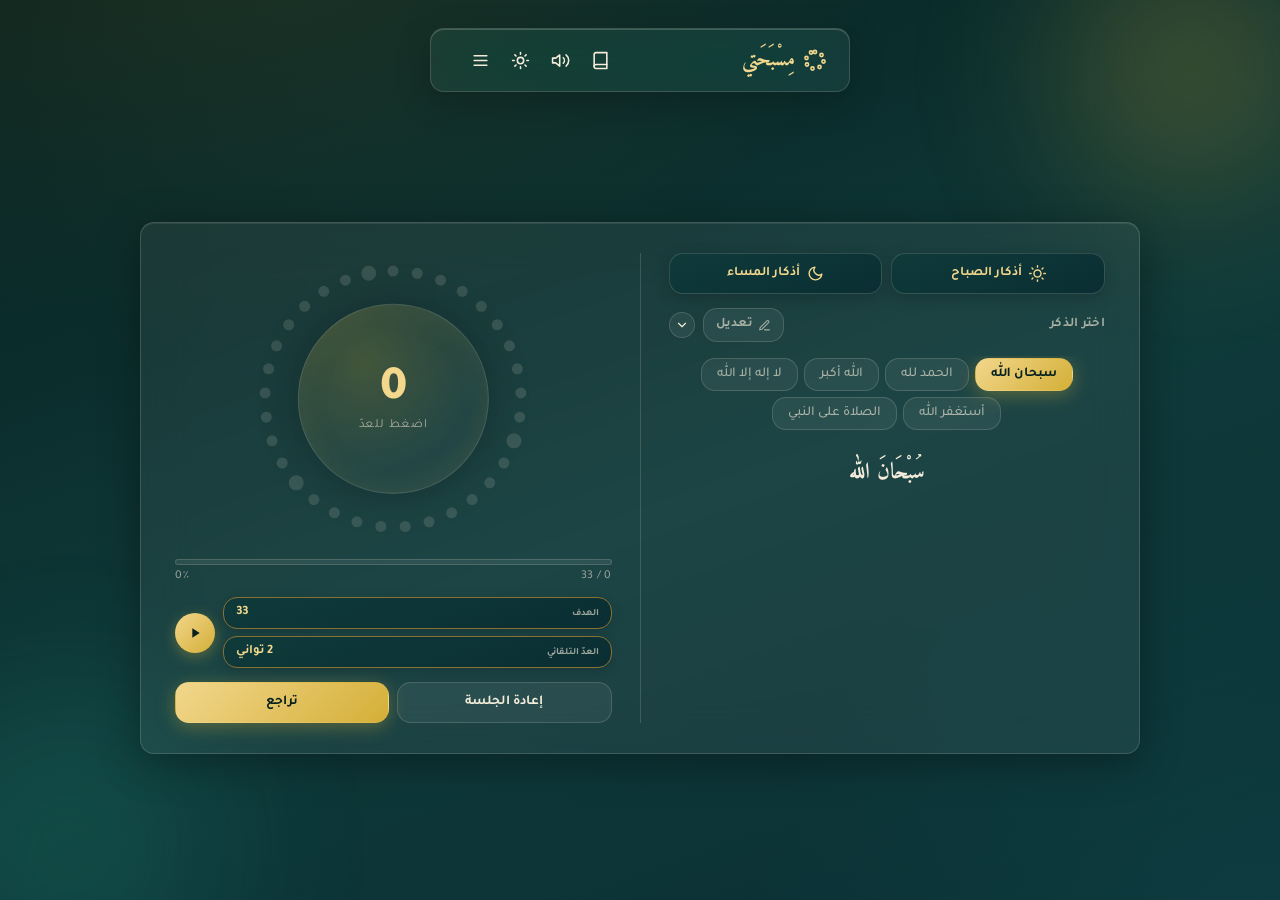
<file: index.html>
<!DOCTYPE html>
<html lang="ar" dir="rtl">
<head>
<meta charset="UTF-8">
<meta name="viewport" content="width=device-width, initial-scale=1.0, maximum-scale=1, user-scalable=no">
<title>مِسْبَحَتي — عدّاد التسبيح</title>
<link rel="icon" type="image/svg+xml" href="[data-uri]">
<link rel="apple-touch-icon" href="[data-uri]">
<link rel="manifest" href="[data-uri]">
<meta name="theme-color" content="#0f3a3a">
<meta name="apple-mobile-web-app-capable" content="yes">
<meta name="apple-mobile-web-app-status-bar-style" content="black-translucent">
<meta name="apple-mobile-web-app-title" content="مِسْبَحَتي">
<link rel="preconnect" href="https://fonts.googleapis.com">
<link href="https://fonts.googleapis.com/css2?family=Amiri:wght@400;700&family=Tajawal:wght@300;400;500;700;900&display=swap" rel="stylesheet">
<style>
  :root{
    --radius:14px;
    --bg-deep:#07211f;
    --bg-mid:#0f3a3a;
    --bg-warm:#0a2e33;
    --gold:#d4af37;
    --gold-light:#f2d78c;
    --gold-dim:#8a7132;
    --ivory:#f4ecda;
    --ivory-dim:rgba(244,236,218,0.62);
    --glass:rgba(255,255,255,0.06);
    --glass-strong:rgba(255,255,255,0.10);
    --glass-border:rgba(244,236,218,0.16);
    --shadow-gold:rgba(212,175,55,0.35);
    --blob-1:rgba(212,175,55,0.10);
    --blob-2:rgba(20,90,90,0.35);
    --orb-2-color:#1f8f7a;
    --olive-light:#c3d38f;
  }

  html.light{
    --bg-deep:#f6e2ab;
    --bg-mid:#eecf86;
    --bg-warm:#e3ba5c;
    --gold:#0f3a3a;
    --gold-light:#125650;
    --gold-dim:#3d6a63;
    --ivory:#0c2422;
    --ivory-dim:rgba(12,36,34,0.62);
    --glass:rgba(255,255,255,0.45);
    --glass-strong:rgba(255,255,255,0.70);
    --glass-border:rgba(12,36,34,0.16);
    --shadow-gold:rgba(15,58,58,0.28);
    --blob-1:rgba(15,58,58,0.10);
    --blob-2:rgba(212,175,55,0.30);
    --orb-2-color:#1f8f7a;
    --olive-light:#5a6b28;
  }

  *{box-sizing:border-box; margin:0; padding:0;}

  html,body{
    height:100%;
    background:
      radial-gradient(1100px 700px at 18% -10%, var(--blob-1), transparent 60%),
      radial-gradient(900px 900px at 100% 110%, var(--blob-2), transparent 60%),
      linear-gradient(160deg, var(--bg-deep) 0%, var(--bg-mid) 55%, var(--bg-warm) 100%);
    color:var(--ivory);
    font-family:'Tajawal', sans-serif;
    overflow-x:hidden;
    transition:background 0.4s ease, color 0.4s ease;
  }

  html.light .orb{ opacity:0.18; }
  html.light .bead[fill="rgba(244,236,218,0.14)"]{ fill:rgba(43,36,32,0.12); }

  .orb{
    position:fixed;
    border-radius:50%;
    filter:blur(70px);
    opacity:0.35;
    pointer-events:none;
    z-index:0;
  }
  .orb-1{width:380px; height:380px; background:radial-gradient(circle, var(--gold) 0%, transparent 70%); top:-120px; right:-100px; animation:float1 16s ease-in-out infinite;}
  .orb-2{width:420px; height:420px; background:radial-gradient(circle, var(--orb-2-color) 0%, transparent 70%); bottom:-160px; left:-140px; animation:float2 20s ease-in-out infinite;}

  @keyframes float1{
    0%,100%{ transform:translate(0,0); }
    50%{ transform:translate(-30px, 40px); }
  }
  @keyframes float2{
    0%,100%{ transform:translate(0,0); }
    50%{ transform:translate(30px, -30px); }
  }

  .app{
    position:relative;
    z-index:1;
    height:100vh;
    height:100dvh;
    display:flex;
    flex-direction:column;
    align-items:center;
    padding:12px 12px 8px;
    overflow-y:auto;
  }

  /* ---- screens (home / adhkar categories / category detail) ---- */
  .screen{
    width:100%;
    max-width:420px;
    flex:1;
    min-height:0;
    display:flex;
    flex-direction:column;
    align-items:center;
  }
  .screen.hidden{ display:none; }

  .screen-topbar{
    display:flex;
    align-items:center;
    gap:8px;
    width:100%;
    padding:4px 2px 12px;
    flex-shrink:0;
  }
  .screen-title{
    font-family:'Amiri', serif;
    font-weight:700;
    font-size:1.15rem;
    color:var(--gold-light);
    flex:1;
    text-align:center;
    overflow:hidden;
    text-overflow:ellipsis;
    white-space:nowrap;
  }

  .adhkar-search{
    width:100%;
    font-family:'Tajawal', sans-serif;
    font-size:0.82rem;
    padding:9px 14px;
    border-radius:var(--radius);
    border:1px solid var(--glass-border);
    background:var(--glass);
    color:var(--ivory);
    outline:none;
    margin-bottom:10px;
    flex-shrink:0;
  }
  .adhkar-search::placeholder{ color:var(--ivory-dim); }

  .screen-list{
    width:100%;
    flex:1;
    min-height:0;
    overflow-y:auto;
    display:flex;
    flex-direction:column;
    gap:8px;
    padding-bottom:14px;
    -webkit-overflow-scrolling:touch;
  }

  .category-card{
    display:flex;
    align-items:center;
    gap:10px;
    width:100%;
    padding:13px 14px;
    border-radius:var(--radius);
    border:1px solid var(--glass-border);
    background:var(--glass);
    backdrop-filter:blur(18px);
    -webkit-backdrop-filter:blur(18px);
    cursor:pointer;
    transition:all 0.2s ease;
    text-align:right;
  }
  .category-card:hover{ background:var(--glass-strong); }
  .category-card.favorite-card{
    background:linear-gradient(160deg, var(--bg-mid), var(--bg-warm));
    border-color:var(--gold-dim);
  }
  .category-card.favorite-card .cat-name{ color:var(--gold-light); }
  .category-card .cat-name{
    flex:1;
    font-family:'Amiri', serif;
    font-size:0.98rem;
    font-weight:700;
    color:var(--ivory);
  }
  .category-card .cat-count{
    flex-shrink:0;
    font-size:0.68rem;
    font-weight:700;
    color:var(--gold-light);
    background:rgba(212,175,55,0.15);
    border-radius:var(--radius);
    padding:3px 8px;
  }
  .category-card .cat-chevron{
    flex-shrink:0;
    color:var(--gold-light);
    width:16px;
    height:16px;
  }
  .cat-fav-star{
    flex-shrink:0;
    background:transparent;
    border:none;
    color:var(--ivory-dim);
    display:flex;
    align-items:center;
    justify-content:center;
    width:36px;
    height:36px;
    margin:0 -4px;
    border-radius:50%;
    cursor:pointer;
    -webkit-tap-highlight-color:transparent;
    transition:background 0.2s ease;
  }
  .cat-fav-star:hover, .cat-fav-star:active{ background:rgba(255,255,255,0.08); }
  .cat-fav-star svg{ width:18px; height:18px; }
  .cat-fav-star.favorited{ color:var(--gold-light); }
  .cat-fav-star.favorited svg{ fill:currentColor; }

  .favorites-shortcut-btn{
    flex-shrink:0;
    display:flex;
    align-items:center;
    gap:5px;
    background:var(--glass);
    border:1.5px solid var(--gold-dim);
    border-radius:999px;
    color:var(--ivory-dim);
    font-family:'Tajawal', sans-serif;
    font-size:0.72rem;
    font-weight:700;
    padding:7px 13px;
    cursor:pointer;
    -webkit-tap-highlight-color:transparent;
    transition:all 0.2s ease;
  }
  .favorites-shortcut-btn:hover{ background:var(--glass-strong); }
  .favorites-shortcut-btn svg{ width:15px; height:15px; flex-shrink:0; }
  .favorites-shortcut-btn.has-items{ color:var(--gold-light); border-color:var(--gold); }
  .favorites-shortcut-btn.has-items svg{ fill:var(--gold-light); }

  .favorites-tabs{
    display:flex;
    gap:8px;
    width:100%;
    margin-bottom:6px;
  }
  .favorites-tab{
    flex:1;
    background:var(--glass);
    border:1px solid var(--glass-border);
    border-radius:var(--radius);
    padding:10px 6px;
    font-family:'Tajawal', sans-serif;
    font-size:0.78rem;
    font-weight:700;
    color:var(--ivory-dim);
    cursor:pointer;
    transition:all 0.2s ease;
    -webkit-tap-highlight-color:transparent;
  }
  .favorites-tab:hover{ background:var(--glass-strong); }
  .favorites-tab.active{
    background:linear-gradient(135deg, var(--gold-light), var(--gold));
    color:var(--bg-deep);
    border-color:transparent;
    box-shadow:0 4px 18px var(--shadow-gold);
  }

  .remove-fav-btn{
    flex-shrink:0;
    width:28px;
    height:28px;
    border-radius:50%;
    background:rgba(255,255,255,0.06);
    border:1px solid var(--glass-border);
    color:var(--ivory-dim);
    display:flex;
    align-items:center;
    justify-content:center;
    cursor:pointer;
    -webkit-tap-highlight-color:transparent;
    transition:all 0.2s ease;
  }
  .remove-fav-btn:hover{ background:rgba(200,70,70,0.28); color:#f3a3a3; border-color:rgba(200,70,70,0.4); }
  .remove-fav-btn svg{ width:15px; height:15px; }

  .favorite-dua-card .cat-name-col{
    flex:1;
    min-width:0;
    display:flex;
    flex-direction:column;
    gap:2px;
    align-items:flex-end;
  }
  .favorite-dua-card .dua-name{
    flex:none;
    width:100%;
    font-size:0.88rem;
    line-height:1.5;
  }
  .favorite-dua-card .dua-category-caption{
    font-size:0.66rem;
    font-weight:500;
    color:var(--ivory-dim);
  }

  .adhkar-card{
    display:flex;
    flex-direction:column;
    gap:8px;
    width:100%;
    padding:14px 15px;
    border-radius:var(--radius);
    border:1px solid var(--glass-border);
    background:var(--glass);
  }
  .adhkar-card .adhkar-text{
    font-family:'Amiri', serif;
    font-size:1rem;
    line-height:1.9;
    color:var(--ivory);
  }
  .adhkar-meta{
    display:flex;
    align-items:center;
    justify-content:space-between;
    gap:8px;
  }
  .adhkar-count-badge{
    flex-shrink:0;
    font-size:0.68rem;
    font-weight:700;
    color:var(--gold-light);
    background:rgba(212,175,55,0.15);
    border-radius:var(--radius);
    padding:3px 9px;
    white-space:nowrap;
  }
  .adhkar-reference{
    font-size:0.68rem;
    color:var(--ivory-dim);
    line-height:1.5;
    flex:1;
  }
  .adhkar-use-btn{
    align-self:flex-start;
    font-family:'Tajawal', sans-serif;
    font-size:0.72rem;
    font-weight:700;
    padding:6px 14px;
    border-radius:var(--radius);
    border:1px solid var(--gold-dim);
    background:rgba(212,175,55,0.1);
    color:var(--gold-light);
    cursor:pointer;
    transition:all 0.2s ease;
  }
  .adhkar-use-btn:hover{ background:rgba(212,175,55,0.22); }

  .no-results{
    width:100%;
    text-align:center;
    color:var(--ivory-dim);
    font-size:0.85rem;
    padding:30px 10px;
  }

  header{
    position:relative;
    width:100%;
    max-width:420px;
    display:flex;
    flex-direction:column;
    align-items:center;
    margin-bottom:12px;
    flex-shrink:0;
  }

  .navbar{
    display:flex;
    align-items:center;
    justify-content:space-between;
    gap:14px;
    width:100%;
    max-width:420px;
    padding:9px 12px 9px 18px;
    border-radius:var(--radius);
    background:var(--glass);
    border:1px solid var(--glass-border);
    backdrop-filter:blur(32px) saturate(180%);
    -webkit-backdrop-filter:blur(32px) saturate(180%);
    box-shadow:0 10px 34px rgba(0,0,0,0.22), inset 0 1px 0 rgba(255,255,255,0.18);
  }

  .navbar-logo{
    display:flex;
    align-items:center;
    gap:8px;
  }
  .navbar-logo svg{
    width:19px;
    height:19px;
    color:var(--gold-light);
    flex-shrink:0;
  }
  .navbar-logo span{
    font-family:'Amiri', serif;
    font-weight:700;
    font-size:1.05rem;
    color:var(--gold-light);
    white-space:nowrap;
  }

  .navbar-actions{
    display:flex;
    align-items:center;
    gap:2px;
  }

  header .tagline{
    font-size:0.68rem;
    color:var(--ivory-dim);
    margin-top:5px;
    letter-spacing:0.8px;
  }

  .header-actions{
    display:flex;
    gap:8px;
  }
  .icon-btn{
    width:32px;
    height:32px;
    border-radius:50%;
    background:transparent;
    border:1px solid transparent;
    color:var(--ivory);
    display:flex;
    align-items:center;
    justify-content:center;
    cursor:pointer;
    transition:all 0.2s ease;
    -webkit-tap-highlight-color:transparent;
  }
  .icon-btn:hover{ background:var(--glass-strong); border-color:var(--glass-border); }
  .icon-btn svg{ width:16px; height:16px; }
  #adhkarFavBtn.favorited{ color:var(--gold-light); }
  #adhkarFavBtn.favorited svg{ fill:currentColor; }

  /* Manage-phrases button inline with chips */
  .chip.add-chip{
    background:transparent;
    border:1px dashed var(--glass-border);
    color:var(--gold-light);
    font-weight:700;
  }

  /* ---- Modal ---- */
  .modal-overlay{
    position:fixed;
    inset:0;
    background:rgba(4,16,15,0.55);
    backdrop-filter:blur(4px);
    display:flex;
    align-items:center;
    justify-content:center;
    padding:16px;
    z-index:50;
    opacity:0;
    pointer-events:none;
    transition:opacity 0.25s ease;
  }
  .modal-overlay.open{
    opacity:1;
    pointer-events:auto;
  }
  .modal{
    width:100%;
    max-width:420px;
    max-height:85vh;
    overflow-y:auto;
    background:linear-gradient(160deg, var(--bg-mid), var(--bg-warm));
    border:1px solid var(--glass-border);
    border-radius:var(--radius);
    padding:22px 18px;
    box-shadow:0 20px 60px rgba(0,0,0,0.45);
    transform:translateY(12px);
    transition:transform 0.25s ease;
  }
  .modal-overlay.open .modal{ transform:translateY(0); }

  .modal-header{
    display:flex;
    justify-content:space-between;
    align-items:center;
    margin-bottom:16px;
  }
  .modal-header h2{
    font-family:'Amiri', serif;
    font-size:1.3rem;
    color:var(--gold-light);
  }

  .phrase-list{
    display:flex;
    flex-direction:column;
    gap:8px;
    margin-bottom:18px;
  }
  .phrase-row{
    display:flex;
    align-items:center;
    gap:8px;
    background:var(--glass);
    border:1px solid var(--glass-border);
    border-radius:var(--radius);
    padding:9px 10px;
  }
  .phrase-row input{
    flex:1;
    background:transparent;
    border:none;
    color:var(--ivory);
    font-family:'Tajawal', sans-serif;
    font-size:0.88rem;
    outline:none;
    min-width:0;
  }
  .row-btn{
    width:30px; height:30px;
    border-radius:50%;
    border:none;
    background:rgba(255,255,255,0.08);
    color:var(--ivory-dim);
    display:flex;
    align-items:center;
    justify-content:center;
    cursor:pointer;
    flex-shrink:0;
    transition:all 0.2s ease;
  }
  .row-btn.save:hover{ background:rgba(46,160,110,0.3); color:#8fe3b5; }
  .row-btn.delete:hover{ background:rgba(200,70,70,0.3); color:#f3a3a3; }
  .row-btn svg{ width:15px; height:15px; }

  .add-form{
    display:flex;
    gap:8px;
  }
  .add-form input{
    flex:1;
    background:var(--glass);
    border:1px solid var(--glass-border);
    border-radius:var(--radius);
    padding:10px 12px;
    color:var(--ivory);
    font-family:'Tajawal', sans-serif;
    font-size:0.88rem;
    outline:none;
  }
  .add-form input::placeholder{ color:var(--ivory-dim); }
  .add-form button{
    padding:0 18px;
    border-radius:var(--radius);
    border:none;
    background:linear-gradient(135deg, var(--gold-light), var(--gold));
    color:var(--bg-deep);
    font-weight:700;
    cursor:pointer;
    white-space:nowrap;
  }

  .card{
    width:100%;
    max-width:420px;
    background:var(--glass);
    border:1px solid var(--glass-border);
    backdrop-filter:blur(22px);
    -webkit-backdrop-filter:blur(22px);
    border-radius:var(--radius);
    padding:14px 14px 12px;
    box-shadow:
      0 8px 40px rgba(0,0,0,0.35),
      inset 0 1px 0 rgba(255,255,255,0.08);
    display:flex;
    flex-direction:column;
    align-items:center;
    gap:9px;
    flex-shrink:1;
    min-height:0;
    margin-top:auto;
    margin-bottom:auto;
    overflow-y:auto;
  }

  /* On phones these wrappers are invisible (display:contents) so mobile layout
     is completely unaffected. On large/tablet screens (see media query near
     the end of this stylesheet) they become two real side-by-side columns. */
  .card-col{
    display:contents;
  }

  /* ---- morning / evening adhkar launch row ---- */
  .adhkar-launch-row{
    width:100%;
    display:flex;
    gap:9px;
  }
  .adhkar-launch-btn{
    flex:1;
    display:flex;
    align-items:center;
    justify-content:center;
    gap:7px;
    background:linear-gradient(160deg, var(--bg-mid), var(--bg-warm));
    border:1px solid var(--glass-border);
    border-radius:var(--radius);
    padding:11px 8px;
    color:var(--gold-light);
    font-family:'Tajawal', sans-serif;
    font-size:0.82rem;
    font-weight:700;
    cursor:pointer;
    box-shadow:0 4px 16px rgba(0,0,0,0.18);
    transition:transform 0.15s ease, box-shadow 0.15s ease;
    -webkit-tap-highlight-color:transparent;
  }
  .adhkar-launch-btn:active{ transform:scale(0.97); }
  .adhkar-launch-btn svg{ width:17px; height:17px; flex-shrink:0; }

  /* Dhikr phrase chips */
  .chips-header{
    display:flex;
    align-items:center;
    justify-content:space-between;
    width:100%;
  }
  .chips-header span{
    font-size:0.72rem;
    color:var(--ivory-dim);
    font-weight:600;
    letter-spacing:0.3px;
  }
  .toggle-chips-btn{
    width:26px;
    height:26px;
    border-radius:50%;
    border:1px solid var(--glass-border);
    background:var(--glass);
    color:var(--ivory);
    display:flex;
    align-items:center;
    justify-content:center;
    cursor:pointer;
    transition:all 0.2s ease;
  }
  .toggle-chips-btn:hover{ background:var(--glass-strong); }
  .toggle-chips-btn svg{
    width:14px; height:14px;
    transition:transform 0.25s ease;
  }
  .toggle-chips-btn.collapsed svg{ transform:rotate(180deg); }

  .chips-header-actions{
    display:flex;
    align-items:center;
    gap:8px;
  }

  .quick-edit-btn{
    display:flex;
    align-items:center;
    justify-content:center;
    gap:5px;
    background:var(--glass);
    border:1px solid var(--glass-border);
    border-radius:var(--radius);
    color:var(--ivory-dim);
    font-family:'Tajawal', sans-serif;
    font-size:0.7rem;
    font-weight:600;
    cursor:pointer;
    padding:8px 12px;
    transition:all 0.2s ease;
    -webkit-tap-highlight-color:transparent;
  }
  .quick-edit-btn:hover{ background:var(--glass-strong); color:var(--gold-light); }
  .quick-edit-btn svg{ width:13px; height:13px; flex-shrink:0; }

  .quick-edit-row{
    display:flex;
    align-items:stretch;
    justify-content:center;
    gap:10px;
    width:100%;
    margin-top:-4px;
  }
  .quick-edit-row .quick-edit-btn{ flex:1; }

  .chips{
    display:flex;
    flex-wrap:wrap;
    gap:6px;
    justify-content:center;
    width:100%;
    max-height:118px;
    opacity:1;
    overflow-y:auto;
    overflow-x:hidden;
    padding:2px 2px 4px;
    -webkit-overflow-scrolling:touch;
    transition:max-height 0.35s ease, opacity 0.25s ease, margin-top 0.35s ease;
  }
  .chips.collapsed{
    max-height:0;
    opacity:0;
    margin-top:-6px;
  }
  .chip{
    font-family:'Tajawal', sans-serif;
    font-size:0.74rem;
    font-weight:500;
    color:var(--ivory-dim);
    background:var(--glass);
    border:1px solid var(--glass-border);
    padding:5px 11px;
    border-radius:var(--radius);
    cursor:pointer;
    transition:all 0.25s ease;
    -webkit-tap-highlight-color:transparent;
  }
  .chip:hover{ background:var(--glass-strong); }
  .chip.active{
    color:var(--bg-deep);
    background:linear-gradient(135deg, var(--gold-light), var(--gold));
    border-color:transparent;
    font-weight:700;
    box-shadow:0 4px 18px var(--shadow-gold);
  }

  .current-phrase{
    font-family:'Amiri', serif;
    font-size:1.15rem;
    font-weight:700;
    color:var(--ivory);
    text-align:center;
    min-height:22px;
    line-height:1.35;
    max-width:100%;
    padding:0 4px;
    cursor:pointer;
    display:-webkit-box;
    -webkit-box-orient:vertical;
    -webkit-line-clamp:2;
    overflow:hidden;
  }
  .current-phrase.long{
    font-size:0.92rem;
    font-weight:600;
    color:var(--ivory-dim);
  }

  /* Bead ring */
  .ring-wrap{
    position:relative;
    width:min(190px, 46vh);
    aspect-ratio:1 / 1;
    height:auto;
    flex-shrink:0;
    margin:2px 0;
    -webkit-tap-highlight-color:transparent;
    cursor:pointer;
    user-select:none;
    touch-action:manipulation;
  }
  .ring-wrap svg{
    position:absolute;
    inset:0;
    width:100%;
    height:100%;
    overflow:visible;
    pointer-events:none;
  }
  .bead{
    transition:fill 0.35s ease, r 0.35s ease, filter 0.35s ease;
  }

  .center-btn{
    position:absolute;
    top:50%; left:50%;
    transform:translate(-50%,-50%);
    width:68%; height:68%;
    border-radius:50%;
    background:radial-gradient(circle at 35% 30%, rgba(212,175,55,0.22), rgba(255,255,255,0.03) 65%);
    border:1px solid var(--glass-border);
    box-shadow:inset 0 0 30px rgba(212,175,55,0.12), 0 0 40px rgba(0,0,0,0.25);
    display:flex;
    flex-direction:column;
    align-items:center;
    justify-content:center;
    transition:transform 0.12s ease;
  }
  .ring-wrap:active .center-btn{ transform:translate(-50%,-50%) scale(0.94); }
  .center-btn.pulse{ animation:pulseGold 0.55s ease; }
  @keyframes pulseGold{
    0%{ box-shadow:inset 0 0 30px rgba(212,175,55,0.12), 0 0 0 rgba(212,175,55,0.5); }
    40%{ box-shadow:inset 0 0 40px rgba(212,175,55,0.4), 0 0 55px rgba(212,175,55,0.55); }
    100%{ box-shadow:inset 0 0 30px rgba(212,175,55,0.12), 0 0 0 rgba(212,175,55,0); }
  }

  .count-number{
    font-family:'Tajawal', sans-serif;
    font-weight:900;
    font-size:2.1rem;
    color:var(--gold-light);
    line-height:1;
    font-variant-numeric:tabular-nums;
  }
  .count-label{
    font-size:0.62rem;
    color:var(--ivory-dim);
    margin-top:3px;
    letter-spacing:0.8px;
  }

  /* progress + stats */
  .progress-wrap{
    width:100%;
  }
  .progress-track{
    width:100%;
    height:6px;
    border-radius:var(--radius);
    background:rgba(255,255,255,0.08);
    overflow:hidden;
    border:1px solid var(--glass-border);
  }
  .progress-fill{
    height:100%;
    border-radius:var(--radius);
    background:linear-gradient(90deg, var(--gold-dim), var(--gold-light));
    width:0%;
    transition:width 0.35s ease;
  }
  .progress-text{
    display:flex;
    justify-content:space-between;
    font-size:0.66rem;
    color:var(--ivory-dim);
    margin-top:4px;
    letter-spacing:0.3px;
  }

  .stats-row{
    display:flex;
    width:100%;
    justify-content:space-between;
    gap:8px;
  }
  .stat{
    flex:1;
    text-align:center;
    background:var(--glass);
    border:1px solid var(--glass-border);
    border-radius:var(--radius);
    padding:10px 4px;
  }
  .stat .v{
    font-weight:700;
    font-size:1.15rem;
    color:var(--gold-light);
    font-variant-numeric:tabular-nums;
  }
  .stat .l{
    font-size:0.68rem;
    color:var(--ivory-dim);
    margin-top:2px;
  }

  /* ---- Side drawer ---- */
  .drawer-overlay{
    position:fixed;
    inset:0;
    background:rgba(4,16,15,0.55);
    backdrop-filter:blur(4px);
    z-index:60;
    opacity:0;
    pointer-events:none;
    transition:opacity 0.25s ease;
  }
  .drawer-overlay.open{
    opacity:1;
    pointer-events:auto;
  }
  .drawer{
    position:absolute;
    top:0;
    right:0;
    height:100%;
    width:82%;
    max-width:320px;
    background:linear-gradient(160deg, var(--bg-mid), var(--bg-warm));
    border-left:1px solid var(--glass-border);
    box-shadow:-20px 0 60px rgba(0,0,0,0.35);
    padding:20px 18px;
    display:flex;
    flex-direction:column;
    gap:16px;
    transform:translateX(100%);
    transition:transform 0.3s ease;
    overflow-y:auto;
  }
  .drawer-overlay.open .drawer{ transform:translateX(0); }

  .drawer-header{
    display:flex;
    justify-content:space-between;
    align-items:center;
  }
  .drawer-header h2{
    font-family:'Amiri', serif;
    font-size:1.3rem;
    color:var(--gold-light);
  }

  .drawer-section-title{
    font-size:0.78rem;
    color:var(--ivory-dim);
    letter-spacing:0.5px;
  }

  .drawer-divider{
    height:1px;
    background:var(--glass-border);
    margin:2px 0;
  }

  .drawer-item{
    display:flex;
    align-items:center;
    gap:12px;
    width:100%;
    padding:13px 14px;
    border-radius:var(--radius);
    border:1px solid var(--glass-border);
    background:var(--glass);
    color:var(--ivory);
    font-family:'Tajawal', sans-serif;
    font-size:0.9rem;
    font-weight:600;
    cursor:pointer;
    text-align:right;
    transition:all 0.2s ease;
  }
  .drawer-item:hover{ background:var(--glass-strong); }
  .drawer-item svg{ width:19px; height:19px; color:var(--gold-light); flex-shrink:0; }

  /* ---- sequence (auto-advancing session) banner ---- */
  .sequence-banner{
    display:none;
    align-items:center;
    justify-content:space-between;
    gap:10px;
    width:100%;
    padding:7px 12px;
    border-radius:var(--radius);
    background:linear-gradient(135deg, rgba(212,175,55,0.16), rgba(212,175,55,0.06));
    border:1px solid var(--gold-dim);
  }
  .sequence-banner.visible{ display:flex; }
  .sequence-info{
    display:flex;
    flex-direction:column;
    gap:1px;
    min-width:0;
  }
  .sequence-label{
    font-size:0.68rem;
    color:var(--gold-light);
    letter-spacing:0.5px;
  }
  .sequence-progress{
    font-size:0.85rem;
    font-weight:700;
    color:var(--ivory);
    overflow:hidden;
    text-overflow:ellipsis;
    white-space:nowrap;
  }
  .sequence-stop{
    flex-shrink:0;
    font-family:'Tajawal', sans-serif;
    font-size:0.75rem;
    font-weight:700;
    padding:7px 12px;
    border-radius:var(--radius);
    border:1px solid var(--glass-border);
    background:var(--glass);
    color:var(--ivory);
    cursor:pointer;
  }
  .sequence-stop:hover{ background:var(--glass-strong); }

  /* ---- sequence builder modal ---- */
  .sequence-hint{
    font-size:0.78rem;
    color:var(--ivory-dim);
    margin-bottom:12px;
    line-height:1.6;
  }
  .seq-check-row{
    display:flex;
    align-items:center;
    gap:10px;
    background:var(--glass);
    border:1px solid var(--glass-border);
    border-radius:var(--radius);
    padding:11px 12px;
    margin-bottom:8px;
    cursor:pointer;
  }
  .seq-check-row input{
    width:18px;
    height:18px;
    accent-color:var(--gold);
    flex-shrink:0;
  }
  .seq-check-row span{
    font-size:0.88rem;
    color:var(--ivory);
  }
  .seq-order-badge{
    margin-right:auto;
    font-size:0.7rem;
    font-weight:700;
    color:var(--gold-light);
    background:rgba(212,175,55,0.15);
    border-radius:var(--radius);
    padding:2px 7px;
    min-width:18px;
    text-align:center;
  }

  /* ---- adhkar runner (morning/evening sequential azkar, one at a time) ---- */
  .adhkar-overlay{
    position:fixed;
    inset:0;
    background:rgba(2,10,9,0.62);
    backdrop-filter:blur(4px);
    display:flex;
    align-items:stretch;
    justify-content:stretch;
    padding:0;
    z-index:60;
    opacity:0;
    pointer-events:none;
    transition:opacity 0.25s ease;
  }
  .adhkar-overlay.open{ opacity:1; pointer-events:auto; }
  .adhkar-card{
    width:100%;
    max-width:none;
    height:100%;
    height:100dvh;
    display:flex;
    flex-direction:column;
    background:linear-gradient(165deg, var(--bg-mid), var(--bg-deep));
    border:none;
    border-radius:var(--radius);
    padding:18px 18px 22px;
    box-shadow:none;
    transform:translateY(14px);
    transition:transform 0.25s ease;
  }
  .adhkar-overlay.open .adhkar-card{ transform:translateY(0); }

  .adhkar-header{
    display:flex;
    justify-content:space-between;
    align-items:center;
    margin-bottom:12px;
    flex-shrink:0;
  }
  .adhkar-header h2{
    font-family:'Amiri', serif;
    font-size:1.2rem;
    color:var(--gold-light);
    flex:1;
    text-align:right;
  }

  .adhkar-progress-row{
    display:flex;
    justify-content:space-between;
    align-items:center;
    font-size:0.72rem;
    color:var(--ivory-dim);
    margin-bottom:6px;
    flex-shrink:0;
  }
  .adhkar-progress-track{
    width:100%;
    height:4px;
    border-radius:var(--radius);
    background:rgba(255,255,255,0.10);
    overflow:hidden;
    margin-bottom:14px;
    flex-shrink:0;
  }
  .adhkar-progress-fill{
    height:100%;
    border-radius:var(--radius);
    background:linear-gradient(90deg, var(--gold-dim), var(--gold-light));
    transition:width 0.3s ease;
  }

  .adhkar-text-wrap{
    flex:1;
    min-height:0;
    overflow-y:auto;
    background:var(--glass);
    border:1px solid var(--glass-border);
    border-radius:var(--radius);
    padding:22px 16px;
    display:flex;
    flex-direction:column;
    align-items:center;
    justify-content:center;
    gap:12px;
    margin-bottom:16px;
    touch-action:pan-y;
    -webkit-user-select:none;
    user-select:none;
    transition:transform 0.22s ease, opacity 0.22s ease;
  }
  .adhkar-text-wrap.leaving-next{ transform:translateX(-26px) scale(0.97); opacity:0; }
  .adhkar-text-wrap.leaving-prev{ transform:translateX(26px) scale(0.97); opacity:0; }
  .adhkar-text{
    font-family:'Amiri', serif;
    font-size:1.18rem;
    line-height:2.15;
    color:var(--ivory);
    text-align:center;
    white-space:pre-line;
  }
  .adhkar-reference-line{
    font-size:0.66rem;
    color:var(--ivory-dim);
    text-align:center;
    line-height:1.5;
  }
  .adhkar-reference-line:empty{ display:none; }

  .adhkar-footer{
    display:flex;
    flex-direction:column;
    align-items:center;
    gap:8px;
    flex-shrink:0;
  }
  .adhkar-action-row{
    display:flex;
    align-items:center;
    justify-content:center;
    gap:22px;
    width:100%;
  }
  .adhkar-count-circle{
    width:82px;
    height:82px;
    border-radius:50%;
    background:var(--glass);
    border:1px solid var(--glass-border);
    color:var(--olive-light);
    font-family:'Tajawal', sans-serif;
    font-weight:900;
    font-size:1.9rem;
    display:flex;
    align-items:center;
    justify-content:center;
    cursor:pointer;
    box-shadow:0 6px 22px rgba(0,0,0,0.25);
    transition:transform 0.12s ease;
    -webkit-tap-highlight-color:transparent;
    font-variant-numeric:tabular-nums;
  }
  .adhkar-count-circle:active{ transform:scale(0.92); }
  .adhkar-hint{
    font-size:0.68rem;
    color:var(--ivory-dim);
    text-align:center;
  }

  .adhkar-share-row{
    display:flex;
    gap:8px;
    width:100%;
    margin-top:2px;
  }
  .adhkar-share-btn{
    flex:1;
    display:flex;
    align-items:center;
    justify-content:center;
    gap:6px;
    background:var(--glass);
    border:1px solid var(--glass-border);
    border-radius:var(--radius);
    padding:9px 8px;
    font-family:'Tajawal', sans-serif;
    font-size:0.72rem;
    font-weight:600;
    color:var(--ivory-dim);
    cursor:pointer;
    transition:all 0.2s ease;
    -webkit-tap-highlight-color:transparent;
  }
  .adhkar-share-btn:hover{ background:var(--glass-strong); color:var(--gold-light); }
  .adhkar-share-btn svg{ width:15px; height:15px; flex-shrink:0; }

  .adhkar-icon-action{
    display:flex;
    flex-direction:column;
    align-items:center;
    gap:5px;
    background:transparent;
    border:none;
    color:var(--ivory-dim);
    cursor:pointer;
    padding:6px;
    -webkit-tap-highlight-color:transparent;
  }
  .adhkar-icon-action .icon-circle{
    width:46px;
    height:46px;
    border-radius:50%;
    display:flex;
    align-items:center;
    justify-content:center;
    background:var(--glass);
    border:1px solid var(--glass-border);
    transition:all 0.2s ease;
  }
  .adhkar-icon-action:hover .icon-circle{ background:var(--glass-strong); }
  .adhkar-icon-action .icon-circle svg{ width:20px; height:20px; }
  .adhkar-icon-action span{ font-size:0.66rem; font-weight:600; }

  .adhkar-use-btn-reader .icon-circle{ color:var(--gold-light); border-color:var(--gold-dim); }
  .adhkar-skip-btn .icon-circle{ color:var(--ivory); }

  /* ---- toast ---- */
  .toast{
    position:fixed;
    left:50%;
    bottom:28px;
    transform:translate(-50%, 20px);
    max-width:88vw;
    background:linear-gradient(160deg, var(--bg-mid), var(--bg-warm));
    border:1px solid var(--glass-border);
    color:var(--ivory);
    font-family:'Tajawal', sans-serif;
    font-size:0.85rem;
    font-weight:600;
    padding:12px 20px;
    border-radius:var(--radius);
    box-shadow:0 12px 34px rgba(0,0,0,0.35);
    z-index:80;
    opacity:0;
    pointer-events:none;
    transition:opacity 0.25s ease, transform 0.25s ease;
    text-align:center;
  }
  .toast.show{
    opacity:1;
    transform:translate(-50%, 0);
  }

  .controls{
    display:flex;
    gap:8px;
    width:100%;
  }
  .btn{
    flex:1;
    font-family:'Tajawal', sans-serif;
    font-weight:700;
    font-size:0.76rem;
    padding:9px 8px;
    border-radius:var(--radius);
    border:1px solid var(--glass-border);
    background:var(--glass);
    color:var(--ivory);
    cursor:pointer;
    transition:all 0.2s ease;
    -webkit-tap-highlight-color:transparent;
  }
  .btn:hover{ background:var(--glass-strong); }
  .btn.primary{
    background:linear-gradient(135deg, var(--gold-light), var(--gold));
    color:var(--bg-deep);
    border-color:transparent;
    box-shadow:0 4px 18px var(--shadow-gold);
  }

  .target-row{
    display:flex;
    flex-wrap:wrap;
    gap:5px;
    width:100%;
    justify-content:center;
  }
  .target-chip{
    flex:0 1 calc(25% - 4px);
    min-width:46px;
    text-align:center;
    font-size:0.7rem;
    font-weight:600;
    padding:5px 3px;
    border-radius:var(--radius);
    border:1px solid var(--glass-border);
    background:var(--glass);
    color:var(--ivory-dim);
    cursor:pointer;
    transition:all 0.2s ease;
  }
  .target-chip.active{
    background:rgba(212,175,55,0.18);
    color:var(--gold-light);
    border-color:var(--gold-dim);
  }

  /* ---- goals: target + auto-count interval, as two separate boxes ---- */
  .goals-row{
    width:100%;
    display:flex;
    align-items:center;
    gap:8px;
  }
  .goals-stack{
    flex:1;
    min-width:0;
    display:flex;
    flex-direction:column;
    gap:7px;
  }
  .goals-btn{
    width:100%;
    display:flex;
    align-items:center;
    justify-content:space-between;
    gap:10px;
    background:linear-gradient(160deg, var(--bg-mid), var(--bg-warm));
    border:1px solid var(--gold-dim);
    border-radius:var(--radius);
    padding:7px 12px;
    box-shadow:0 3px 12px rgba(0,0,0,0.16);
    cursor:pointer;
    font-family:'Tajawal', sans-serif;
    transition:all 0.2s ease, border-color 0.3s ease, box-shadow 0.3s ease;
    -webkit-tap-highlight-color:transparent;
  }
  .goals-btn:hover{ background:var(--glass-strong); }
  .goals-row.playing .goals-btn{
    border-color:var(--gold-dim);
    box-shadow:0 0 0 1px rgba(212,175,55,0.15), 0 0 20px rgba(212,175,55,0.12);
  }
  .goals-btn-label{
    font-size:0.6rem;
    font-weight:600;
    color:var(--ivory-dim);
    white-space:nowrap;
  }
  .goals-btn-value{
    font-size:0.8rem;
    font-weight:700;
    color:var(--gold-light);
    white-space:nowrap;
    overflow:hidden;
    text-overflow:ellipsis;
    max-width:60%;
  }
  .goals-row.playing .goals-btn-label{ color:var(--gold-light); }

  /* ---- auto-count play button ---- */
  .auto-play-btn{
    width:38px;
    height:38px;
    border-radius:50%;
    border:none;
    background:linear-gradient(135deg, var(--gold-light), var(--gold));
    color:var(--bg-deep);
    display:flex;
    align-items:center;
    justify-content:center;
    cursor:pointer;
    flex-shrink:0;
    box-shadow:0 4px 14px var(--shadow-gold);
    transition:transform 0.15s ease;
  }
  .auto-play-btn:active{ transform:scale(0.92); }
  .auto-play-btn svg{ width:16px; height:16px; }
  .auto-play-btn.playing{
    animation:autoPulse 1.6s ease-in-out infinite;
  }
  @keyframes autoPulse{
    0%,100%{ box-shadow:0 4px 14px var(--shadow-gold); }
    50%{ box-shadow:0 4px 22px var(--shadow-gold), 0 0 0 6px rgba(212,175,55,0.12); }
  }

  .interval-chips{
    display:flex;
    gap:5px;
    flex-wrap:wrap;
  }
  .interval-chip{
    flex:1;
    min-width:40px;
    text-align:center;
    font-size:0.68rem;
    font-weight:600;
    padding:5px 3px;
    border-radius:var(--radius);
    border:1px solid var(--glass-border);
    background:rgba(255,255,255,0.04);
    color:var(--ivory-dim);
    cursor:pointer;
    transition:all 0.2s ease;
  }
  .interval-chip.active{
    background:rgba(212,175,55,0.18);
    color:var(--gold-light);
    border-color:var(--gold-dim);
  }

  footer{
    margin-top:8px;
    margin-bottom:4px;
    font-size:0.6rem;
    color:var(--ivory-dim);
    text-align:center;
    max-width:340px;
    line-height:1.4;
    flex-shrink:0;
  }

  @media (prefers-reduced-motion: reduce){
    .orb, .center-btn.pulse{ animation:none !important; }
  }

  /* =========================================================
     iPad / large tablet layout (landscape-oriented, wide screens).
     Scoped tightly to min-width + min-height so phones — including
     phones in landscape — are completely untouched; everything above
     this block still governs mobile exactly as before.
     ========================================================= */
  @media (min-width: 900px) and (min-height: 650px){
    .app{
      padding:28px 40px;
    }

    header, .screen{
      max-width:1000px;
    }

    .navbar{
      padding:12px 22px 12px 30px;
      gap:22px;
    }
    .navbar-logo svg{ width:24px; height:24px; }
    .navbar-logo span{ font-size:1.3rem; }
    header .tagline{ font-size:0.85rem; margin-top:7px; }
    .icon-btn{ width:38px; height:38px; }
    .icon-btn svg{ width:19px; height:19px; }

    .card{
      max-width:1000px;
      flex-direction:row;
      align-items:stretch;
      gap:0;
      padding:30px 34px;
      overflow:visible;
    }
    .card-col{
      display:flex;
      flex-direction:column;
      gap:14px;
      flex:1;
      min-width:0;
    }
    .card-col-select{
      justify-content:flex-start;
      padding-left:28px;
      border-left:1px solid var(--glass-border);
    }
    .card-col-select .chips{
      max-height:none;
      overflow-y:auto;
      max-height:320px;
    }
    .card-col-select .current-phrase{
      font-size:1.4rem;
      line-height:1.7;
      margin-top:6px;
    }
    .card-col-select .current-phrase.long{
      font-size:1.05rem;
    }
    .card-col-action{
      align-items:center;
      justify-content:center;
      padding-right:28px;
    }

    .ring-wrap{
      width:min(280px, 34vh);
      margin:6px 0;
    }
    .count-number{ font-size:3rem; }
    .count-label{ font-size:0.78rem; }

    .chip{ font-size:0.85rem; padding:7px 15px; }
    .chips-header span{ font-size:0.82rem; }

    .progress-text{ font-size:0.75rem; }

    .target-chip{ font-size:0.78rem; padding:8px 4px; }
    .interval-chip{ font-size:0.76rem; padding:7px 4px; }
    .btn{ font-size:0.85rem; padding:11px 10px; }
    .auto-label{ font-size:0.8rem; }
    .auto-play-btn{ width:40px; height:40px; }
    .auto-play-btn svg{ width:16px; height:16px; }

    footer{ max-width:600px; font-size:0.68rem; margin-top:14px; }

    /* Adhkar library screens make better use of the wide viewport too */
    .adhkar-search{ font-size:0.9rem; padding:11px 16px; }
    .screen-title{ font-size:1.3rem; }
    .screen-list{
      display:grid;
      grid-template-columns:1fr 1fr;
      gap:10px;
      align-content:start;
    }
    #detailList{
      display:flex;
      grid-template-columns:none;
    }
    .category-card{ padding:15px 16px; }
    .adhkar-card{ padding:18px 20px; }
    .adhkar-card .adhkar-text{ font-size:1.1rem; }
  }
</style>
</head>
<body>

<div class="orb orb-1"></div>
<div class="orb orb-2"></div>

<div class="app" id="mainView">
  <div class="screen" id="homeScreen">
  <header>
    <nav class="navbar">
      <div class="navbar-logo">
        <svg viewBox="0 0 24 24" fill="none" stroke="currentColor" stroke-width="1.6" stroke-linecap="round" stroke-linejoin="round">
          <circle cx="12" cy="4" r="1.6"/><circle cx="18.5" cy="7" r="1.6"/><circle cx="20.5" cy="13.5" r="1.6"/>
          <circle cx="16.5" cy="19" r="1.6"/><circle cx="9.5" cy="20.5" r="1.6"/><circle cx="4" cy="16.5" r="1.6"/>
          <circle cx="3.5" cy="10" r="1.6"/><circle cx="8" cy="4.5" r="1.6"/>
        </svg>
        <span>مِسْبَحَتي</span>
      </div>
      <div class="navbar-actions">
        <button class="icon-btn" id="adhkarNavBtn" aria-label="الأذكار" title="تصفح الأذكار">
          <svg viewBox="0 0 24 24" fill="none" stroke="currentColor" stroke-width="2" stroke-linecap="round" stroke-linejoin="round"><path d="M4 19.5A2.5 2.5 0 0 1 6.5 17H20"/><path d="M6.5 2H20v20H6.5A2.5 2.5 0 0 1 4 19.5v-15A2.5 2.5 0 0 1 6.5 2z"/></svg>
        </button>
        <button class="icon-btn" id="soundToggle" aria-label="كتم/تشغيل الصوت" title="كتم/تشغيل الصوت"></button>
        <button class="icon-btn" id="themeToggle" aria-label="تبديل الوضع الليلي/النهاري" title="تبديل الوضع الليلي/النهاري"></button>
        <button class="icon-btn" id="menuBtn" aria-label="فتح القائمة" title="الإحصائيات وإدارة الأذكار">
          <svg viewBox="0 0 24 24" fill="none" stroke="currentColor" stroke-width="2" stroke-linecap="round" stroke-linejoin="round"><path d="M4 6h16"/><path d="M4 12h16"/><path d="M4 18h16"/></svg>
        </button>
      </div>
    </nav>
  </header>

  <div class="card">
    <div class="card-col card-col-select">
    <div class="adhkar-launch-row">
      <button class="adhkar-launch-btn" id="morningAdhkarBtn">
        <svg viewBox="0 0 24 24" fill="none" stroke="currentColor" stroke-width="2" stroke-linecap="round" stroke-linejoin="round"><circle cx="12" cy="12" r="5"/><path d="M12 1v2M12 21v2M4.2 4.2l1.4 1.4M18.4 18.4l1.4 1.4M1 12h2M21 12h2M4.2 19.8l1.4-1.4M18.4 5.6l1.4-1.4"/></svg>
        <span>أذكار الصباح</span>
      </button>
      <button class="adhkar-launch-btn" id="eveningAdhkarBtn">
        <svg viewBox="0 0 24 24" fill="none" stroke="currentColor" stroke-width="2" stroke-linecap="round" stroke-linejoin="round"><path d="M21 12.79A9 9 0 1 1 11.21 3 7 7 0 0 0 21 12.79Z"/></svg>
        <span>أذكار المساء</span>
      </button>
    </div>

    <div class="sequence-banner" id="sequenceBanner">
      <div class="sequence-info">
        <span class="sequence-label">مسار الأذكار</span>
        <span class="sequence-progress" id="sequenceProgress">1 / 4</span>
      </div>
      <button class="sequence-stop" id="sequenceStopBtn">إنهاء المسار</button>
    </div>

    <div class="chips-header">
      <span>اختر الذكر</span>
      <div class="chips-header-actions">
        <button class="quick-edit-btn" id="quickManagePhrasesBtn" aria-label="تعديل الأذكار" title="تعديل الأذكار">
          <svg viewBox="0 0 24 24" fill="none" stroke="currentColor" stroke-width="2" stroke-linecap="round" stroke-linejoin="round"><path d="M12 20h9"/><path d="M16.5 3.5a2.12 2.12 0 0 1 3 3L7 19l-4 1 1-4Z"/></svg>
          <span>تعديل</span>
        </button>
        <button class="toggle-chips-btn" id="toggleChipsBtn" aria-label="إظهار/إخفاء الأذكار" title="إظهار/إخفاء الأذكار">
          <svg viewBox="0 0 24 24" fill="none" stroke="currentColor" stroke-width="2" stroke-linecap="round" stroke-linejoin="round"><path d="m6 9 6 6 6-6"/></svg>
        </button>
      </div>
    </div>
    <div class="chips" id="chips"></div>

    <div class="current-phrase" id="currentPhrase">سُبْحَانَ اللّٰه</div>
    </div>

    <div class="card-col card-col-action">
    <div class="ring-wrap" id="ringWrap">
      <svg viewBox="0 0 280 280" id="ringSvg"></svg>
      <div class="center-btn" id="centerBtn">
        <div class="count-number" id="countNumber">0</div>
        <div class="count-label" id="countLabel">اضغط للعدّ</div>
      </div>
    </div>

    <div class="progress-wrap">
      <div class="progress-track"><div class="progress-fill" id="progressFill"></div></div>
      <div class="progress-text">
        <span id="progressText">0 / 33</span>
        <span id="progressPercent">0٪</span>
      </div>
    </div>

    <div class="goals-row" id="goalsRow">
      <div class="goals-stack">
        <button class="goals-btn" id="goalsSettingsBtn" aria-label="تعديل الهدف" title="تعديل الهدف">
          <span class="goals-btn-label">الهدف</span>
          <span class="goals-btn-value" id="goalsTargetValue">33</span>
        </button>
        <button class="goals-btn" id="goalsSettingsBtn2" aria-label="تعديل العدّ التلقائي" title="تعديل العدّ التلقائي">
          <span class="goals-btn-label">العدّ التلقائي</span>
          <span class="goals-btn-value" id="goalsIntervalValue">2 ثانية</span>
        </button>
      </div>
      <button class="auto-play-btn" id="autoPlayBtn" aria-label="تشغيل العدّ التلقائي">
        <svg id="autoPlayIcon" viewBox="0 0 24 24" fill="currentColor"><path d="M8 5v14l11-7z"/></svg>
      </button>
    </div>

    <div class="controls">
      <button class="btn" id="resetBtn">إعادة الجلسة</button>
      <button class="btn primary" id="undoBtn">تراجع</button>
    </div>
    </div>
  </div>

  </div>

  <div class="screen hidden" id="categoriesScreen">
    <div class="screen-topbar">
      <button class="icon-btn" id="categoriesBackBtn" aria-label="رجوع">
        <svg viewBox="0 0 24 24" fill="none" stroke="currentColor" stroke-width="2" stroke-linecap="round" stroke-linejoin="round"><path d="m9 18 6-6-6-6"/></svg>
      </button>
      <span class="screen-title">الأذكار</span>
      <button class="favorites-shortcut-btn" id="openFavoritesBtn" aria-label="المفضلة" title="المفضلة">
        <svg id="openFavoritesIcon" viewBox="0 0 24 24" fill="none" stroke="currentColor" stroke-width="2" stroke-linecap="round" stroke-linejoin="round"><path d="m12 2 3.09 6.26L22 9.27l-5 4.87L18.18 21 12 17.77 5.82 21 7 14.14 2 9.27l6.91-1.01L12 2z"/></svg>
        <span>مفضلة</span>
      </button>
    </div>
    <input type="text" class="adhkar-search" id="categorySearch" placeholder="ابحث في التصنيفات والأدعية…">
    <div class="screen-list" id="categoryList"></div>
  </div>

  <div class="screen hidden" id="favoritesScreen">
    <div class="screen-topbar">
      <button class="icon-btn" id="favoritesBackBtn" aria-label="رجوع">
        <svg viewBox="0 0 24 24" fill="none" stroke="currentColor" stroke-width="2" stroke-linecap="round" stroke-linejoin="round"><path d="m9 18 6-6-6-6"/></svg>
      </button>
      <span class="screen-title">⭐ المفضلة</span>
      <span style="width:32px;"></span>
    </div>
    <div class="favorites-tabs">
      <button class="favorites-tab active" id="favTabCategories" data-tab="categories">التصنيفات المفضلة</button>
      <button class="favorites-tab" id="favTabDuas" data-tab="duas">الأذكار المفضلة</button>
    </div>
    <div class="screen-list" id="favoritesListEl"></div>
  </div>
</div>

<div class="drawer-overlay" id="drawerOverlay">
  <aside class="drawer" id="drawer">
    <div class="drawer-header">
      <h2>القائمة</h2>
      <button class="icon-btn" id="closeDrawer" aria-label="إغلاق">
        <svg viewBox="0 0 24 24" fill="none" stroke="currentColor" stroke-width="2" stroke-linecap="round" stroke-linejoin="round"><path d="M18 6 6 18"/><path d="m6 6 12 12"/></svg>
      </button>
    </div>

    <div class="drawer-section-title">الإحصائيات</div>
    <div class="stats-row">
      <div class="stat"><div class="v" id="statRound">1</div><div class="l">الجولة</div></div>
      <div class="stat"><div class="v" id="statSession">0</div><div class="l">الجلسة الحالية</div></div>
      <div class="stat"><div class="v" id="statTotal">0</div><div class="l">الإجمالي الكلي</div></div>
    </div>

    <div class="drawer-divider"></div>

    <button class="drawer-item" id="adhkarDrawerBtn">
      <svg viewBox="0 0 24 24" fill="none" stroke="currentColor" stroke-width="2" stroke-linecap="round" stroke-linejoin="round"><path d="M4 19.5A2.5 2.5 0 0 1 6.5 17H20"/><path d="M6.5 2H20v20H6.5A2.5 2.5 0 0 1 4 19.5v-15A2.5 2.5 0 0 1 6.5 2z"/></svg>
      <span>تصفّح مكتبة الأذكار</span>
    </button>

    <button class="drawer-item" id="manageBtn">
      <svg viewBox="0 0 24 24" fill="none" stroke="currentColor" stroke-width="2" stroke-linecap="round" stroke-linejoin="round"><path d="M12 20h9"/><path d="M16.5 3.5a2.12 2.12 0 0 1 3 3L7 19l-4 1 1-4Z"/></svg>
      <span>إدارة الأذكار (إضافة / تعديل / حذف)</span>
    </button>

    <button class="drawer-item" id="manageTargetsBtn">
      <svg viewBox="0 0 24 24" fill="none" stroke="currentColor" stroke-width="2" stroke-linecap="round" stroke-linejoin="round"><circle cx="12" cy="12" r="9"/><circle cx="12" cy="12" r="5"/><circle cx="12" cy="12" r="1"/></svg>
      <span>إدارة الأهداف (إضافة / تعديل / حذف)</span>
    </button>

    <button class="drawer-item" id="manageIntervalsBtn">
      <svg viewBox="0 0 24 24" fill="none" stroke="currentColor" stroke-width="2" stroke-linecap="round" stroke-linejoin="round"><circle cx="12" cy="12" r="9"/><path d="M12 7v5l3.2 2"/></svg>
      <span>إدارة أوقات العدّ التلقائي (إضافة / تعديل / حذف)</span>
    </button>

    <button class="drawer-item" id="startSequenceBtn">
      <svg viewBox="0 0 24 24" fill="none" stroke="currentColor" stroke-width="2" stroke-linecap="round" stroke-linejoin="round"><path d="M5 12h14"/><path d="m13 6 6 6-6 6"/></svg>
      <span>بدء مسار أذكار متتالي</span>
    </button>
  </aside>
</div>

<div class="modal-overlay" id="sequenceModalOverlay">
  <div class="modal">
    <div class="modal-header">
      <h2>مسار أذكار متتالي</h2>
      <button class="icon-btn" id="closeSequenceModal" aria-label="إغلاق">
        <svg viewBox="0 0 24 24" fill="none" stroke="currentColor" stroke-width="2" stroke-linecap="round" stroke-linejoin="round"><path d="M18 6 6 18"/><path d="m6 6 12 12"/></svg>
      </button>
    </div>
    <p class="sequence-hint">اختر الأذكار وترتيبها — لما توصل الهدف الحالي المختار من الشاشة الرئيسية لكل ذكر، رح ينتقل تلقائيًا للي بعده.</p>
    <div class="phrase-list" id="sequenceCheckList"></div>
    <div class="controls">
      <button class="btn primary" id="beginSequenceBtn" style="flex:1;">ابدأ المسار</button>
    </div>
  </div>
</div>

<div class="adhkar-overlay" id="adhkarOverlay">
  <div class="adhkar-card">
    <div class="adhkar-header">
      <h2 id="adhkarTitle">أذكار الصباح</h2>
      <button class="icon-btn" id="adhkarFavBtn" aria-label="إضافة للمفضلة">
        <svg id="adhkarFavIcon" viewBox="0 0 24 24" fill="none" stroke="currentColor" stroke-width="2" stroke-linecap="round" stroke-linejoin="round"><path d="m12 2 3.09 6.26L22 9.27l-5 4.87L18.18 21 12 17.77 5.82 21 7 14.14 2 9.27l6.91-1.01L12 2z"/></svg>
      </button>
      <button class="icon-btn" id="closeAdhkarBtn" aria-label="إغلاق">
        <svg viewBox="0 0 24 24" fill="none" stroke="currentColor" stroke-width="2" stroke-linecap="round" stroke-linejoin="round"><path d="M18 6 6 18"/><path d="m6 6 12 12"/></svg>
      </button>
    </div>
    <div class="adhkar-progress-row">
      <span id="adhkarCountLabel">الذكر 1 من 19</span>
      <span>التقدّم</span>
    </div>
    <div class="adhkar-progress-track"><div class="adhkar-progress-fill" id="adhkarProgressFill"></div></div>
    <div class="adhkar-text-wrap" id="adhkarTextWrap">
      <div class="adhkar-text" id="adhkarText"></div>
      <div class="adhkar-reference-line" id="adhkarReferenceLine"></div>
    </div>
    <div class="adhkar-footer">
      <div class="adhkar-action-row">
        <button class="adhkar-icon-action adhkar-use-btn-reader" id="adhkarUseBtn" aria-label="استخدمه في العدّاد">
          <span class="icon-circle">
            <svg viewBox="0 0 24 24" fill="none" stroke="currentColor" stroke-width="2" stroke-linecap="round" stroke-linejoin="round"><path d="M19 21l-7-5-7 5V5a2 2 0 0 1 2-2h10a2 2 0 0 1 2 2z"/><path d="M12 7v4"/><path d="M10 9h4"/></svg>
          </span>
          <span>استخدام</span>
        </button>

        <button class="adhkar-count-circle" id="adhkarCountCircle" aria-label="اضغط للعدّ">1</button>

        <button class="adhkar-icon-action adhkar-skip-btn" id="adhkarSkipBtn" aria-label="تخطي هذا الذكر">
          <span class="icon-circle">
            <svg viewBox="0 0 24 24" fill="none" stroke="currentColor" stroke-width="2" stroke-linecap="round" stroke-linejoin="round"><path d="m5 4 10 8-10 8V4Z"/><path d="M19 5v14"/></svg>
          </span>
          <span>تخطي</span>
        </button>
      </div>
      <div class="adhkar-hint">اضغط على الدائرة للعدّ — اسحب يمين/يسار للتنقّل بين الأذكار</div>
      <div class="adhkar-share-row">
        <button class="adhkar-share-btn" id="adhkarCopyBtn" aria-label="نسخ الذكر">
          <svg viewBox="0 0 24 24" fill="none" stroke="currentColor" stroke-width="2" stroke-linecap="round" stroke-linejoin="round"><rect x="9" y="9" width="13" height="13" rx="2"/><path d="M5 15H4a2 2 0 0 1-2-2V4a2 2 0 0 1 2-2h9a2 2 0 0 1 2 2v1"/></svg>
          <span>نسخ</span>
        </button>
        <button class="adhkar-share-btn" id="adhkarShareBtn" aria-label="مشاركة كصورة">
          <svg viewBox="0 0 24 24" fill="none" stroke="currentColor" stroke-width="2" stroke-linecap="round" stroke-linejoin="round"><circle cx="18" cy="5" r="3"/><circle cx="6" cy="12" r="3"/><circle cx="18" cy="19" r="3"/><path d="m8.59 13.51 6.83 3.98"/><path d="m15.41 6.51-6.82 3.98"/></svg>
          <span>مشاركة كصورة</span>
        </button>
      </div>
    </div>
  </div>
</div>

<div class="toast" id="toast"></div>

<div class="modal-overlay" id="modalOverlay">
  <div class="modal">
    <div class="modal-header">
      <h2>إدارة الأذكار</h2>
      <button class="icon-btn" id="closeModal" aria-label="إغلاق">
        <svg viewBox="0 0 24 24" fill="none" stroke="currentColor" stroke-width="2" stroke-linecap="round" stroke-linejoin="round"><path d="M18 6 6 18"/><path d="m6 6 12 12"/></svg>
      </button>
    </div>
    <div class="phrase-list" id="phraseList"></div>
    <div class="add-form">
      <input type="text" id="newPhraseInput" placeholder="اكتب ذكرًا جديدًا…">
      <button id="addPhraseBtn">إضافة</button>
    </div>
  </div>
</div>

<div class="modal-overlay" id="goalsModalOverlay">
  <div class="modal">
    <div class="modal-header">
      <h2>الهدف والعدّ التلقائي</h2>
      <button class="icon-btn" id="closeGoalsModal" aria-label="إغلاق">
        <svg viewBox="0 0 24 24" fill="none" stroke="currentColor" stroke-width="2" stroke-linecap="round" stroke-linejoin="round"><path d="M18 6 6 18"/><path d="m6 6 12 12"/></svg>
      </button>
    </div>
    <div class="drawer-section-title" style="margin-bottom:9px;">الهدف</div>
    <div class="target-row" id="targetRow"></div>
    <div class="drawer-section-title" style="margin:18px 0 9px;">العدّ التلقائي — كل كم ثانية</div>
    <div class="interval-chips" id="intervalChips"></div>

    <div class="quick-edit-row" style="border-top:1px solid var(--glass-border); margin-top:18px; padding-top:14px;">
      <button class="quick-edit-btn" id="quickManageTargetsBtn" aria-label="تعديل قائمة الأهداف" title="تعديل قائمة الأهداف">
        <svg viewBox="0 0 24 24" fill="none" stroke="currentColor" stroke-width="2" stroke-linecap="round" stroke-linejoin="round"><path d="M12 20h9"/><path d="M16.5 3.5a2.12 2.12 0 0 1 3 3L7 19l-4 1 1-4Z"/></svg>
        <span>تعديل قائمة الأهداف</span>
      </button>
      <button class="quick-edit-btn" id="quickManageIntervalsBtn" aria-label="تعديل قائمة الأوقات" title="تعديل قائمة الأوقات">
        <svg viewBox="0 0 24 24" fill="none" stroke="currentColor" stroke-width="2" stroke-linecap="round" stroke-linejoin="round"><path d="M12 20h9"/><path d="M16.5 3.5a2.12 2.12 0 0 1 3 3L7 19l-4 1 1-4Z"/></svg>
        <span>تعديل قائمة الأوقات</span>
      </button>
    </div>
  </div>
</div>

<div class="modal-overlay" id="targetsManageModalOverlay">
  <div class="modal">
    <div class="modal-header">
      <h2>إدارة الأهداف</h2>
      <button class="icon-btn" id="closeTargetsManageModal" aria-label="إغلاق">
        <svg viewBox="0 0 24 24" fill="none" stroke="currentColor" stroke-width="2" stroke-linecap="round" stroke-linejoin="round"><path d="M18 6 6 18"/><path d="m6 6 12 12"/></svg>
      </button>
    </div>
    <div class="phrase-list" id="targetsManageList"></div>
    <div class="add-form">
      <input type="number" min="1" inputmode="numeric" id="newTargetInput" placeholder="أضف هدفًا جديدًا (رقم)…">
      <button id="addTargetBtn">إضافة</button>
    </div>
  </div>
</div>

<div class="modal-overlay" id="intervalsManageModalOverlay">
  <div class="modal">
    <div class="modal-header">
      <h2>إدارة أوقات العدّ التلقائي</h2>
      <button class="icon-btn" id="closeIntervalsManageModal" aria-label="إغلاق">
        <svg viewBox="0 0 24 24" fill="none" stroke="currentColor" stroke-width="2" stroke-linecap="round" stroke-linejoin="round"><path d="M18 6 6 18"/><path d="m6 6 12 12"/></svg>
      </button>
    </div>
    <div class="phrase-list" id="intervalsManageList"></div>
    <div class="add-form">
      <input type="number" min="0.1" step="0.1" inputmode="decimal" id="newIntervalInput" placeholder="أضف وقتًا جديدًا (بالثواني، مثال: 1.5)…">
      <button id="addIntervalBtn">إضافة</button>
    </div>
  </div>
</div>

<script>
(function(){
  // ---- full adhkar library (categories -> items) ----
  const ADHKAR_DATA = {"١- أذكار الاستيقاظ من النوم": {"Audio": "", "Adhkar": [{"Text": "الْحَمْدُ لِلَّهِ الَّذِي أَحْيَانَا بَعْدَ مَا أَمَاتَنَا، وَإِلَيْهِ النُّشُورُ", "Count": 1, "Reference": "حصن المسلم من أذكار الكتاب والسنة — الشيخ سعيد بن علي بن وهف القحطاني"}, {"Text": "لاَ إِلَهَ إِلاَّ اللَّهُ وَحْدَهُ لاَ شَرِيكَ لَهُ، لَهُ الْمُلْكُ وَلَهُ الْحَمْدُ، وَهُوَ عَلَى كُلِّ شَيْءٍ قَدِيرٌ، سُبْحَانَ اللَّهِ، وَالْحَمْدُ لِلَّهِ، وَلاَ إِلَهَ إِلاَّ اللَّهُ، وَاللَّهُ أَكْبَرُ، وَلاَ حَوْلَ وَلاَ قُوَّةَ إِلاَّ بِاللَّهِ الْعَلِيِّ الْعَظِيمِ، اللَّهُمَّ اغْفِرْ لِي (تُقال عند الاستيقاظ من الليل)", "Count": 1, "Reference": "حصن المسلم من أذكار الكتاب والسنة — الشيخ سعيد بن علي بن وهف القحطاني"}, {"Text": "الْحَمْدُ لِلَّهِ الَّذِي عَافَانِي فِي جَسَدِي، وَرَدَّ عَلَيَّ رُوحِي، وَأَذِنَ لِي بِذِكْرِهِ", "Count": 1, "Reference": "حصن المسلم من أذكار الكتاب والسنة — الشيخ سعيد بن علي بن وهف القحطاني"}, {"Text": "قراءة الآيات العشر الأخيرة من سورة آل عمران (إِنَّ فِي خَلْقِ السَّمَاوَاتِ وَالأَرْضِ...)", "Count": 1, "Reference": "حصن المسلم من أذكار الكتاب والسنة — الشيخ سعيد بن علي بن وهف القحطاني"}]}, "٢- دعاء لبس الثوب": {"Audio": "", "Adhkar": [{"Text": "الْحَمْدُ لِلَّهِ الَّذِي كَسَانِي هَذَا (الثَّوْبَ) وَرَزَقَنِيهِ مِنْ غَيْرِ حَوْلٍ مِنِّي وَلاَ قُوَّةٍ", "Count": 1, "Reference": "حصن المسلم من أذكار الكتاب والسنة — الشيخ سعيد بن علي بن وهف القحطاني"}]}, "٣- دعاء لبس الثوب الجديد": {"Audio": "", "Adhkar": [{"Text": "اللَّهُمَّ لَكَ الْحَمْدُ أَنْتَ كَسَوْتَنِيهِ، أَسْأَلُكَ مِنْ خَيْرِهِ وَخَيْرِ مَا صُنِعَ لَهُ، وَأَعُوذُ بِكَ مِنْ شَرِّهِ وَشَرِّ مَا صُنِعَ لَهُ", "Count": 1, "Reference": "حصن المسلم من أذكار الكتاب والسنة — الشيخ سعيد بن علي بن وهف القحطاني"}]}, "٤- الدعاء لمن لبس ثوباً جديداً": {"Audio": "", "Adhkar": [{"Text": "الْبَسْ جَدِيداً، وَعِشْ حَمِيداً، وَمُتْ شَهِيداً", "Count": 1, "Reference": "حصن المسلم من أذكار الكتاب والسنة — الشيخ سعيد بن علي بن وهف القحطاني"}, {"Text": "تُبْلِي وَيُخْلِفُ اللَّهُ تَعَالَى", "Count": 1, "Reference": "حصن المسلم من أذكار الكتاب والسنة — الشيخ سعيد بن علي بن وهف القحطاني"}]}, "٥- ما يقول إذا وضع ثوبه": {"Audio": "", "Adhkar": [{"Text": "بِسْمِ اللَّهِ", "Count": 1, "Reference": "حصن المسلم من أذكار الكتاب والسنة — الشيخ سعيد بن علي بن وهف القحطاني"}]}, "٦- دعاء دخول الخلاء": {"Audio": "", "Adhkar": [{"Text": "بِسْمِ اللَّهِ، اللَّهُمَّ إِنِّي أَعُوذُ بِكَ مِنَ الْخُبُثِ وَالْخَبَائِثِ", "Count": 1, "Reference": "حصن المسلم من أذكار الكتاب والسنة — الشيخ سعيد بن علي بن وهف القحطاني"}]}, "٧- دعاء الخروج من الخلاء": {"Audio": "", "Adhkar": [{"Text": "غُفْرَانَكَ", "Count": 1, "Reference": "حصن المسلم من أذكار الكتاب والسنة — الشيخ سعيد بن علي بن وهف القحطاني"}]}, "٨- الذكر قبل الوضوء": {"Audio": "", "Adhkar": [{"Text": "بِسْمِ اللَّهِ", "Count": 1, "Reference": "حصن المسلم من أذكار الكتاب والسنة — الشيخ سعيد بن علي بن وهف القحطاني"}]}, "٩- الذكر بعد الفراغ من الوضوء": {"Audio": "", "Adhkar": [{"Text": "أَشْهَدُ أَنْ لاَ إِلَهَ إِلاَّ اللَّهُ وَحْدَهُ لاَ شَرِيكَ لَهُ، وَأَشْهَدُ أَنَّ مُحَمَّداً عَبْدُهُ وَرَسُولُهُ", "Count": 1, "Reference": "حصن المسلم من أذكار الكتاب والسنة — الشيخ سعيد بن علي بن وهف القحطاني"}, {"Text": "أَشْهَدُ أَنْ لاَ إِلَهَ إِلاَّ اللَّهُ وَحْدَهُ لاَ شَرِيكَ لَهُ، وَأَشْهَدُ أَنَّ مُحَمَّداً عَبْدُهُ وَرَسُولُهُ، اللَّهُمَّ اجْعَلْنِي مِنَ التَّوَّابِينَ وَاجْعَلْنِي مِنَ الْمُتَطَهِّرِينَ", "Count": 1, "Reference": "حصن المسلم من أذكار الكتاب والسنة — الشيخ سعيد بن علي بن وهف القحطاني"}, {"Text": "سُبْحَانَكَ اللَّهُمَّ وَبِحَمْدِكَ، أَشْهَدُ أَنْ لاَ إِلَهَ إِلاَّ أَنْتَ، أَسْتَغْفِرُكَ وَأَتُوبُ إِلَيْكَ", "Count": 1, "Reference": "حصن المسلم من أذكار الكتاب والسنة — الشيخ سعيد بن علي بن وهف القحطاني"}]}, "١٠- الذكر عند الخروج من المنزل": {"Audio": "", "Adhkar": [{"Text": "بِسْمِ اللَّهِ، تَوَكَّلْتُ عَلَى اللَّهِ، وَلاَ حَوْلَ وَلاَ قُوَّةَ إِلاَّ بِاللَّهِ", "Count": 1, "Reference": "حصن المسلم من أذكار الكتاب والسنة — الشيخ سعيد بن علي بن وهف القحطاني"}, {"Text": "اللَّهُمَّ إِنِّي أَعُوذُ بِكَ أَنْ أَضِلَّ أَوْ أُضَلَّ، أَوْ أَزِلَّ أَوْ أُزَلَّ، أَوْ أَظْلِمَ أَوْ أُظْلَمَ، أَوْ أَجْهَلَ أَوْ يُجْهَلَ عَلَيَّ", "Count": 1, "Reference": "حصن المسلم من أذكار الكتاب والسنة — الشيخ سعيد بن علي بن وهف القحطاني"}]}, "١١- الذكر عند دخول المنزل": {"Audio": "", "Adhkar": [{"Text": "بِسْمِ اللَّهِ وَلَجْنَا، وَبِسْمِ اللَّهِ خَرَجْنَا، وَعَلَى اللَّهِ رَبِّنَا تَوَكَّلْنَا، ثُمَّ لِيُسَلِّمْ عَلَى أَهْلِهِ", "Count": 1, "Reference": "حصن المسلم من أذكار الكتاب والسنة — الشيخ سعيد بن علي بن وهف القحطاني"}]}, "١٢- دعاء الذهاب إلى المسجد": {"Audio": "", "Adhkar": [{"Text": "اللَّهُمَّ اجْعَلْ فِي قَلْبِي نُوراً، وَفِي لِسَانِي نُوراً، وَفِي سَمْعِي نُوراً، وَفِي بَصَرِي نُوراً، وَمِنْ فَوْقِي نُوراً، وَمِنْ تَحْتِي نُوراً، وَعَنْ يَمِينِي نُوراً، وَعَنْ شِمَالِي نُوراً، وَمِنْ أَمَامِي نُوراً، وَمِنْ خَلْفِي نُوراً، وَاجْعَلْ فِي نَفْسِي نُوراً، وَأَعْظِمْ لِي نُوراً، وَاجْعَلْنِي نُوراً، اللَّهُمَّ أَعْطِنِي نُوراً، وَهَبْ لِي نُوراً عَلَى نُورٍ", "Count": 1, "Reference": "حصن المسلم من أذكار الكتاب والسنة — الشيخ سعيد بن علي بن وهف القحطاني"}]}, "١٣- دعاء دخول المسجد": {"Audio": "", "Adhkar": [{"Text": "أَعُوذُ بِاللَّهِ الْعَظِيمِ، وَبِوَجْهِهِ الْكَرِيمِ، وَسُلْطَانِهِ الْقَدِيمِ، مِنَ الشَّيْطَانِ الرَّجِيمِ، بِسْمِ اللَّهِ، وَالصَّلاَةُ وَالسَّلاَمُ عَلَى رَسُولِ اللَّهِ، اللَّهُمَّ افْتَحْ لِي أَبْوَابَ رَحْمَتِكَ (يبدأ بقدمه اليمنى)", "Count": 1, "Reference": "حصن المسلم من أذكار الكتاب والسنة — الشيخ سعيد بن علي بن وهف القحطاني"}]}, "١٤- دعاء الخروج من المسجد": {"Audio": "", "Adhkar": [{"Text": "بِسْمِ اللَّهِ، وَالصَّلاَةُ وَالسَّلاَمُ عَلَى رَسُولِ اللَّهِ، اللَّهُمَّ إِنِّي أَسْأَلُكَ مِنْ فَضْلِكَ، اللَّهُمَّ اعْصِمْنِي مِنَ الشَّيْطَانِ الرَّجِيمِ (يبدأ بقدمه اليسرى)", "Count": 1, "Reference": "حصن المسلم من أذكار الكتاب والسنة — الشيخ سعيد بن علي بن وهف القحطاني"}]}, "١٥- أذكار الأذان": {"Audio": "", "Adhkar": [{"Text": "يقول المستمع مثل ما يقول المؤذن، إلا في (حَيَّ عَلَى الصَّلاَةِ) و(حَيَّ عَلَى الْفَلاَحِ) فيقول: لاَ حَوْلَ وَلاَ قُوَّةَ إِلاَّ بِاللَّهِ", "Count": 1, "Reference": "حصن المسلم من أذكار الكتاب والسنة — الشيخ سعيد بن علي بن وهف القحطاني"}, {"Text": "وَأَنَا أَشْهَدُ أَنْ لاَ إِلَهَ إِلاَّ اللَّهُ وَحْدَهُ لاَ شَرِيكَ لَهُ وَأَنَّ مُحَمَّداً عَبْدُهُ وَرَسُولُهُ، رَضِيتُ بِاللَّهِ رَبَّاً، وَبِمُحَمَّدٍ رَسُولاً، وَبِالْإسْلاَمِ دِيناً (بعد تشهد المؤذن)", "Count": 1, "Reference": "حصن المسلم من أذكار الكتاب والسنة — الشيخ سعيد بن علي بن وهف القحطاني"}, {"Text": "اللَّهُمَّ رَبَّ هَذِهِ الدَّعْوَةِ التَّامَّةِ، وَالصَّلاَةِ الْقَائِمَةِ، آتِ مُحَمَّداً الْوَسِيلَةَ وَالْفَضِيلَةَ، وَابْعَثْهُ مَقَاماً مَحْمُوداً الَّذِي وَعَدْتَهُ، إِنَّكَ لاَ تُخْلِفُ الْمِيعَادَ", "Count": 1, "Reference": "حصن المسلم من أذكار الكتاب والسنة — الشيخ سعيد بن علي بن وهف القحطاني"}]}, "١٦- دعاء الاستفتاح": {"Audio": "", "Adhkar": [{"Text": "اللَّهُمَّ بَاعِدْ بَيْنِي وَبَيْنَ خَطَايَايَ كَمَا بَاعَدْتَ بَيْنَ الْمَشْرِقِ وَالْمَغْرِبِ، اللَّهُمَّ نَقِّنِي مِنْ خَطَايَايَ كَمَا يُنَقَّى الثَّوْبُ الْأَبْيَضُ مِنَ الدَّنَسِ، اللَّهُمَّ اغْسِلْنِي مِنْ خَطَايَايَ بِالثَّلْجِ وَالْمَاءِ وَالْبَرَدِ", "Count": 1, "Reference": "حصن المسلم من أذكار الكتاب والسنة — الشيخ سعيد بن علي بن وهف القحطاني"}, {"Text": "سُبْحَانَكَ اللَّهُمَّ وَبِحَمْدِكَ، وَتَبَارَكَ اسْمُكَ، وَتَعَالَى جَدُّكَ، وَلاَ إِلَهَ غَيْرُكَ", "Count": 1, "Reference": "حصن المسلم من أذكار الكتاب والسنة — الشيخ سعيد بن علي بن وهف القحطاني"}, {"Text": "وَجَّهْتُ وَجْهِيَ لِلَّذِي فَطَرَ السَّمَاوَاتِ وَالْأَرْضَ حَنِيفاً، وَمَا أَنَا مِنَ الْمُشْرِكِينَ، إِنَّ صَلاَتِي وَنُسُكِي وَمَحْيَايَ وَمَمَاتِي لِلَّهِ رَبِّ الْعَالَمِينَ، لاَ شَرِيكَ لَهُ وَبِذَلِكَ أُمِرْتُ وَأَنَا مِنَ الْمُسْلِمِينَ. اللَّهُمَّ أَنْتَ الْمَلِكُ لاَ إِلَهَ إِلاَّ أَنْتَ، أَنْتَ رَبِّي وَأَنَا عَبْدُكَ، ظَلَمْتُ نَفْسِي وَاعْتَرَفْتُ بِذَنْبِي فَاغْفِرْ لِي ذُنُوبِي جَمِيعاً، إِنَّهُ لاَ يَغْفِرُ الذُّنُوبَ إِلاَّ أَنْتَ، وَاهْدِنِي لِأَحْسَنِ الْأَخْلاَقِ لاَ يَهْدِي لِأَحْسَنِهَا إِلاَّ أَنْتَ، وَاصْرِفْ عَنِّي سَيِّئَهَا لاَ يَصْرِفُ عَنِّي سَيِّئَهَا إِلاَّ أَنْتَ، لَبَّيْكَ وَسَعْدَيْكَ، وَالْخَيْرُ كُلُّهُ بِيَدَيْكَ، وَالشَّرُّ لَيْسَ إِلَيْكَ، أَنَا بِكَ وَإِلَيْكَ، تَبَارَكْتَ وَتَعَالَيْتَ، أَسْتَغْفِرُكَ وَأَتُوبُ إِلَيْكَ", "Count": 1, "Reference": "حصن المسلم من أذكار الكتاب والسنة — الشيخ سعيد بن علي بن وهف القحطاني"}, {"Text": "اللَّهُ أَكْبَرُ كَبِيراً، اللَّهُ أَكْبَرُ كَبِيراً، اللَّهُ أَكْبَرُ كَبِيراً، وَالْحَمْدُ لِلَّهِ كَثِيراً، وَالْحَمْدُ لِلَّهِ كَثِيراً، وَالْحَمْدُ لِلَّهِ كَثِيراً، وَسُبْحَانَ اللَّهِ بُكْرَةً وَأَصِيلاً، أَعُوذُ بِاللَّهِ مِنَ الشَّيْطَانِ: مِنْ نَفْخِهِ، وَنَفْثِهِ، وَهَمْزِهِ", "Count": 3, "Reference": "حصن المسلم من أذكار الكتاب والسنة — الشيخ سعيد بن علي بن وهف القحطاني"}]}, "١٧- دعاء الركوع": {"Audio": "", "Adhkar": [{"Text": "سُبْحَانَ رَبِّيَ الْعَظِيمِ", "Count": 3, "Reference": "حصن المسلم من أذكار الكتاب والسنة — الشيخ سعيد بن علي بن وهف القحطاني"}, {"Text": "سُبْحَانَكَ اللَّهُمَّ رَبَّنَا وَبِحَمْدِكَ، اللَّهُمَّ اغْفِرْ لِي", "Count": 1, "Reference": "حصن المسلم من أذكار الكتاب والسنة — الشيخ سعيد بن علي بن وهف القحطاني"}, {"Text": "سُبُّوحٌ قُدُّوسٌ رَبُّ الْمَلاَئِكَةِ وَالرُّوحِ", "Count": 1, "Reference": "حصن المسلم من أذكار الكتاب والسنة — الشيخ سعيد بن علي بن وهف القحطاني"}, {"Text": "اللَّهُمَّ لَكَ رَكَعْتُ، وَبِكَ آمَنْتُ، وَلَكَ أَسْلَمْتُ، خَشَعَ لَكَ سَمْعِي وَبَصَرِي وَمُخِّي وَعَظْمِي وَعَصَبِي وَمَا اسْتَقَلَّتْ بِهِ قَدَمِي", "Count": 1, "Reference": "حصن المسلم من أذكار الكتاب والسنة — الشيخ سعيد بن علي بن وهف القحطاني"}, {"Text": "سُبْحَانَ ذِي الْجَبَرُوتِ وَالْمَلَكُوتِ وَالْكِبْرِيَاءِ وَالْعَظَمَةِ", "Count": 1, "Reference": "حصن المسلم من أذكار الكتاب والسنة — الشيخ سعيد بن علي بن وهف القحطاني"}]}, "١٨- دعاء الرفع من الركوع": {"Audio": "", "Adhkar": [{"Text": "سَمِعَ اللَّهُ لِمَنْ حَمِدَهُ", "Count": 1, "Reference": "حصن المسلم من أذكار الكتاب والسنة — الشيخ سعيد بن علي بن وهف القحطاني"}, {"Text": "رَبَّنَا وَلَكَ الْحَمْدُ حَمْداً كَثِيراً طَيِّباً مُبَارَكاً فِيهِ", "Count": 1, "Reference": "حصن المسلم من أذكار الكتاب والسنة — الشيخ سعيد بن علي بن وهف القحطاني"}, {"Text": "مِلْءَ السَّمَاوَاتِ وَمِلْءَ الْأَرْضِ، وَمَا بَيْنَهُمَا، وَمِلْءَ مَا شِئْتَ مِنْ شَيْءٍ بَعْدُ، أَهْلَ الثَّنَاءِ وَالْمَجْدِ، أَحَقُّ مَا قَالَ الْعَبْدُ وَكُلُّنَا لَكَ عَبْدٌ، اللَّهُمَّ لاَ مَانِعَ لِمَا أَعْطَيْتَ، وَلاَ مُعْطِيَ لِمَا مَنَعْتَ، وَلاَ يَنْفَعُ ذَا الْجَدِّ مِنْكَ الْجَدُّ", "Count": 1, "Reference": "حصن المسلم من أذكار الكتاب والسنة — الشيخ سعيد بن علي بن وهف القحطاني"}]}, "١٩- دعاء السجود": {"Audio": "", "Adhkar": [{"Text": "سُبْحَانَ رَبِّيَ الْأَعْلَى", "Count": 3, "Reference": "حصن المسلم من أذكار الكتاب والسنة — الشيخ سعيد بن علي بن وهف القحطاني"}, {"Text": "سُبْحَانَكَ اللَّهُمَّ رَبَّنَا وَبِحَمْدِكَ، اللَّهُمَّ اغْفِرْ لِي", "Count": 1, "Reference": "حصن المسلم من أذكار الكتاب والسنة — الشيخ سعيد بن علي بن وهف القحطاني"}, {"Text": "سُبُّوحٌ قُدُّوسٌ رَبُّ الْمَلاَئِكَةِ وَالرُّوحِ", "Count": 1, "Reference": "حصن المسلم من أذكار الكتاب والسنة — الشيخ سعيد بن علي بن وهف القحطاني"}, {"Text": "اللَّهُمَّ لَكَ سَجَدْتُ، وَبِكَ آمَنْتُ، وَلَكَ أَسْلَمْتُ، سَجَدَ وَجْهِيَ لِلَّذِي خَلَقَهُ وَصَوَّرَهُ، وَشَقَّ سَمْعَهُ وَبَصَرَهُ، تَبَارَكَ اللَّهُ أَحْسَنُ الْخَالِقِينَ", "Count": 1, "Reference": "حصن المسلم من أذكار الكتاب والسنة — الشيخ سعيد بن علي بن وهف القحطاني"}, {"Text": "سُبْحَانَ ذِي الْجَبَرُوتِ وَالْمَلَكُوتِ وَالْكِبْرِيَاءِ وَالْعَظَمَةِ", "Count": 1, "Reference": "حصن المسلم من أذكار الكتاب والسنة — الشيخ سعيد بن علي بن وهف القحطاني"}, {"Text": "اللَّهُمَّ اغْفِرْ لِي ذَنْبِي كُلَّهُ: دِقَّهُ وَجِلَّهُ، وَأَوَّلَهُ وَآخِرَهُ، وَعَلاَنِيَتَهُ وَسِرَّهُ", "Count": 1, "Reference": "حصن المسلم من أذكار الكتاب والسنة — الشيخ سعيد بن علي بن وهف القحطاني"}, {"Text": "اللَّهُمَّ إِنِّي أَعُوذُ بِرِضَاكَ مِنْ سَخَطِكَ، وَبِمُعَافَاتِكَ مِنْ عُقُوبَتِكَ، وَأَعُوذُ بِكَ مِنْكَ، لاَ أُحْصِي ثَنَاءً عَلَيْكَ، أَنْتَ كَمَا أَثْنَيْتَ عَلَى نَفْسِكَ", "Count": 1, "Reference": "حصن المسلم من أذكار الكتاب والسنة — الشيخ سعيد بن علي بن وهف القحطاني"}]}, "٢٠- دعاء الجلسة بين السجدتين": {"Audio": "", "Adhkar": [{"Text": "رَبِّ اغْفِرْ لِي، رَبِّ اغْفِرْ لِي", "Count": 1, "Reference": "حصن المسلم من أذكار الكتاب والسنة — الشيخ سعيد بن علي بن وهف القحطاني"}, {"Text": "اللَّهُمَّ اغْفِرْ لِي، وَارْحَمْنِي، وَاهْدِنِي، وَاجْبُرْنِي، وَعَافِنِي، وَارْزُقْنِي، وَارْفَعْنِي", "Count": 1, "Reference": "حصن المسلم من أذكار الكتاب والسنة — الشيخ سعيد بن علي بن وهف القحطاني"}]}, "٢١- دعاء سجود التلاوة": {"Audio": "", "Adhkar": [{"Text": "سَجَدَ وَجْهِيَ لِلَّذِي خَلَقَهُ، وَشَقَّ سَمْعَهُ وَبَصَرَهُ بِحَوْلِهِ وَقُوَّتِهِ، فَتَبَارَكَ اللَّهُ أَحْسَنُ الْخَالِقِينَ", "Count": 1, "Reference": "حصن المسلم من أذكار الكتاب والسنة — الشيخ سعيد بن علي بن وهف القحطاني"}, {"Text": "اللَّهُمَّ اكْتُبْ لِي بِهَا عِنْدَكَ أَجْراً، وَضَعْ عَنِّي بِهَا وِزْراً، وَاجْعَلْهَا لِي عِنْدَكَ ذُخْراً، وَتَقَبَّلْهَا مِنِّي كَمَا تَقَبَّلْتَهَا مِنْ عَبْدِكَ دَاوُدَ", "Count": 1, "Reference": "حصن المسلم من أذكار الكتاب والسنة — الشيخ سعيد بن علي بن وهف القحطاني"}]}, "٢٢- التشهد": {"Audio": "", "Adhkar": [{"Text": "التَّحِيَّاتُ لِلَّهِ، وَالصَّلَوَاتُ، وَالطَّيِّبَاتُ، السَّلاَمُ عَلَيْكَ أَيُّهَا النَّبِيُّ وَرَحْمَةُ اللَّهِ وَبَرَكَاتُهُ، السَّلاَمُ عَلَيْنَا وَعَلَى عِبَادِ اللَّهِ الصَّالِحِينَ، أَشْهَدُ أَنْ لاَ إِلَهَ إِلاَّ اللَّهُ وَأَشْهَدُ أَنَّ مُحَمَّداً عَبْدُهُ وَرَسُولُهُ", "Count": 1, "Reference": "حصن المسلم من أذكار الكتاب والسنة — الشيخ سعيد بن علي بن وهف القحطاني"}]}, "٢٣- الصلاة على النبي ﷺ بعد التشهد": {"Audio": "", "Adhkar": [{"Text": "اللَّهُمَّ صَلِّ عَلَى مُحَمَّدٍ، وَعَلَى آلِ مُحَمَّدٍ، كَمَا صَلَّيْتَ عَلَى إِبْرَاهِيمَ، وَعَلَى آلِ إِبْرَاهِيمَ، إِنَّكَ حَمِيدٌ مَجِيدٌ، اللَّهُمَّ بَارِكْ عَلَى مُحَمَّدٍ وَعَلَى آلِ مُحَمَّدٍ، كَمَا بَارَكْتَ عَلَى إِبْرَاهِيمَ وَعَلَى آلِ إِبْرَاهِيمَ، إِنَّكَ حَمِيدٌ مَجِيدٌ", "Count": 1, "Reference": "حصن المسلم من أذكار الكتاب والسنة — الشيخ سعيد بن علي بن وهف القحطاني"}, {"Text": "اللَّهُمَّ صَلِّ عَلَى مُحَمَّدٍ وَعَلَى أَزْوَاجِهِ وَذُرِّيَّتِهِ، كَمَا صَلَّيْتَ عَلَى آلِ إِبْرَاهِيمَ، وَبَارِكْ عَلَى مُحَمَّدٍ وَعَلَى أَزْوَاجِهِ وَذُرِّيَّتِهِ، كَمَا بَارَكْتَ عَلَى آلِ إِبْرَاهِيمَ، إِنَّكَ حَمِيدٌ مَجِيدٌ", "Count": 1, "Reference": "حصن المسلم من أذكار الكتاب والسنة — الشيخ سعيد بن علي بن وهف القحطاني"}]}, "٢٤- الدعاء بعد التشهد الأخير وقبل السلام": {"Audio": "", "Adhkar": [{"Text": "اللَّهُمَّ إِنِّي أَعُوذُ بِكَ مِنْ عَذَابِ الْقَبْرِ، وَمِنْ عَذَابِ جَهَنَّمَ، وَمِنْ فِتْنَةِ الْمَحْيَا وَالْمَمَاتِ، وَمِنْ شَرِّ فِتْنَةِ الْمَسِيحِ الدَّجَّالِ", "Count": 1, "Reference": "حصن المسلم من أذكار الكتاب والسنة — الشيخ سعيد بن علي بن وهف القحطاني"}, {"Text": "اللَّهُمَّ إِنِّي ظَلَمْتُ نَفْسِي ظُلْماً كَثِيراً، وَلاَ يَغْفِرُ الذُّنُوبَ إِلاَّ أَنْتَ، فَاغْفِرْ لِي مَغْفِرَةً مِنْ عِنْدِكَ وَارْحَمْنِي، إِنَّكَ أَنْتَ الْغَفُورُ الرَّحِيمُ", "Count": 1, "Reference": "حصن المسلم من أذكار الكتاب والسنة — الشيخ سعيد بن علي بن وهف القحطاني"}, {"Text": "اللَّهُمَّ اغْفِرْ لِي مَا قَدَّمْتُ وَمَا أَخَّرْتُ، وَمَا أَسْرَرْتُ وَمَا أَعْلَنْتُ، وَمَا أَسْرَفْتُ، وَمَا أَنْتَ أَعْلَمُ بِهِ مِنِّي، أَنْتَ الْمُقَدِّمُ وَأَنْتَ الْمُؤَخِّرُ لاَ إِلَهَ إِلاَّ أَنْتَ", "Count": 1, "Reference": "حصن المسلم من أذكار الكتاب والسنة — الشيخ سعيد بن علي بن وهف القحطاني"}, {"Text": "اللَّهُمَّ إِنِّي أَعُوذُ بِكَ مِنَ الْبُخْلِ، وَأَعُوذُ بِكَ مِنَ الْجُبْنِ، وَأَعُوذُ بِكَ مِنْ أَنْ أُرَدَّ إِلَى أَرْذَلِ الْعُمُرِ، وَأَعُوذُ بِكَ مِنْ فِتْنَةِ الدُّنْيَا، وَعَذَابِ الْقَبْرِ", "Count": 1, "Reference": "حصن المسلم من أذكار الكتاب والسنة — الشيخ سعيد بن علي بن وهف القحطاني"}, {"Text": "اللَّهُمَّ إِنِّي أَسْأَلُكَ الْجَنَّةَ، وَأَعُوذُ بِكَ مِنَ النَّارِ", "Count": 1, "Reference": "حصن المسلم من أذكار الكتاب والسنة — الشيخ سعيد بن علي بن وهف القحطاني"}]}, "٢٥- الأذكار بعد السلام من الصلاة": {"Audio": "", "Adhkar": [{"Text": "أَسْتَغْفِرُ اللَّهَ، أَسْتَغْفِرُ اللَّهَ، أَسْتَغْفِرُ اللَّهَ، اللَّهُمَّ أَنْتَ السَّلاَمُ، وَمِنْكَ السَّلاَمُ، تَبَارَكْتَ يَا ذَا الْجَلاَلِ وَالْإِكْرَامِ", "Count": 1, "Reference": "حصن المسلم من أذكار الكتاب والسنة — الشيخ سعيد بن علي بن وهف القحطاني"}, {"Text": "لاَ إِلَهَ إِلاَّ اللَّهُ وَحْدَهُ لاَ شَرِيكَ لَهُ، لَهُ الْمُلْكُ وَلَهُ الْحَمْدُ، وَهُوَ عَلَى كُلِّ شَيْءٍ قَدِيرٌ، اللَّهُمَّ لاَ مَانِعَ لِمَا أَعْطَيْتَ، وَلاَ مُعْطِيَ لِمَا مَنَعْتَ، وَلاَ يَنْفَعُ ذَا الْجَدِّ مِنْكَ الْجَدُّ", "Count": 1, "Reference": "حصن المسلم من أذكار الكتاب والسنة — الشيخ سعيد بن علي بن وهف القحطاني"}, {"Text": "لاَ إِلَهَ إِلاَّ اللَّهُ وَحْدَهُ لاَ شَرِيكَ لَهُ، لَهُ الْمُلْكُ وَلَهُ الْحَمْدُ، وَهُوَ عَلَى كُلِّ شَيْءٍ قَدِيرٌ، لاَ حَوْلَ وَلاَ قُوَّةَ إِلاَّ بِاللَّهِ، لاَ إِلَهَ إِلاَّ اللَّهُ، وَلاَ نَعْبُدُ إِلاَّ إِيَّاهُ، لَهُ النِّعْمَةُ وَلَهُ الْفَضْلُ وَلَهُ الثَّنَاءُ الْحَسَنُ، لاَ إِلَهَ إِلاَّ اللَّهُ مُخْلِصِينَ لَهُ الدِّينَ وَلَوْ كَرِهَ الْكَافِرُونَ", "Count": 1, "Reference": "حصن المسلم من أذكار الكتاب والسنة — الشيخ سعيد بن علي بن وهف القحطاني"}, {"Text": "سُبْحَانَ اللَّهِ، وَالْحَمْدُ لِلَّهِ، وَاللَّهُ أَكْبَرُ", "Count": 33, "Reference": "حصن المسلم من أذكار الكتاب والسنة — الشيخ سعيد بن علي بن وهف القحطاني"}, {"Text": "لاَ إِلَهَ إِلاَّ اللَّهُ وَحْدَهُ لاَ شَرِيكَ لَهُ، لَهُ الْمُلْكُ وَلَهُ الْحَمْدُ، وَهُوَ عَلَى كُلِّ شَيْءٍ قَدِيرٌ (تمام المائة)", "Count": 1, "Reference": "حصن المسلم من أذكار الكتاب والسنة — الشيخ سعيد بن علي بن وهف القحطاني"}, {"Text": "قراءة آية الكرسي دبر كل صلاة", "Count": 1, "Reference": "حصن المسلم من أذكار الكتاب والسنة — الشيخ سعيد بن علي بن وهف القحطاني"}, {"Text": "قراءة المعوذتين وسورة الإخلاص دبر كل صلاة (وتكرر ثلاثاً بعد الفجر والمغرب)", "Count": 1, "Reference": "حصن المسلم من أذكار الكتاب والسنة — الشيخ سعيد بن علي بن وهف القحطاني"}, {"Text": "لاَ إِلَهَ إِلاَّ اللَّهُ وَحْدَهُ لاَ شَرِيكَ لَهُ، لَهُ الْمُلْكُ وَلَهُ الْحَمْدُ، يُحْيِي وَيُمِيتُ وَهُوَ عَلَى كُلِّ شَيْءٍ قَدِيرٌ (بعد المغرب والفجر)", "Count": 10, "Reference": "حصن المسلم من أذكار الكتاب والسنة — الشيخ سعيد بن علي بن وهف القحطاني"}, {"Text": "اللَّهُمَّ إِنِّي أَسْأَلُكَ عِلْماً نَافِعاً، وَرِزْقاً طَيِّباً، وَعَمَلاً مُتَقَبَّلاً (بعد سلام الفجر)", "Count": 1, "Reference": "حصن المسلم من أذكار الكتاب والسنة — الشيخ سعيد بن علي بن وهف القحطاني"}]}, "٢٦- دعاء صلاة الاستخارة": {"Audio": "", "Adhkar": [{"Text": "اللَّهُمَّ إِنِّي أَسْتَخِيرُكَ بِعِلْمِكَ، وَأَسْتَقْدِرُكَ بِقُدْرَتِكَ، وَأَسْأَلُكَ مِنْ فَضْلِكَ الْعَظِيمِ، فَإِنَّكَ تَقْدِرُ وَلاَ أَقْدِرُ، وَتَعْلَمُ وَلاَ أَعْلَمُ، وَأَنْتَ عَلاَّمُ الْغُيُوبِ، اللَّهُمَّ إِنْ كُنْتَ تَعْلَمُ أَنَّ هَذَا الْأَمْرَ (ويُسمّي حاجته) خَيْرٌ لِي فِي دِينِي وَمَعَاشِي وَعَاقِبَةِ أَمْرِي، فَاقْدُرْهُ لِي وَيَسِّرْهُ لِي، ثُمَّ بَارِكْ لِي فِيهِ، وَإِنْ كُنْتَ تَعْلَمُ أَنَّ هَذَا الْأَمْرَ شَرٌّ لِي فِي دِينِي وَمَعَاشِي وَعَاقِبَةِ أَمْرِي، فَاصْرِفْهُ عَنِّي وَاصْرِفْنِي عَنْهُ، وَاقْدُرْ لِيَ الْخَيْرَ حَيْثُ كَانَ، ثُمَّ أَرْضِنِي بِهِ (تُصلّى ركعتان من غير الفريضة ثم يُدعى بهذا الدعاء)", "Count": 1, "Reference": "حصن المسلم من أذكار الكتاب والسنة — الشيخ سعيد بن علي بن وهف القحطاني"}]}, "٢٧- أذكار الصباح والمساء": {"Audio": "", "Adhkar": [{"Text": "آيَةُ الْكُرْسِيِّ: اللَّهُ لاَ إِلَـهَ إِلاَّ هُوَ الْحَيُّ الْقَيُّومُ لاَ تَأْخُذُهُ سِنَةٌ وَلاَ نَوْمٌ لَّهُ مَا فِي السَّمَاوَاتِ وَمَا فِي الأَرْضِ مَن ذَا الَّذِي يَشْفَعُ عِنْدَهُ إِلاَّ بِإِذْنِهِ يَعْلَمُ مَا بَيْنَ أَيْدِيهِمْ وَمَا خَلْفَهُمْ وَلاَ يُحِيطُونَ بِشَيْءٍ مِّنْ عِلْمِهِ إِلاَّ بِمَا شَاءَ وَسِعَ كُرْسِيُّهُ السَّمَاوَاتِ وَالأَرْضَ وَلاَ يَؤُودُهُ حِفْظُهُمَا وَهُوَ الْعَلِيُّ الْعَظِيمُ", "Count": 1, "Reference": "حصن المسلم من أذكار الكتاب والسنة — الشيخ سعيد بن علي بن وهف القحطاني"}, {"Text": "سورة الإخلاص والمعوذتين (قُلْ هُوَ اللَّهُ أَحَدٌ، قُلْ أَعُوذُ بِرَبِّ الْفَلَقِ، قُلْ أَعُوذُ بِرَبِّ النَّاسِ)", "Count": 3, "Reference": "حصن المسلم من أذكار الكتاب والسنة — الشيخ سعيد بن علي بن وهف القحطاني"}, {"Text": "أَصْبَحْنَا وَأَصْبَحَ الْمُلْكُ لِلَّهِ، وَالْحَمْدُ لِلَّهِ، لاَ إِلَهَ إِلاَّ اللَّهُ وَحْدَهُ لاَ شَرِيكَ لَهُ، لَهُ الْمُلْكُ وَلَهُ الْحَمْدُ وَهُوَ عَلَى كُلِّ شَيْءٍ قَدِيرٌ، رَبِّ أَسْأَلُكَ خَيْرَ مَا فِي هَذَا الْيَوْمِ وَخَيْرَ مَا بَعْدَهُ، وَأَعُوذُ بِكَ مِنْ شَرِّ مَا فِي هَذَا الْيَوْمِ وَشَرِّ مَا بَعْدَهُ، رَبِّ أَعُوذُ بِكَ مِنَ الْكَسَلِ وَسُوءِ الْكِبَرِ، رَبِّ أَعُوذُ بِكَ مِنْ عَذَابٍ فِي النَّارِ وَعَذَابٍ فِي الْقَبْرِ (وفي المساء: أَمْسَيْنَا وَأَمْسَى الْمُلْكُ لِلَّهِ...)", "Count": 1, "Reference": "حصن المسلم من أذكار الكتاب والسنة — الشيخ سعيد بن علي بن وهف القحطاني"}, {"Text": "اللَّهُمَّ بِكَ أَصْبَحْنَا، وَبِكَ أَمْسَيْنَا، وَبِكَ نَحْيَا، وَبِكَ نَمُوتُ، وَإِلَيْكَ النُّشُورُ (وفي المساء: وَإِلَيْكَ الْمَصِيرُ)", "Count": 1, "Reference": "حصن المسلم من أذكار الكتاب والسنة — الشيخ سعيد بن علي بن وهف القحطاني"}, {"Text": "اللَّهُمَّ أَنْتَ رَبِّي لاَ إِلَهَ إِلاَّ أَنْتَ، خَلَقْتَنِي وَأَنَا عَبْدُكَ، وَأَنَا عَلَى عَهْدِكَ وَوَعْدِكَ مَا اسْتَطَعْتُ، أَعُوذُ بِكَ مِنْ شَرِّ مَا صَنَعْتُ، أَبُوءُ لَكَ بِنِعْمَتِكَ عَلَيَّ، وَأَبُوءُ بِذَنْبِي فَاغْفِرْ لِي، فَإِنَّهُ لاَ يَغْفِرُ الذُّنُوبَ إِلاَّ أَنْتَ (سيد الاستغفار)", "Count": 1, "Reference": "حصن المسلم من أذكار الكتاب والسنة — الشيخ سعيد بن علي بن وهف القحطاني"}, {"Text": "اللَّهُمَّ إِنِّي أَصْبَحْتُ أُشْهِدُكَ، وَأُشْهِدُ حَمَلَةَ عَرْشِكَ، وَمَلاَئِكَتَكَ، وَجَمِيعَ خَلْقِكَ، أَنَّكَ أَنْتَ اللَّهُ لاَ إِلَهَ إِلاَّ أَنْتَ وَحْدَكَ لاَ شَرِيكَ لَكَ، وَأَنَّ مُحَمَّداً عَبْدُكَ وَرَسُولُكَ (وفي المساء: اللهم إني أمسيت...)", "Count": 4, "Reference": "حصن المسلم من أذكار الكتاب والسنة — الشيخ سعيد بن علي بن وهف القحطاني"}, {"Text": "اللَّهُمَّ مَا أَصْبَحَ بِي مِنْ نِعْمَةٍ أَوْ بِأَحَدٍ مِنْ خَلْقِكَ فَمِنْكَ وَحْدَكَ لاَ شَرِيكَ لَكَ، فَلَكَ الْحَمْدُ وَلَكَ الشُّكْرُ (وفي المساء: اللهم ما أمسى بي...)", "Count": 1, "Reference": "حصن المسلم من أذكار الكتاب والسنة — الشيخ سعيد بن علي بن وهف القحطاني"}, {"Text": "اللَّهُمَّ عَافِنِي فِي بَدَنِي، اللَّهُمَّ عَافِنِي فِي سَمْعِي، اللَّهُمَّ عَافِنِي فِي بَصَرِي، لاَ إِلَهَ إِلاَّ أَنْتَ، اللَّهُمَّ إِنِّي أَعُوذُ بِكَ مِنَ الْكُفْرِ وَالْفَقْرِ، وَأَعُوذُ بِكَ مِنْ عَذَابِ الْقَبْرِ، لاَ إِلَهَ إِلاَّ أَنْتَ", "Count": 3, "Reference": "حصن المسلم من أذكار الكتاب والسنة — الشيخ سعيد بن علي بن وهف القحطاني"}, {"Text": "حَسْبِيَ اللَّهُ لاَ إِلَهَ إِلاَّ هُوَ، عَلَيْهِ تَوَكَّلْتُ وَهُوَ رَبُّ الْعَرْشِ الْعَظِيمِ", "Count": 7, "Reference": "حصن المسلم من أذكار الكتاب والسنة — الشيخ سعيد بن علي بن وهف القحطاني"}, {"Text": "اللَّهُمَّ إِنِّي أَسْأَلُكَ الْعَفْوَ وَالْعَافِيَةَ فِي الدُّنْيَا وَالْآخِرَةِ، اللَّهُمَّ إِنِّي أَسْأَلُكَ الْعَفْوَ وَالْعَافِيَةَ فِي دِينِي وَدُنْيَايَ وَأَهْلِي وَمَالِي، اللَّهُمَّ اسْتُرْ عَوْرَاتِي، وَآمِنْ رَوْعَاتِي، اللَّهُمَّ احْفَظْنِي مِنْ بَيْنِ يَدَيَّ، وَمِنْ خَلْفِي، وَعَنْ يَمِينِي، وَعَنْ شِمَالِي، وَمِنْ فَوْقِي، وَأَعُوذُ بِعَظَمَتِكَ أَنْ أُغْتَالَ مِنْ تَحْتِي", "Count": 1, "Reference": "حصن المسلم من أذكار الكتاب والسنة — الشيخ سعيد بن علي بن وهف القحطاني"}, {"Text": "اللَّهُمَّ عَالِمَ الْغَيْبِ وَالشَّهَادَةِ، فَاطِرَ السَّمَاوَاتِ وَالْأَرْضِ، رَبَّ كُلِّ شَيْءٍ وَمَلِيكَهُ، أَشْهَدُ أَنْ لاَ إِلَهَ إِلاَّ أَنْتَ، أَعُوذُ بِكَ مِنْ شَرِّ نَفْسِي، وَمِنْ شَرِّ الشَّيْطَانِ وَشِرْكِهِ، وَأَنْ أَقْتَرِفَ عَلَى نَفْسِي سُوءاً، أَوْ أَجُرَّهُ إِلَى مُسْلِمٍ", "Count": 1, "Reference": "حصن المسلم من أذكار الكتاب والسنة — الشيخ سعيد بن علي بن وهف القحطاني"}, {"Text": "بِسْمِ اللَّهِ الَّذِي لاَ يَضُرُّ مَعَ اسْمِهِ شَيْءٌ فِي الْأَرْضِ وَلاَ فِي السَّمَاءِ، وَهُوَ السَّمِيعُ الْعَلِيمُ", "Count": 3, "Reference": "حصن المسلم من أذكار الكتاب والسنة — الشيخ سعيد بن علي بن وهف القحطاني"}, {"Text": "رَضِيتُ بِاللَّهِ رَبَّاً، وَبِالْإِسْلاَمِ دِيناً، وَبِمُحَمَّدٍ ﷺ نَبِيّاً", "Count": 3, "Reference": "حصن المسلم من أذكار الكتاب والسنة — الشيخ سعيد بن علي بن وهف القحطاني"}, {"Text": "يَا حَيُّ يَا قَيُّومُ بِرَحْمَتِكَ أَسْتَغِيثُ، أَصْلِحْ لِي شَأْنِي كُلَّهُ، وَلاَ تَكِلْنِي إِلَى نَفْسِي طَرْفَةَ عَيْنٍ", "Count": 1, "Reference": "حصن المسلم من أذكار الكتاب والسنة — الشيخ سعيد بن علي بن وهف القحطاني"}, {"Text": "أَصْبَحْنَا وَأَصْبَحَ الْمُلْكُ لِلَّهِ رَبِّ الْعَالَمِينَ، اللَّهُمَّ إِنِّي أَسْأَلُكَ خَيْرَ هَذَا الْيَوْمِ: فَتْحَهُ وَنَصْرَهُ وَنُورَهُ وَبَرَكَتَهُ وَهُدَاهُ، وَأَعُوذُ بِكَ مِنْ شَرِّ مَا فِيهِ وَشَرِّ مَا بَعْدَهُ (وفي المساء: أمسينا وأمسى الملك لله...)", "Count": 1, "Reference": "حصن المسلم من أذكار الكتاب والسنة — الشيخ سعيد بن علي بن وهف القحطاني"}, {"Text": "أَصْبَحْنَا عَلَى فِطْرَةِ الْإِسْلاَمِ، وَعَلَى كَلِمَةِ الْإِخْلاَصِ، وَعَلَى دِينِ نَبِيِّنَا مُحَمَّدٍ ﷺ، وَعَلَى مِلَّةِ أَبِينَا إِبْرَاهِيمَ، حَنِيفاً مُسْلِماً وَمَا كَانَ مِنَ الْمُشْرِكِينَ (وفي المساء: أمسينا على فطرة الإسلام...)", "Count": 1, "Reference": "حصن المسلم من أذكار الكتاب والسنة — الشيخ سعيد بن علي بن وهف القحطاني"}, {"Text": "سُبْحَانَ اللَّهِ وَبِحَمْدِهِ", "Count": 100, "Reference": "حصن المسلم من أذكار الكتاب والسنة — الشيخ سعيد بن علي بن وهف القحطاني"}, {"Text": "لاَ إِلَهَ إِلاَّ اللَّهُ وَحْدَهُ لاَ شَرِيكَ لَهُ، لَهُ الْمُلْكُ وَلَهُ الْحَمْدُ، وَهُوَ عَلَى كُلِّ شَيْءٍ قَدِيرٌ (عشر مرات، أو مرة واحدة عند الكسل)", "Count": 10, "Reference": "حصن المسلم من أذكار الكتاب والسنة — الشيخ سعيد بن علي بن وهف القحطاني"}, {"Text": "سُبْحَانَ اللَّهِ وَبِحَمْدِهِ عَدَدَ خَلْقِهِ، وَرِضَا نَفْسِهِ، وَزِنَةَ عَرْشِهِ، وَمِدَادَ كَلِمَاتِهِ (إذا أصبح)", "Count": 3, "Reference": "حصن المسلم من أذكار الكتاب والسنة — الشيخ سعيد بن علي بن وهف القحطاني"}, {"Text": "اللَّهُمَّ إِنِّي أَسْأَلُكَ عِلْماً نَافِعاً، وَرِزْقاً طَيِّباً، وَعَمَلاً مُتَقَبَّلاً (إذا أصبح)", "Count": 1, "Reference": "حصن المسلم من أذكار الكتاب والسنة — الشيخ سعيد بن علي بن وهف القحطاني"}, {"Text": "أَسْتَغْفِرُ اللَّهَ وَأَتُوبُ إِلَيْهِ", "Count": 100, "Reference": "حصن المسلم من أذكار الكتاب والسنة — الشيخ سعيد بن علي بن وهف القحطاني"}, {"Text": "أَعُوذُ بِكَلِمَاتِ اللَّهِ التَّامَّاتِ مِنْ شَرِّ مَا خَلَقَ (إذا أمسى)", "Count": 3, "Reference": "حصن المسلم من أذكار الكتاب والسنة — الشيخ سعيد بن علي بن وهف القحطاني"}]}, "٢٨- أذكار النوم": {"Audio": "", "Adhkar": [{"Text": "قراءة سورة الإخلاص والمعوذتين، ثم النفث في الكفين ومسح الجسد بهما ثلاث مرات", "Count": 3, "Reference": "حصن المسلم من أذكار الكتاب والسنة — الشيخ سعيد بن علي بن وهف القحطاني"}, {"Text": "آيَةُ الْكُرْسِيِّ: اللَّهُ لاَ إِلَهَ إِلاَّ هُوَ الْحَيُّ الْقَيُّومُ...", "Count": 1, "Reference": "حصن المسلم من أذكار الكتاب والسنة — الشيخ سعيد بن علي بن وهف القحطاني"}, {"Text": "آخر آيتين من سورة البقرة: آمَنَ الرَّسُولُ بِمَا أُنزِلَ إِلَيْهِ مِنْ رَبِّهِ... إلى آخر السورة", "Count": 1, "Reference": "حصن المسلم من أذكار الكتاب والسنة — الشيخ سعيد بن علي بن وهف القحطاني"}, {"Text": "بِاسْمِكَ رَبِّي وَضَعْتُ جَنْبِي، وَبِكَ أَرْفَعُهُ، فَإِنْ أَمْسَكْتَ نَفْسِي فَارْحَمْهَا، وَإِنْ أَرْسَلْتَهَا فَاحْفَظْهَا، بِمَا تَحْفَظُ بِهِ عِبَادَكَ الصَّالِحِينَ", "Count": 1, "Reference": "حصن المسلم من أذكار الكتاب والسنة — الشيخ سعيد بن علي بن وهف القحطاني"}, {"Text": "اللَّهُمَّ إِنَّكَ خَلَقْتَ نَفْسِي وَأَنْتَ تَوَفَّاهَا، لَكَ مَمَاتُهَا وَمَحْيَاهَا، إِنْ أَحْيَيْتَهَا فَاحْفَظْهَا، وَإِنْ أَمَتَّهَا فَاغْفِرْ لَهَا، اللَّهُمَّ إِنِّي أَسْأَلُكَ الْعَافِيَةَ", "Count": 1, "Reference": "حصن المسلم من أذكار الكتاب والسنة — الشيخ سعيد بن علي بن وهف القحطاني"}, {"Text": "اللَّهُمَّ قِنِي عَذَابَكَ يَوْمَ تَبْعَثُ عِبَادَكَ", "Count": 3, "Reference": "حصن المسلم من أذكار الكتاب والسنة — الشيخ سعيد بن علي بن وهف القحطاني"}, {"Text": "بِاسْمِكَ اللَّهُمَّ أَمُوتُ وَأَحْيَا", "Count": 1, "Reference": "حصن المسلم من أذكار الكتاب والسنة — الشيخ سعيد بن علي بن وهف القحطاني"}, {"Text": "سُبْحَانَ اللَّهِ (ثلاثاً وثلاثين)، وَالْحَمْدُ لِلَّهِ (ثلاثاً وثلاثين)، وَاللَّهُ أَكْبَرُ (أربعاً وثلاثين)", "Count": 33, "Reference": "حصن المسلم من أذكار الكتاب والسنة — الشيخ سعيد بن علي بن وهف القحطاني"}, {"Text": "اللَّهُمَّ رَبَّ السَّمَاوَاتِ السَّبْعِ، وَرَبَّ الْأَرْضِ، وَرَبَّ الْعَرْشِ الْعَظِيمِ، رَبَّنَا وَرَبَّ كُلِّ شَيْءٍ، فَالِقَ الْحَبِّ وَالنَّوَى، وَمُنْزِلَ التَّوْرَاةِ وَالْإِنْجِيلِ وَالْفُرْقَانِ، أَعُوذُ بِكَ مِنْ شَرِّ كُلِّ شَيْءٍ أَنْتَ آخِذٌ بِنَاصِيَتِهِ، اللَّهُمَّ أَنْتَ الْأَوَّلُ فَلَيْسَ قَبْلَكَ شَيْءٌ، وَأَنْتَ الْآخِرُ فَلَيْسَ بَعْدَكَ شَيْءٌ، وَأَنْتَ الظَّاهِرُ فَلَيْسَ فَوْقَكَ شَيْءٌ، وَأَنْتَ الْبَاطِنُ فَلَيْسَ دُونَكَ شَيْءٌ، اقْضِ عَنَّا الدَّيْنَ وَأَغْنِنَا مِنَ الْفَقْرِ", "Count": 1, "Reference": "حصن المسلم من أذكار الكتاب والسنة — الشيخ سعيد بن علي بن وهف القحطاني"}, {"Text": "الْحَمْدُ لِلَّهِ الَّذِي أَطْعَمَنَا وَسَقَانَا، وَكَفَانَا، وَآوَانَا، فَكَمْ مِمَّنْ لاَ كَافِيَ لَهُ وَلاَ مُؤْوِيَ", "Count": 1, "Reference": "حصن المسلم من أذكار الكتاب والسنة — الشيخ سعيد بن علي بن وهف القحطاني"}, {"Text": "يَقْرَأُ سورة السجدة، وسورة الملك (تَبَارَكَ الَّذِي بِيَدِهِ الْمُلْكُ)", "Count": 1, "Reference": "حصن المسلم من أذكار الكتاب والسنة — الشيخ سعيد بن علي بن وهف القحطاني"}, {"Text": "اللَّهُمَّ أَسْلَمْتُ نَفْسِي إِلَيْكَ، وَفَوَّضْتُ أَمْرِي إِلَيْكَ، وَوَجَّهْتُ وَجْهِي إِلَيْكَ، وَأَلْجَأْتُ ظَهْرِي إِلَيْكَ، رَغْبَةً وَرَهْبَةً إِلَيْكَ، لاَ مَلْجَأَ وَلاَ مَنْجَا مِنْكَ إِلاَّ إِلَيْكَ، آمَنْتُ بِكِتَابِكَ الَّذِي أَنْزَلْتَ، وَبِنَبِيِّكَ الَّذِي أَرْسَلْتَ (يُقال بعد الوضوء والاضطجاع على الشق الأيمن)", "Count": 1, "Reference": "حصن المسلم من أذكار الكتاب والسنة — الشيخ سعيد بن علي بن وهف القحطاني"}]}, "٢٩- الدعاء إذا تقلب ليلاً": {"Audio": "", "Adhkar": [{"Text": "لاَ إِلَهَ إِلاَّ اللَّهُ الْوَاحِدُ الْقَهَّارُ، رَبُّ السَّمَاوَاتِ وَالْأَرْضِ وَمَا بَيْنَهُمَا الْعَزِيزُ الْغَفَّارُ", "Count": 1, "Reference": "حصن المسلم من أذكار الكتاب والسنة — الشيخ سعيد بن علي بن وهف القحطاني"}]}, "٣٠- دعاء القلق والفزع من النوم ومن بُلي بالوحشة": {"Audio": "", "Adhkar": [{"Text": "أَعُوذُ بِكَلِمَاتِ اللَّهِ التَّامَّاتِ مِنْ غَضَبِهِ وَعِقَابِهِ، وَشَرِّ عِبَادِهِ، وَمِنْ هَمَزَاتِ الشَّيَاطِينِ وَأَنْ يَحْضُرُونِ", "Count": 1, "Reference": "حصن المسلم من أذكار الكتاب والسنة — الشيخ سعيد بن علي بن وهف القحطاني"}]}, "٣١- ما يفعل من رأى الرؤيا أو الحلم": {"Audio": "", "Adhkar": [{"Text": "يَنْفُثُ عَنْ يَسَارِهِ ثَلاَثاً", "Count": 3, "Reference": "حصن المسلم من أذكار الكتاب والسنة — الشيخ سعيد بن علي بن وهف القحطاني"}, {"Text": "يَسْتَعِيذُ بِاللَّهِ مِنَ الشَّيْطَانِ وَمِنْ شَرِّ مَا رَأَى", "Count": 3, "Reference": "حصن المسلم من أذكار الكتاب والسنة — الشيخ سعيد بن علي بن وهف القحطاني"}, {"Text": "لاَ يُحَدِّثُ بِهَا أَحَداً، وَيَتَحَوَّلُ عَنْ جَنْبِهِ الَّذِي كَانَ عَلَيْهِ، ثُمَّ يُصَلِّي إِنْ أَرَادَ ذَلِكَ (إذا رأى الرؤيا المكروهة)", "Count": 1, "Reference": "حصن المسلم من أذكار الكتاب والسنة — الشيخ سعيد بن علي بن وهف القحطاني"}]}, "٣٢- دعاء قنوت الوتر": {"Audio": "", "Adhkar": [{"Text": "اللَّهُمَّ اهْدِنِي فِيمَنْ هَدَيْتَ، وَعَافِنِي فِيمَنْ عَافَيْتَ، وَتَوَلَّنِي فِيمَنْ تَوَلَّيْتَ، وَبَارِكْ لِي فِيمَا أَعْطَيْتَ، وَقِنِي شَرَّ مَا قَضَيْتَ، فَإِنَّكَ تَقْضِي وَلاَ يُقْضَى عَلَيْكَ، إِنَّهُ لاَ يَذِلُّ مَنْ وَالَيْتَ، وَلاَ يَعِزُّ مَنْ عَادَيْتَ، تَبَارَكْتَ رَبَّنَا وَتَعَالَيْتَ", "Count": 1, "Reference": "حصن المسلم من أذكار الكتاب والسنة — الشيخ سعيد بن علي بن وهف القحطاني"}, {"Text": "اللَّهُمَّ إِنِّي أَعُوذُ بِرِضَاكَ مِنْ سَخَطِكَ، وَبِمُعَافَاتِكَ مِنْ عُقُوبَتِكَ، وَأَعُوذُ بِكَ مِنْكَ، لاَ أُحْصِي ثَنَاءً عَلَيْكَ، أَنْتَ كَمَا أَثْنَيْتَ عَلَى نَفْسِكَ", "Count": 1, "Reference": "حصن المسلم من أذكار الكتاب والسنة — الشيخ سعيد بن علي بن وهف القحطاني"}]}, "٣٣- الذكر عقب السلام من الوتر": {"Audio": "", "Adhkar": [{"Text": "سُبْحَانَ الْمَلِكِ الْقُدُّوسِ (ثلاث مرات، ويمد بها صوته في الثالثة ويزيد: رَبِّ الْمَلاَئِكَةِ وَالرُّوحِ)", "Count": 3, "Reference": "حصن المسلم من أذكار الكتاب والسنة — الشيخ سعيد بن علي بن وهف القحطاني"}]}, "٣٤- دعاء الهم والحزن": {"Audio": "", "Adhkar": [{"Text": "اللَّهُمَّ إِنِّي عَبْدُكَ، ابْنُ عَبْدِكَ، ابْنُ أَمَتِكَ، نَاصِيَتِي بِيَدِكَ، مَاضٍ فِيَّ حُكْمُكَ، عَدْلٌ فِيَّ قَضَاؤُكَ، أَسْأَلُكَ بِكُلِّ اسْمٍ هُوَ لَكَ، سَمَّيْتَ بِهِ نَفْسَكَ، أَوْ أَنْزَلْتَهُ فِي كِتَابِكَ، أَوْ عَلَّمْتَهُ أَحَداً مِنْ خَلْقِكَ، أَوِ اسْتَأْثَرْتَ بِهِ فِي عِلْمِ الْغَيْبِ عِنْدَكَ، أَنْ تَجْعَلَ الْقُرْآنَ رَبِيعَ قَلْبِي، وَنُورَ صَدْرِي، وَجَلاَءَ حُزْنِي، وَذَهَابَ هَمِّي", "Count": 1, "Reference": "حصن المسلم من أذكار الكتاب والسنة — الشيخ سعيد بن علي بن وهف القحطاني"}, {"Text": "اللَّهُمَّ إِنِّي أَعُوذُ بِكَ مِنَ الْهَمِّ وَالْحَزَنِ، وَالْعَجْزِ وَالْكَسَلِ، وَالْجُبْنِ وَالْبُخْلِ، وَضَلَعِ الدَّيْنِ وَغَلَبَةِ الرِّجَالِ", "Count": 1, "Reference": "حصن المسلم من أذكار الكتاب والسنة — الشيخ سعيد بن علي بن وهف القحطاني"}]}, "٣٥- دعاء الكرب": {"Audio": "", "Adhkar": [{"Text": "لاَ إِلَهَ إِلاَّ اللَّهُ الْعَظِيمُ الْحَلِيمُ، لاَ إِلَهَ إِلاَّ اللَّهُ رَبُّ الْعَرْشِ الْعَظِيمِ، لاَ إِلَهَ إِلاَّ اللَّهُ رَبُّ السَّمَاوَاتِ وَرَبُّ الْأَرْضِ وَرَبُّ الْعَرْشِ الْكَرِيمِ", "Count": 1, "Reference": "حصن المسلم من أذكار الكتاب والسنة — الشيخ سعيد بن علي بن وهف القحطاني"}, {"Text": "اللَّهُمَّ رَحْمَتَكَ أَرْجُو، فَلاَ تَكِلْنِي إِلَى نَفْسِي طَرْفَةَ عَيْنٍ، وَأَصْلِحْ لِي شَأْنِي كُلَّهُ، لاَ إِلَهَ إِلاَّ أَنْتَ", "Count": 1, "Reference": "حصن المسلم من أذكار الكتاب والسنة — الشيخ سعيد بن علي بن وهف القحطاني"}, {"Text": "لاَ إِلَهَ إِلاَّ أَنْتَ سُبْحَانَكَ إِنِّي كُنْتُ مِنَ الظَّالِمِينَ", "Count": 1, "Reference": "حصن المسلم من أذكار الكتاب والسنة — الشيخ سعيد بن علي بن وهف القحطاني"}, {"Text": "اللَّهُ اللَّهُ رَبِّي لاَ أُشْرِكُ بِهِ شَيْئاً", "Count": 1, "Reference": "حصن المسلم من أذكار الكتاب والسنة — الشيخ سعيد بن علي بن وهف القحطاني"}]}, "٣٦- دعاء لقاء العدو وذي السلطان": {"Audio": "", "Adhkar": [{"Text": "اللَّهُمَّ إِنَّا نَجْعَلُكَ فِي نُحُورِهِمْ، وَنَعُوذُ بِكَ مِنْ شُرُورِهِمْ", "Count": 1, "Reference": "حصن المسلم من أذكار الكتاب والسنة — الشيخ سعيد بن علي بن وهف القحطاني"}, {"Text": "اللَّهُمَّ أَنْتَ عَضُدِي، وَأَنْتَ نَصِيرِي، بِكَ أَحُولُ، وَبِكَ أَصُولُ، وَبِكَ أُقَاتِلُ", "Count": 1, "Reference": "حصن المسلم من أذكار الكتاب والسنة — الشيخ سعيد بن علي بن وهف القحطاني"}, {"Text": "حَسْبُنَا اللَّهُ وَنِعْمَ الْوَكِيلُ", "Count": 1, "Reference": "حصن المسلم من أذكار الكتاب والسنة — الشيخ سعيد بن علي بن وهف القحطاني"}]}, "٣٧- دعاء من خاف ظلم السلطان": {"Audio": "", "Adhkar": [{"Text": "اللَّهُمَّ رَبَّ السَّمَاوَاتِ السَّبْعِ، وَرَبَّ الْعَرْشِ الْعَظِيمِ، كُنْ لِي جَاراً مِنْ فُلاَنِ بْنِ فُلاَنٍ، وَأَحْزَابِهِ مِنْ خَلاَئِقِكَ، أَنْ يَفْرُطَ عَلَيَّ أَحَدٌ مِنْهُمْ أَوْ يَطْغَى، عَزَّ جَارُكَ، وَجَلَّ ثَنَاؤُكَ، وَلاَ إِلَهَ إِلاَّ أَنْتَ", "Count": 1, "Reference": "حصن المسلم من أذكار الكتاب والسنة — الشيخ سعيد بن علي بن وهف القحطاني"}, {"Text": "اللَّهُ أَكْبَرُ، اللَّهُ أَعَزُّ مِنْ خَلْقِهِ جَمِيعاً، اللَّهُ أَعَزُّ مِمَّا أَخَافُ وَأَحْذَرُ، أَعُوذُ بِاللَّهِ الَّذِي لاَ إِلَهَ إِلاَّ هُوَ الْمُمْسِكِ السَّمَاوَاتِ السَّبْعِ أَنْ يَقَعْنَ عَلَى الْأَرْضِ إِلاَّ بِإِذْنِهِ، مِنْ شَرِّ عَبْدِكَ فُلاَنٍ وَجُنُودِهِ وَأَتْبَاعِهِ وَأَشْيَاعِهِ مِنَ الْجِنِّ وَالْإِنْسِ، اللَّهُمَّ كُنْ لِي جَاراً مِنْ شَرِّهِمْ، جَلَّ ثَنَاؤُكَ، وَعَزَّ جَارُكَ، وَتَبَارَكَ اسْمُكَ، وَلاَ إِلَهَ غَيْرُكَ", "Count": 3, "Reference": "حصن المسلم من أذكار الكتاب والسنة — الشيخ سعيد بن علي بن وهف القحطاني"}]}, "٣٨- الدعاء على العدو": {"Audio": "", "Adhkar": [{"Text": "اللَّهُمَّ مُنْزِلَ الْكِتَابِ، سَرِيعَ الْحِسَابِ، اهْزِمِ الْأَحْزَابَ، اللَّهُمَّ اهْزِمْهُمْ وَزَلْزِلْهُمْ", "Count": 1, "Reference": "حصن المسلم من أذكار الكتاب والسنة — الشيخ سعيد بن علي بن وهف القحطاني"}]}, "٣٩- ما يقول من خاف قوماً": {"Audio": "", "Adhkar": [{"Text": "اللَّهُمَّ اكْفِنِيهِمْ بِمَا شِئْتَ", "Count": 1, "Reference": "حصن المسلم من أذكار الكتاب والسنة — الشيخ سعيد بن علي بن وهف القحطاني"}]}, "٤٠- دعاء من أصابه شك في الإيمان": {"Audio": "", "Adhkar": [{"Text": "يَسْتَعِيذُ بِاللَّهِ مِنَ الشَّيْطَانِ الرَّجِيمِ، وَيَنْتَهِي عَمَّا شَكَّ فِيهِ", "Count": 1, "Reference": "حصن المسلم من أذكار الكتاب والسنة — الشيخ سعيد بن علي بن وهف القحطاني"}, {"Text": "آمَنْتُ بِاللَّهِ وَرُسُلِهِ", "Count": 1, "Reference": "حصن المسلم من أذكار الكتاب والسنة — الشيخ سعيد بن علي بن وهف القحطاني"}, {"Text": "هُوَ الْأَوَّلُ وَالْآخِرُ وَالظَّاهِرُ وَالْبَاطِنُ، وَهُوَ بِكُلِّ شَيْءٍ عَلِيمٌ", "Count": 1, "Reference": "حصن المسلم من أذكار الكتاب والسنة — الشيخ سعيد بن علي بن وهف القحطاني"}]}, "٤١- الدعاء لقضاء الدين": {"Audio": "", "Adhkar": [{"Text": "اللَّهُمَّ اكْفِنِي بِحَلاَلِكَ عَنْ حَرَامِكَ، وَأَغْنِنِي بِفَضْلِكَ عَمَّنْ سِوَاكَ", "Count": 1, "Reference": "حصن المسلم من أذكار الكتاب والسنة — الشيخ سعيد بن علي بن وهف القحطاني"}, {"Text": "اللَّهُمَّ إِنِّي أَعُوذُ بِكَ مِنَ الْهَمِّ وَالْحَزَنِ، وَالْعَجْزِ وَالْكَسَلِ، وَالْبُخْلِ وَالْجُبْنِ، وَضَلَعِ الدَّيْنِ وَغَلَبَةِ الرِّجَالِ", "Count": 1, "Reference": "حصن المسلم من أذكار الكتاب والسنة — الشيخ سعيد بن علي بن وهف القحطاني"}]}, "٤٢- دعاء الوسوسة في الصلاة والقراءة": {"Audio": "", "Adhkar": [{"Text": "أَعُوذُ بِاللَّهِ مِنَ الشَّيْطَانِ الرَّجِيمِ، وَيَتْفُلُ عَنْ يَسَارِهِ ثَلاَثاً", "Count": 3, "Reference": "حصن المسلم من أذكار الكتاب والسنة — الشيخ سعيد بن علي بن وهف القحطاني"}]}, "٤٣- دعاء من استصعب عليه أمر": {"Audio": "", "Adhkar": [{"Text": "اللَّهُمَّ لاَ سَهْلَ إِلاَّ مَا جَعَلْتَهُ سَهْلاً، وَأَنْتَ تَجْعَلُ الْحَزْنَ إِذَا شِئْتَ سَهْلاً", "Count": 1, "Reference": "حصن المسلم من أذكار الكتاب والسنة — الشيخ سعيد بن علي بن وهف القحطاني"}]}, "٤٤- ما يقول ويفعل من أذنب ذنباً": {"Audio": "", "Adhkar": [{"Text": "يُحْسِنُ الطُّهُورَ، ثُمَّ يَقُومُ فَيُصَلِّي رَكْعَتَيْنِ، ثُمَّ يَسْتَغْفِرُ اللَّهَ (فيغفر الله له)", "Count": 1, "Reference": "حصن المسلم من أذكار الكتاب والسنة — الشيخ سعيد بن علي بن وهف القحطاني"}]}, "٤٥- دعاء طرد الشيطان ووساوسه": {"Audio": "", "Adhkar": [{"Text": "الاستعاذة بالله منه", "Count": 1, "Reference": "حصن المسلم من أذكار الكتاب والسنة — الشيخ سعيد بن علي بن وهف القحطاني"}, {"Text": "الأذان", "Count": 1, "Reference": "حصن المسلم من أذكار الكتاب والسنة — الشيخ سعيد بن علي بن وهف القحطاني"}, {"Text": "الأذكار وقراءة القرآن، وخاصة سورة البقرة", "Count": 1, "Reference": "حصن المسلم من أذكار الكتاب والسنة — الشيخ سعيد بن علي بن وهف القحطاني"}]}, "٤٦- الدعاء حينما يقع ما لا يرضاه أو غلب على أمره": {"Audio": "", "Adhkar": [{"Text": "قَدَرُ اللَّهِ وَمَا شَاءَ فَعَلَ", "Count": 1, "Reference": "حصن المسلم من أذكار الكتاب والسنة — الشيخ سعيد بن علي بن وهف القحطاني"}, {"Text": "حَسْبِيَ اللَّهُ وَنِعْمَ الْوَكِيلُ (إذا غلبه أمر)", "Count": 1, "Reference": "حصن المسلم من أذكار الكتاب والسنة — الشيخ سعيد بن علي بن وهف القحطاني"}]}, "٤٧- تهنئة المولود له وجوابه": {"Audio": "", "Adhkar": [{"Text": "بَارَكَ اللَّهُ لَكَ فِي الْمَوْهُوبِ لَكَ، وَشَكَرْتَ الْوَاهِبَ، وَبَلَغَ أَشُدَّهُ، وَرُزِقْتَ بِرَّهُ", "Count": 1, "Reference": "حصن المسلم من أذكار الكتاب والسنة — الشيخ سعيد بن علي بن وهف القحطاني"}, {"Text": "بَارَكَ اللَّهُ لَكَ وَبَارَكَ عَلَيْكَ، وَجَزَاكَ اللَّهُ خَيْراً، وَرَزَقَكَ اللَّهُ مِثْلَهُ، وَأَجْزَلَ ثَوَابَكَ (رد المهنَّأ)", "Count": 1, "Reference": "حصن المسلم من أذكار الكتاب والسنة — الشيخ سعيد بن علي بن وهف القحطاني"}]}, "٤٨- ما يُعوَّذ به الأولاد": {"Audio": "", "Adhkar": [{"Text": "أُعِيذُكُمَا بِكَلِمَاتِ اللَّهِ التَّامَّةِ، مِنْ كُلِّ شَيْطَانٍ وَهَامَّةٍ، وَمِنْ كُلِّ عَيْنٍ لاَمَّةٍ", "Count": 1, "Reference": "حصن المسلم من أذكار الكتاب والسنة — الشيخ سعيد بن علي بن وهف القحطاني"}]}, "٤٩- الدعاء للمريض في عيادته": {"Audio": "", "Adhkar": [{"Text": "لاَ بَأْسَ طَهُورٌ إِنْ شَاءَ اللَّهُ", "Count": 1, "Reference": "حصن المسلم من أذكار الكتاب والسنة — الشيخ سعيد بن علي بن وهف القحطاني"}, {"Text": "أَسْأَلُ اللَّهَ الْعَظِيمَ رَبَّ الْعَرْشِ الْعَظِيمِ أَنْ يَشْفِيَكَ", "Count": 7, "Reference": "حصن المسلم من أذكار الكتاب والسنة — الشيخ سعيد بن علي بن وهف القحطاني"}]}, "٥٠- فضل عيادة المريض": {"Audio": "", "Adhkar": [{"Text": "إِذَا عَادَ الرَّجُلُ أَخَاهُ الْمُسْلِمَ مَشَى فِي خِرَافَةِ الْجَنَّةِ حَتَّى يَجْلِسَ، فَإِذَا جَلَسَ غَمَرَتْهُ الرَّحْمَةُ، فَإِنْ كَانَ غُدْوَةً صَلَّى عَلَيْهِ سَبْعُونَ أَلْفَ مَلَكٍ حَتَّى يُمْسِيَ، وَإِنْ كَانَ مَسَاءً صَلَّى عَلَيْهِ سَبْعُونَ أَلْفَ مَلَكٍ حَتَّى يُصْبِحَ", "Count": 1, "Reference": "حصن المسلم من أذكار الكتاب والسنة — الشيخ سعيد بن علي بن وهف القحطاني"}]}, "٥١- دعاء المريض الذي يئس من حياته": {"Audio": "", "Adhkar": [{"Text": "اللَّهُمَّ اغْفِرْ لِي، وَارْحَمْنِي، وَأَلْحِقْنِي بِالرَّفِيقِ الْأَعْلَى", "Count": 1, "Reference": "حصن المسلم من أذكار الكتاب والسنة — الشيخ سعيد بن علي بن وهف القحطاني"}, {"Text": "لاَ إِلَهَ إِلاَّ اللَّهُ إِنَّ لِلْمَوْتِ سَكَرَاتٍ", "Count": 1, "Reference": "حصن المسلم من أذكار الكتاب والسنة — الشيخ سعيد بن علي بن وهف القحطاني"}, {"Text": "لاَ إِلَهَ إِلاَّ اللَّهُ وَاللَّهُ أَكْبَرُ، لاَ إِلَهَ إِلاَّ اللَّهُ وَحْدَهُ، لاَ إِلَهَ إِلاَّ اللَّهُ وَحْدَهُ لاَ شَرِيكَ لَهُ، لاَ إِلَهَ إِلاَّ اللَّهُ لَهُ الْمُلْكُ وَلَهُ الْحَمْدُ، لاَ إِلَهَ إِلاَّ اللَّهُ وَلاَ حَوْلَ وَلاَ قُوَّةَ إِلاَّ بِاللَّهِ", "Count": 1, "Reference": "حصن المسلم من أذكار الكتاب والسنة — الشيخ سعيد بن علي بن وهف القحطاني"}]}, "٥٢- تلقين المحتضر": {"Audio": "", "Adhkar": [{"Text": "لاَ إِلَهَ إِلاَّ اللَّهُ (يُلقَّنها المحتضر: من كان آخر كلامه لا إله إلا الله دخل الجنة)", "Count": 1, "Reference": "حصن المسلم من أذكار الكتاب والسنة — الشيخ سعيد بن علي بن وهف القحطاني"}]}, "٥٣- دعاء من أصيب بمصيبة": {"Audio": "", "Adhkar": [{"Text": "إِنَّا لِلَّهِ وَإِنَّا إِلَيْهِ رَاجِعُونَ، اللَّهُمَّ أْجُرْنِي فِي مُصِيبَتِي، وَأَخْلِفْ لِي خَيْراً مِنْهَا", "Count": 1, "Reference": "حصن المسلم من أذكار الكتاب والسنة — الشيخ سعيد بن علي بن وهف القحطاني"}]}, "٥٤- الدعاء عند إغماض الميت": {"Audio": "", "Adhkar": [{"Text": "اللَّهُمَّ اغْفِرْ لِفُلاَنٍ (بِاسْمِهِ)، وَارْفَعْ دَرَجَتَهُ فِي الْمَهْدِيِّينَ، وَاخْلُفْهُ فِي عَقِبِهِ فِي الْغَابِرِينَ، وَاغْفِرْ لَنَا وَلَهُ يَا رَبَّ الْعَالَمِينَ، وَافْسَحْ لَهُ فِي قَبْرِهِ، وَنَوِّرْ لَهُ فِيهِ", "Count": 1, "Reference": "حصن المسلم من أذكار الكتاب والسنة — الشيخ سعيد بن علي بن وهف القحطاني"}]}, "٥٥- الدعاء للميت في صلاة الجنازة": {"Audio": "", "Adhkar": [{"Text": "اللَّهُمَّ اغْفِرْ لَهُ وَارْحَمْهُ، وَعَافِهِ وَاعْفُ عَنْهُ، وَأَكْرِمْ نُزُلَهُ، وَوَسِّعْ مُدْخَلَهُ، وَاغْسِلْهُ بِالْمَاءِ وَالثَّلْجِ وَالْبَرَدِ، وَنَقِّهِ مِنَ الْخَطَايَا كَمَا نَقَّيْتَ الثَّوْبَ الْأَبْيَضَ مِنَ الدَّنَسِ، وَأَبْدِلْهُ دَاراً خَيْراً مِنْ دَارِهِ، وَأَهْلاً خَيْراً مِنْ أَهْلِهِ، وَزَوْجاً خَيْراً مِنْ زَوْجِهِ، وَأَدْخِلْهُ الْجَنَّةَ، وَأَعِذْهُ مِنْ عَذَابِ الْقَبْرِ وَعَذَابِ النَّارِ", "Count": 1, "Reference": "حصن المسلم من أذكار الكتاب والسنة — الشيخ سعيد بن علي بن وهف القحطاني"}, {"Text": "اللَّهُمَّ اغْفِرْ لِحَيِّنَا وَمَيِّتِنَا، وَشَاهِدِنَا وَغَائِبِنَا، وَصَغِيرِنَا وَكَبِيرِنَا، وَذَكَرِنَا وَأُنْثَانَا، اللَّهُمَّ مَنْ أَحْيَيْتَهُ مِنَّا فَأَحْيِهِ عَلَى الْإِسْلاَمِ، وَمَنْ تَوَفَّيْتَهُ مِنَّا فَتَوَفَّهُ عَلَى الْإِيمَانِ، اللَّهُمَّ لاَ تَحْرِمْنَا أَجْرَهُ، وَلاَ تُضِلَّنَا بَعْدَهُ", "Count": 1, "Reference": "حصن المسلم من أذكار الكتاب والسنة — الشيخ سعيد بن علي بن وهف القحطاني"}, {"Text": "اللَّهُمَّ إِنَّ فُلاَنَ بْنَ فُلاَنٍ فِي ذِمَّتِكَ، وَحَبْلِ جِوَارِكَ، فَقِهِ مِنْ فِتْنَةِ الْقَبْرِ وَعَذَابِ النَّارِ، وَأَنْتَ أَهْلُ الْوَفَاءِ وَالْحَقِّ، فَاغْفِرْ لَهُ وَارْحَمْهُ، إِنَّكَ أَنْتَ الْغَفُورُ الرَّحِيمُ", "Count": 1, "Reference": "حصن المسلم من أذكار الكتاب والسنة — الشيخ سعيد بن علي بن وهف القحطاني"}]}, "٥٦- الدعاء للطفل في صلاة الجنازة": {"Audio": "", "Adhkar": [{"Text": "اللَّهُمَّ أَعِذْهُ مِنْ عَذَابِ الْقَبْرِ", "Count": 1, "Reference": "حصن المسلم من أذكار الكتاب والسنة — الشيخ سعيد بن علي بن وهف القحطاني"}, {"Text": "اللَّهُمَّ اجْعَلْهُ فَرَطاً وَذُخْراً لِوَالِدَيْهِ، وَشَفِيعاً مُجَاباً، اللَّهُمَّ ثَقِّلْ بِهِ مَوَازِينَهُمَا، وَأَعْظِمْ بِهِ أُجُورَهُمَا، وَأَلْحِقْهُ بِصَالِحِ الْمُؤْمِنِينَ، وَاجْعَلْهُ فِي كَفَالَةِ إِبْرَاهِيمَ، وَقِهِ بِرَحْمَتِكَ عَذَابَ الْجَحِيمِ، وَأَبْدِلْهُ دَاراً خَيْراً مِنْ دَارِهِ، وَأَهْلاً خَيْراً مِنْ أَهْلِهِ", "Count": 1, "Reference": "حصن المسلم من أذكار الكتاب والسنة — الشيخ سعيد بن علي بن وهف القحطاني"}]}, "٥٧- دعاء التعزية": {"Audio": "", "Adhkar": [{"Text": "إِنَّ لِلَّهِ مَا أَخَذَ، وَلَهُ مَا أَعْطَى، وَكُلُّ شَيْءٍ عِنْدَهُ بِأَجَلٍ مُسَمًّى، فَلْتَصْبِرْ وَلْتَحْتَسِبْ", "Count": 1, "Reference": "حصن المسلم من أذكار الكتاب والسنة — الشيخ سعيد بن علي بن وهف القحطاني"}, {"Text": "أَعْظَمَ اللَّهُ أَجْرَكَ، وَأَحْسَنَ عَزَاءَكَ، وَغَفَرَ لِمَيِّتِكَ", "Count": 1, "Reference": "حصن المسلم من أذكار الكتاب والسنة — الشيخ سعيد بن علي بن وهف القحطاني"}]}, "٥٨- الدعاء عند إدخال الميت القبر": {"Audio": "", "Adhkar": [{"Text": "بِسْمِ اللَّهِ، وَعَلَى سُنَّةِ رَسُولِ اللَّهِ", "Count": 1, "Reference": "حصن المسلم من أذكار الكتاب والسنة — الشيخ سعيد بن علي بن وهف القحطاني"}]}, "٥٩- الدعاء بعد دفن الميت": {"Audio": "", "Adhkar": [{"Text": "اللَّهُمَّ اغْفِرْ لَهُ، اللَّهُمَّ ثَبِّتْهُ", "Count": 1, "Reference": "حصن المسلم من أذكار الكتاب والسنة — الشيخ سعيد بن علي بن وهف القحطاني"}]}, "٦٠- دعاء زيارة القبور": {"Audio": "", "Adhkar": [{"Text": "السَّلاَمُ عَلَيْكُمْ أَهْلَ الدِّيَارِ مِنَ الْمُؤْمِنِينَ وَالْمُسْلِمِينَ، وَإِنَّا إِنْ شَاءَ اللَّهُ بِكُمْ لاَحِقُونَ، وَيَرْحَمُ اللَّهُ الْمُسْتَقْدِمِينَ مِنَّا وَالْمُسْتَأْخِرِينَ، أَسْأَلُ اللَّهَ لَنَا وَلَكُمُ الْعَافِيَةَ", "Count": 1, "Reference": "حصن المسلم من أذكار الكتاب والسنة — الشيخ سعيد بن علي بن وهف القحطاني"}]}, "٦١- دعاء الريح": {"Audio": "", "Adhkar": [{"Text": "اللَّهُمَّ إِنِّي أَسْأَلُكَ خَيْرَهَا، وَأَعُوذُ بِكَ مِنْ شَرِّهَا", "Count": 1, "Reference": "حصن المسلم من أذكار الكتاب والسنة — الشيخ سعيد بن علي بن وهف القحطاني"}, {"Text": "اللَّهُمَّ إِنِّي أَسْأَلُكَ خَيْرَهَا، وَخَيْرَ مَا فِيهَا، وَخَيْرَ مَا أُرْسِلَتْ بِهِ، وَأَعُوذُ بِكَ مِنْ شَرِّهَا، وَشَرِّ مَا فِيهَا، وَشَرِّ مَا أُرْسِلَتْ بِهِ", "Count": 1, "Reference": "حصن المسلم من أذكار الكتاب والسنة — الشيخ سعيد بن علي بن وهف القحطاني"}]}, "٦٢- دعاء الرعد": {"Audio": "", "Adhkar": [{"Text": "سُبْحَانَ الَّذِي يُسَبِّحُ الرَّعْدُ بِحَمْدِهِ وَالْمَلاَئِكَةُ مِنْ خِيفَتِهِ", "Count": 1, "Reference": "حصن المسلم من أذكار الكتاب والسنة — الشيخ سعيد بن علي بن وهف القحطاني"}]}, "٦٣- من أدعية الاستسقاء": {"Audio": "", "Adhkar": [{"Text": "اللَّهُمَّ اسْقِنَا غَيْثاً مُغِيثاً مَرِيئاً مَرِيعاً، نَافِعاً غَيْرَ ضَارٍّ، عَاجِلاً غَيْرَ آجِلٍ", "Count": 1, "Reference": "حصن المسلم من أذكار الكتاب والسنة — الشيخ سعيد بن علي بن وهف القحطاني"}, {"Text": "اللَّهُمَّ أَغِثْنَا، اللَّهُمَّ أَغِثْنَا، اللَّهُمَّ أَغِثْنَا", "Count": 3, "Reference": "حصن المسلم من أذكار الكتاب والسنة — الشيخ سعيد بن علي بن وهف القحطاني"}, {"Text": "اللَّهُمَّ اسْقِ عِبَادَكَ، وَبَهَائِمَكَ، وَانْشُرْ رَحْمَتَكَ، وَأَحْيِ بَلَدَكَ الْمَيِّتَ", "Count": 1, "Reference": "حصن المسلم من أذكار الكتاب والسنة — الشيخ سعيد بن علي بن وهف القحطاني"}]}, "٦٤- الدعاء إذا نزل المطر": {"Audio": "", "Adhkar": [{"Text": "اللَّهُمَّ صَيِّباً نَافِعاً", "Count": 1, "Reference": "حصن المسلم من أذكار الكتاب والسنة — الشيخ سعيد بن علي بن وهف القحطاني"}]}, "٦٥- الذكر بعد نزول المطر": {"Audio": "", "Adhkar": [{"Text": "مُطِرْنَا بِفَضْلِ اللَّهِ وَرَحْمَتِهِ", "Count": 1, "Reference": "حصن المسلم من أذكار الكتاب والسنة — الشيخ سعيد بن علي بن وهف القحطاني"}]}, "٦٦- من أدعية الاستصحاء": {"Audio": "", "Adhkar": [{"Text": "اللَّهُمَّ حَوَالَيْنَا وَلاَ عَلَيْنَا، اللَّهُمَّ عَلَى الْآكَامِ وَالظِّرَابِ، وَبُطُونِ الْأَوْدِيَةِ، وَمَنَابِتِ الشَّجَرِ", "Count": 1, "Reference": "حصن المسلم من أذكار الكتاب والسنة — الشيخ سعيد بن علي بن وهف القحطاني"}]}, "٦٧- دعاء رؤية الهلال": {"Audio": "", "Adhkar": [{"Text": "اللَّهُ أَكْبَرُ، اللَّهُمَّ أَهِلَّهُ عَلَيْنَا بِالْأَمْنِ وَالْإِيمَانِ، وَالسَّلاَمَةِ وَالْإِسْلاَمِ، وَالتَّوْفِيقِ لِمَا تُحِبُّ رَبَّنَا وَتَرْضَى، رَبُّنَا وَرَبُّكَ اللَّهُ", "Count": 1, "Reference": "حصن المسلم من أذكار الكتاب والسنة — الشيخ سعيد بن علي بن وهف القحطاني"}]}, "٦٨- الدعاء عند إفطار الصائم": {"Audio": "", "Adhkar": [{"Text": "ذَهَبَ الظَّمَأُ، وَابْتَلَّتِ الْعُرُوقُ، وَثَبَتَ الْأَجْرُ إِنْ شَاءَ اللَّهُ", "Count": 1, "Reference": "حصن المسلم من أذكار الكتاب والسنة — الشيخ سعيد بن علي بن وهف القحطاني"}, {"Text": "اللَّهُمَّ إِنِّي أَسْأَلُكَ بِرَحْمَتِكَ الَّتِي وَسِعَتْ كُلَّ شَيْءٍ أَنْ تَغْفِرَ لِي", "Count": 1, "Reference": "حصن المسلم من أذكار الكتاب والسنة — الشيخ سعيد بن علي بن وهف القحطاني"}]}, "٦٩- الدعاء قبل الطعام": {"Audio": "", "Adhkar": [{"Text": "بِسْمِ اللَّهِ (فإن نسي في أوله فليقل: بِسْمِ اللَّهِ فِي أَوَّلِهِ وَآخِرِهِ)", "Count": 1, "Reference": "حصن المسلم من أذكار الكتاب والسنة — الشيخ سعيد بن علي بن وهف القحطاني"}, {"Text": "اللَّهُمَّ بَارِكْ لَنَا فِيهِ وَأَطْعِمْنَا خَيْراً مِنْهُ (لمن أطعمه الله طعاماً)، اللَّهُمَّ بَارِكْ لَنَا فِيهِ وَزِدْنَا مِنْهُ (لمن سقاه الله لبناً)", "Count": 1, "Reference": "حصن المسلم من أذكار الكتاب والسنة — الشيخ سعيد بن علي بن وهف القحطاني"}]}, "٧٠- الدعاء عند الفراغ من الطعام": {"Audio": "", "Adhkar": [{"Text": "الْحَمْدُ لِلَّهِ الَّذِي أَطْعَمَنِي هَذَا، وَرَزَقَنِيهِ مِنْ غَيْرِ حَوْلٍ مِنِّي وَلاَ قُوَّةٍ", "Count": 1, "Reference": "حصن المسلم من أذكار الكتاب والسنة — الشيخ سعيد بن علي بن وهف القحطاني"}, {"Text": "الْحَمْدُ لِلَّهِ حَمْداً كَثِيراً طَيِّباً مُبَارَكاً فِيهِ، غَيْرَ مَكْفِيٍّ وَلاَ مُوَدَّعٍ، وَلاَ مُسْتَغْنًى عَنْهُ رَبَّنَا", "Count": 1, "Reference": "حصن المسلم من أذكار الكتاب والسنة — الشيخ سعيد بن علي بن وهف القحطاني"}]}, "٧١- دعاء الضيف لصاحب الطعام": {"Audio": "", "Adhkar": [{"Text": "اللَّهُمَّ بَارِكْ لَهُمْ فِيمَا رَزَقْتَهُمْ، وَاغْفِرْ لَهُمْ وَارْحَمْهُمْ", "Count": 1, "Reference": "حصن المسلم من أذكار الكتاب والسنة — الشيخ سعيد بن علي بن وهف القحطاني"}]}, "٧٢- الدعاء لمن سقاه أو أطعمه، أو إذا أراد ذلك": {"Audio": "", "Adhkar": [{"Text": "اللَّهُمَّ أَطْعِمْ مَنْ أَطْعَمَنِي، وَأَسْقِ مَنْ سَقَانِي", "Count": 1, "Reference": "حصن المسلم من أذكار الكتاب والسنة — الشيخ سعيد بن علي بن وهف القحطاني"}]}, "٧٣- الدعاء إذا أفطر عند أهل بيت": {"Audio": "", "Adhkar": [{"Text": "أَفْطَرَ عِنْدَكُمُ الصَّائِمُونَ، وَأَكَلَ طَعَامَكُمُ الْأَبْرَارُ، وَصَلَّتْ عَلَيْكُمُ الْمَلاَئِكَةُ", "Count": 1, "Reference": "حصن المسلم من أذكار الكتاب والسنة — الشيخ سعيد بن علي بن وهف القحطاني"}]}, "٧٤- دعاء الصائم إذا حضر الطعام ولم يفطر": {"Audio": "", "Adhkar": [{"Text": "إِذَا دُعِيَ أَحَدُكُمْ فَلْيُجِبْ، فَإِنْ كَانَ صَائِماً فَلْيُصَلِّ (أي فليدعُ)، وَإِنْ كَانَ مُفْطِراً فَلْيَطْعَمْ", "Count": 1, "Reference": "حصن المسلم من أذكار الكتاب والسنة — الشيخ سعيد بن علي بن وهف القحطاني"}]}, "٧٥- ما يقول الصائم إذا سابّه أحد": {"Audio": "", "Adhkar": [{"Text": "إِنِّي صَائِمٌ، إِنِّي صَائِمٌ", "Count": 1, "Reference": "حصن المسلم من أذكار الكتاب والسنة — الشيخ سعيد بن علي بن وهف القحطاني"}]}, "٧٦- الدعاء عند رؤية باكورة الثمر": {"Audio": "", "Adhkar": [{"Text": "اللَّهُمَّ بَارِكْ لَنَا فِي ثَمَرِنَا، وَبَارِكْ لَنَا فِي مَدِينَتِنَا، وَبَارِكْ لَنَا فِي صَاعِنَا، وَبَارِكْ لَنَا فِي مُدِّنَا", "Count": 1, "Reference": "حصن المسلم من أذكار الكتاب والسنة — الشيخ سعيد بن علي بن وهف القحطاني"}]}, "٧٧- دعاء العطاس": {"Audio": "", "Adhkar": [{"Text": "الْحَمْدُ لِلَّهِ (يقولها العاطس)، فيقول له من سمعه: يَرْحَمُكَ اللَّهُ، فيرد عليه العاطس: يَهْدِيكُمُ اللَّهُ وَيُصْلِحُ بَالَكُمْ", "Count": 1, "Reference": "حصن المسلم من أذكار الكتاب والسنة — الشيخ سعيد بن علي بن وهف القحطاني"}]}, "٧٨- ما يقال للكافر إذا عطس فحمد الله": {"Audio": "", "Adhkar": [{"Text": "يَهْدِيكُمُ اللَّهُ وَيُصْلِحُ بَالَكُمْ", "Count": 1, "Reference": "حصن المسلم من أذكار الكتاب والسنة — الشيخ سعيد بن علي بن وهف القحطاني"}]}, "٧٩- الدعاء للمتزوج": {"Audio": "", "Adhkar": [{"Text": "بَارَكَ اللَّهُ لَكَ، وَبَارَكَ عَلَيْكَ، وَجَمَعَ بَيْنَكُمَا فِي خَيْرٍ", "Count": 1, "Reference": "حصن المسلم من أذكار الكتاب والسنة — الشيخ سعيد بن علي بن وهف القحطاني"}]}, "٨٠- دعاء المتزوج لنفسه ودعاء شراء الدابة": {"Audio": "", "Adhkar": [{"Text": "اللَّهُمَّ إِنِّي أَسْأَلُكَ خَيْرَهَا، وَخَيْرَ مَا جَبَلْتَهَا عَلَيْهِ، وَأَعُوذُ بِكَ مِنْ شَرِّهَا، وَشَرِّ مَا جَبَلْتَهَا عَلَيْهِ", "Count": 1, "Reference": "حصن المسلم من أذكار الكتاب والسنة — الشيخ سعيد بن علي بن وهف القحطاني"}]}, "٨١- الدعاء قبل إتيان الزوجة": {"Audio": "", "Adhkar": [{"Text": "بِسْمِ اللَّهِ، اللَّهُمَّ جَنِّبْنَا الشَّيْطَانَ، وَجَنِّبِ الشَّيْطَانَ مَا رَزَقْتَنَا", "Count": 1, "Reference": "حصن المسلم من أذكار الكتاب والسنة — الشيخ سعيد بن علي بن وهف القحطاني"}]}, "٨٢- دعاء الغضب": {"Audio": "", "Adhkar": [{"Text": "أَعُوذُ بِاللَّهِ مِنَ الشَّيْطَانِ الرَّجِيمِ", "Count": 1, "Reference": "حصن المسلم من أذكار الكتاب والسنة — الشيخ سعيد بن علي بن وهف القحطاني"}]}, "٨٣- دعاء من رأى مُبتلًى": {"Audio": "", "Adhkar": [{"Text": "الْحَمْدُ لِلَّهِ الَّذِي عَافَانِي مِمَّا ابْتَلاَكَ بِهِ، وَفَضَّلَنِي عَلَى كَثِيرٍ مِمَّنْ خَلَقَ تَفْضِيلاً", "Count": 1, "Reference": "حصن المسلم من أذكار الكتاب والسنة — الشيخ سعيد بن علي بن وهف القحطاني"}]}, "٨٤- ما يقال في المجلس": {"Audio": "", "Adhkar": [{"Text": "رَبِّ اغْفِرْ لِي، وَتُبْ عَلَيَّ، إِنَّكَ أَنْتَ التَّوَّابُ الْغَفُورُ (كان يقولها النبي ﷺ مائة مرة في المجلس الواحد)", "Count": 100, "Reference": "حصن المسلم من أذكار الكتاب والسنة — الشيخ سعيد بن علي بن وهف القحطاني"}]}, "٨٥- كفارة المجلس": {"Audio": "", "Adhkar": [{"Text": "سُبْحَانَكَ اللَّهُمَّ وَبِحَمْدِكَ، أَشْهَدُ أَنْ لاَ إِلَهَ إِلاَّ أَنْتَ، أَسْتَغْفِرُكَ وَأَتُوبُ إِلَيْكَ (يُختم بها كل مجلس)", "Count": 1, "Reference": "حصن المسلم من أذكار الكتاب والسنة — الشيخ سعيد بن علي بن وهف القحطاني"}]}, "٨٦- الدعاء لمن قال: غفر الله لك": {"Audio": "", "Adhkar": [{"Text": "وَلَكَ", "Count": 1, "Reference": "حصن المسلم من أذكار الكتاب والسنة — الشيخ سعيد بن علي بن وهف القحطاني"}]}, "٨٧- الدعاء لمن صنع إليك معروفاً": {"Audio": "", "Adhkar": [{"Text": "جَزَاكَ اللَّهُ خَيْراً", "Count": 1, "Reference": "حصن المسلم من أذكار الكتاب والسنة — الشيخ سعيد بن علي بن وهف القحطاني"}]}, "٨٨- ما يعصم الله به من الدجال": {"Audio": "", "Adhkar": [{"Text": "حفظ عشر آيات من أول سورة الكهف، والاستعاذة بالله من فتنته عقب التشهد الأخير من كل صلاة", "Count": 1, "Reference": "حصن المسلم من أذكار الكتاب والسنة — الشيخ سعيد بن علي بن وهف القحطاني"}]}, "٨٩- الدعاء لمن قال: إني أحبك في الله": {"Audio": "", "Adhkar": [{"Text": "أَحَبَّكَ الَّذِي أَحْبَبْتَنِي لَهُ", "Count": 1, "Reference": "حصن المسلم من أذكار الكتاب والسنة — الشيخ سعيد بن علي بن وهف القحطاني"}]}, "٩٠- الدعاء لمن عرض عليك ماله": {"Audio": "", "Adhkar": [{"Text": "بَارَكَ اللَّهُ لَكَ فِي أَهْلِكَ وَمَالِكَ", "Count": 1, "Reference": "حصن المسلم من أذكار الكتاب والسنة — الشيخ سعيد بن علي بن وهف القحطاني"}]}, "٩١- الدعاء لمن أقرضك عند القضاء": {"Audio": "", "Adhkar": [{"Text": "بَارَكَ اللَّهُ لَكَ فِي أَهْلِكَ وَمَالِكَ، إِنَّمَا جَزَاءُ السَّلَفِ الْحَمْدُ وَالْأَدَاءُ", "Count": 1, "Reference": "حصن المسلم من أذكار الكتاب والسنة — الشيخ سعيد بن علي بن وهف القحطاني"}]}, "٩٢- دعاء الخوف من الشرك": {"Audio": "", "Adhkar": [{"Text": "اللَّهُمَّ إِنِّي أَعُوذُ بِكَ أَنْ أُشْرِكَ بِكَ وَأَنَا أَعْلَمُ، وَأَسْتَغْفِرُكَ لِمَا لاَ أَعْلَمُ", "Count": 1, "Reference": "حصن المسلم من أذكار الكتاب والسنة — الشيخ سعيد بن علي بن وهف القحطاني"}]}, "٩٣- الدعاء لمن قال: بارك الله فيك": {"Audio": "", "Adhkar": [{"Text": "وَفِيكَ بَارَكَ اللَّهُ", "Count": 1, "Reference": "حصن المسلم من أذكار الكتاب والسنة — الشيخ سعيد بن علي بن وهف القحطاني"}]}, "٩٤- دعاء كراهية الطِّيَرَة": {"Audio": "", "Adhkar": [{"Text": "اللَّهُمَّ لاَ طَيْرَ إِلاَّ طَيْرُكَ، وَلاَ خَيْرَ إِلاَّ خَيْرُكَ، وَلاَ إِلَهَ غَيْرُكَ", "Count": 1, "Reference": "حصن المسلم من أذكار الكتاب والسنة — الشيخ سعيد بن علي بن وهف القحطاني"}]}, "٩٥- دعاء ركوب الدابة أو السيارة ونحوها": {"Audio": "", "Adhkar": [{"Text": "بِسْمِ اللَّهِ، وَالْحَمْدُ لِلَّهِ، سُبْحَانَ الَّذِي سَخَّرَ لَنَا هَذَا وَمَا كُنَّا لَهُ مُقْرِنِينَ، وَإِنَّا إِلَى رَبِّنَا لَمُنْقَلِبُونَ، الْحَمْدُ لِلَّهِ (ثلاثاً)، اللَّهُ أَكْبَرُ (ثلاثاً)، سُبْحَانَكَ اللَّهُمَّ إِنِّي ظَلَمْتُ نَفْسِي فَاغْفِرْ لِي، فَإِنَّهُ لاَ يَغْفِرُ الذُّنُوبَ إِلاَّ أَنْتَ", "Count": 1, "Reference": "حصن المسلم من أذكار الكتاب والسنة — الشيخ سعيد بن علي بن وهف القحطاني"}]}, "٩٦- دعاء السفر": {"Audio": "", "Adhkar": [{"Text": "اللَّهُ أَكْبَرُ، اللَّهُ أَكْبَرُ، اللَّهُ أَكْبَرُ، سُبْحَانَ الَّذِي سَخَّرَ لَنَا هَذَا وَمَا كُنَّا لَهُ مُقْرِنِينَ، وَإِنَّا إِلَى رَبِّنَا لَمُنْقَلِبُونَ، اللَّهُمَّ إِنَّا نَسْأَلُكَ فِي سَفَرِنَا هَذَا الْبِرَّ وَالتَّقْوَى، وَمِنَ الْعَمَلِ مَا تَرْضَى، اللَّهُمَّ هَوِّنْ عَلَيْنَا سَفَرَنَا هَذَا، وَاطْوِ عَنَّا بُعْدَهُ، اللَّهُمَّ أَنْتَ الصَّاحِبُ فِي السَّفَرِ، وَالْخَلِيفَةُ فِي الْأَهْلِ، اللَّهُمَّ إِنِّي أَعُوذُ بِكَ مِنْ وَعْثَاءِ السَّفَرِ، وَكَآبَةِ الْمَنْظَرِ، وَسُوءِ الْمُنْقَلَبِ فِي الْمَالِ وَالْأَهْلِ (وإذا رجع زاد: آيِبُونَ، تَائِبُونَ، عَابِدُونَ، لِرَبِّنَا حَامِدُونَ)", "Count": 1, "Reference": "حصن المسلم من أذكار الكتاب والسنة — الشيخ سعيد بن علي بن وهف القحطاني"}]}, "٩٧- دعاء دخول القرية أو البلدة": {"Audio": "", "Adhkar": [{"Text": "اللَّهُمَّ رَبَّ السَّمَاوَاتِ السَّبْعِ وَمَا أَظْلَلْنَ، وَرَبَّ الْأَرَضِينَ السَّبْعِ وَمَا أَقْلَلْنَ، وَرَبَّ الشَّيَاطِينِ وَمَا أَضْلَلْنَ، وَرَبَّ الرِّيَاحِ وَمَا ذَرَيْنَ، أَسْأَلُكَ خَيْرَ هَذِهِ الْقَرْيَةِ، وَخَيْرَ أَهْلِهَا، وَخَيْرَ مَا فِيهَا، وَأَعُوذُ بِكَ مِنْ شَرِّهَا، وَشَرِّ أَهْلِهَا، وَشَرِّ مَا فِيهَا", "Count": 1, "Reference": "حصن المسلم من أذكار الكتاب والسنة — الشيخ سعيد بن علي بن وهف القحطاني"}]}, "٩٨- دعاء دخول السوق": {"Audio": "", "Adhkar": [{"Text": "لاَ إِلَهَ إِلاَّ اللَّهُ وَحْدَهُ لاَ شَرِيكَ لَهُ، لَهُ الْمُلْكُ وَلَهُ الْحَمْدُ، يُحْيِي وَيُمِيتُ، وَهُوَ حَيٌّ لاَ يَمُوتُ، بِيَدِهِ الْخَيْرُ، وَهُوَ عَلَى كُلِّ شَيْءٍ قَدِيرٌ", "Count": 1, "Reference": "حصن المسلم من أذكار الكتاب والسنة — الشيخ سعيد بن علي بن وهف القحطاني"}]}, "٩٩- الدعاء إذا تعثّر به المركوب": {"Audio": "", "Adhkar": [{"Text": "بِسْمِ اللَّهِ", "Count": 1, "Reference": "حصن المسلم من أذكار الكتاب والسنة — الشيخ سعيد بن علي بن وهف القحطاني"}]}, "١٠٠- دعاء المسافر للمقيم": {"Audio": "", "Adhkar": [{"Text": "أَسْتَوْدِعُكُمُ اللَّهَ الَّذِي لاَ تَضِيعُ وَدَائِعُهُ", "Count": 1, "Reference": "حصن المسلم من أذكار الكتاب والسنة — الشيخ سعيد بن علي بن وهف القحطاني"}]}, "١٠١- دعاء المقيم للمسافر": {"Audio": "", "Adhkar": [{"Text": "أَسْتَوْدِعُ اللَّهَ دِينَكَ، وَأَمَانَتَكَ، وَخَوَاتِيمَ عَمَلِكَ", "Count": 1, "Reference": "حصن المسلم من أذكار الكتاب والسنة — الشيخ سعيد بن علي بن وهف القحطاني"}, {"Text": "زَوَّدَكَ اللَّهُ التَّقْوَى، وَغَفَرَ ذَنْبَكَ، وَيَسَّرَ لَكَ الْخَيْرَ حَيْثُ مَا كُنْتَ", "Count": 1, "Reference": "حصن المسلم من أذكار الكتاب والسنة — الشيخ سعيد بن علي بن وهف القحطاني"}]}, "١٠٢- التكبير والتسبيح في سير السفر": {"Audio": "", "Adhkar": [{"Text": "كَانُوا إِذَا صَعِدُوا كَبَّرُوا، وَإِذَا نَزَلُوا سَبَّحُوا", "Count": 1, "Reference": "حصن المسلم من أذكار الكتاب والسنة — الشيخ سعيد بن علي بن وهف القحطاني"}]}, "١٠٣- دعاء المسافر إذا أسحر (في آخر الليل)": {"Audio": "", "Adhkar": [{"Text": "سَمِعَ سَامِعٌ بِحَمْدِ اللَّهِ، وَحُسْنِ بَلاَئِهِ عَلَيْنَا، رَبَّنَا صَاحِبْنَا، وَأَفْضِلْ عَلَيْنَا، عَائِذاً بِاللَّهِ مِنَ النَّارِ", "Count": 1, "Reference": "حصن المسلم من أذكار الكتاب والسنة — الشيخ سعيد بن علي بن وهف القحطاني"}]}, "١٠٤- الدعاء إذا نزل منزلاً في سفر أو غيره": {"Audio": "", "Adhkar": [{"Text": "أَعُوذُ بِكَلِمَاتِ اللَّهِ التَّامَّاتِ مِنْ شَرِّ مَا خَلَقَ", "Count": 1, "Reference": "حصن المسلم من أذكار الكتاب والسنة — الشيخ سعيد بن علي بن وهف القحطاني"}]}, "١٠٥- ذكر الرجوع من السفر": {"Audio": "", "Adhkar": [{"Text": "يُكَبِّرُ عَلَى كُلِّ شَرَفٍ (مرتفع من الأرض) ثَلاَثَ تَكْبِيرَاتٍ، ثُمَّ يَقُولُ: لاَ إِلَهَ إِلاَّ اللَّهُ وَحْدَهُ لاَ شَرِيكَ لَهُ، لَهُ الْمُلْكُ وَلَهُ الْحَمْدُ، وَهُوَ عَلَى كُلِّ شَيْءٍ قَدِيرٌ، آيِبُونَ، تَائِبُونَ، عَابِدُونَ، لِرَبِّنَا حَامِدُونَ، صَدَقَ اللَّهُ وَعْدَهُ، وَنَصَرَ عَبْدَهُ، وَهَزَمَ الْأَحْزَابَ وَحْدَهُ", "Count": 3, "Reference": "حصن المسلم من أذكار الكتاب والسنة — الشيخ سعيد بن علي بن وهف القحطاني"}]}, "١٠٦- ما يقول ويفعل من أتاه أمر يسره أو يكرهه": {"Audio": "", "Adhkar": [{"Text": "الْحَمْدُ لِلَّهِ الَّذِي بِنِعْمَتِهِ تَتِمُّ الصَّالِحَاتُ (إذا أتاه أمر يسره)", "Count": 1, "Reference": "حصن المسلم من أذكار الكتاب والسنة — الشيخ سعيد بن علي بن وهف القحطاني"}, {"Text": "الْحَمْدُ لِلَّهِ عَلَى كُلِّ حَالٍ (إذا أتاه أمر يكرهه)", "Count": 1, "Reference": "حصن المسلم من أذكار الكتاب والسنة — الشيخ سعيد بن علي بن وهف القحطاني"}]}, "١٠٧- فضل الصلاة على النبي ﷺ": {"Audio": "", "Adhkar": [{"Text": "مَنْ صَلَّى عَلَيَّ صَلاَةً صَلَّى اللَّهُ عَلَيْهِ بِهَا عَشْراً", "Count": 1, "Reference": "حصن المسلم من أذكار الكتاب والسنة — الشيخ سعيد بن علي بن وهف القحطاني"}, {"Text": "الْبَخِيلُ مَنْ ذُكِرْتُ عِنْدَهُ فَلَمْ يُصَلِّ عَلَيَّ", "Count": 1, "Reference": "حصن المسلم من أذكار الكتاب والسنة — الشيخ سعيد بن علي بن وهف القحطاني"}]}, "١٠٨- إفشاء السلام": {"Audio": "", "Adhkar": [{"Text": "لاَ تَدْخُلُوا الْجَنَّةَ حَتَّى تُؤْمِنُوا، وَلاَ تُؤْمِنُوا حَتَّى تَحَابُّوا، أَوَلاَ أَدُلُّكُمْ عَلَى شَيْءٍ إِذَا فَعَلْتُمُوهُ تَحَابَبْتُمْ؟ أَفْشُوا السَّلاَمَ بَيْنَكُمْ", "Count": 1, "Reference": "حصن المسلم من أذكار الكتاب والسنة — الشيخ سعيد بن علي بن وهف القحطاني"}]}, "١٠٩- كيف يُرد السلام على الكافر إذا سلَّم": {"Audio": "", "Adhkar": [{"Text": "إِذَا سَلَّمَ عَلَيْكُمْ أَهْلُ الْكِتَابِ فَقُولُوا: وَعَلَيْكُمْ", "Count": 1, "Reference": "حصن المسلم من أذكار الكتاب والسنة — الشيخ سعيد بن علي بن وهف القحطاني"}]}, "١١٠- دعاء صياح الديك ونهيق الحمار": {"Audio": "", "Adhkar": [{"Text": "إِذَا سَمِعْتُمْ صِيَاحَ الدِّيَكَةِ فَاسْأَلُوا اللَّهَ مِنْ فَضْلِهِ، فَإِنَّهَا رَأَتْ مَلَكاً، وَإِذَا سَمِعْتُمْ نَهِيقَ الْحِمَارِ فَتَعَوَّذُوا بِاللَّهِ مِنَ الشَّيْطَانِ، فَإِنَّهُ رَأَى شَيْطَاناً", "Count": 1, "Reference": "حصن المسلم من أذكار الكتاب والسنة — الشيخ سعيد بن علي بن وهف القحطاني"}]}, "١١١- دعاء نباح الكلاب بالليل": {"Audio": "", "Adhkar": [{"Text": "إِذَا سَمِعْتُمْ نُبَاحَ الْكِلاَبِ وَنَهِيقَ الْحَمِيرِ بِاللَّيْلِ فَتَعَوَّذُوا بِاللَّهِ مِنْهُنَّ، فَإِنَّهُنَّ يَرَيْنَ مَا لاَ تَرَوْنَ", "Count": 1, "Reference": "حصن المسلم من أذكار الكتاب والسنة — الشيخ سعيد بن علي بن وهف القحطاني"}]}, "١١٢- الدعاء لمن سببتَه": {"Audio": "", "Adhkar": [{"Text": "اللَّهُمَّ فَأَيُّمَا مُؤْمِنٍ سَبَبْتُهُ، فَاجْعَلْ ذَلِكَ لَهُ قُرْبَةً إِلَيْكَ يَوْمَ الْقِيَامَةِ", "Count": 1, "Reference": "حصن المسلم من أذكار الكتاب والسنة — الشيخ سعيد بن علي بن وهف القحطاني"}]}, "١١٣- ما يقول المسلم إذا مدح المسلم": {"Audio": "", "Adhkar": [{"Text": "أَحْسِبُ فُلاَناً وَاللَّهُ حَسِيبُهُ، وَلاَ أُزَكِّي عَلَى اللَّهِ أَحَداً، أَحْسِبُهُ (إِنْ كَانَ يَعْلَمُ ذَاكَ) كَذَا وَكَذَا", "Count": 1, "Reference": "حصن المسلم من أذكار الكتاب والسنة — الشيخ سعيد بن علي بن وهف القحطاني"}]}, "١١٤- ما يقول المسلم إذا زُكِّي": {"Audio": "", "Adhkar": [{"Text": "اللَّهُمَّ لاَ تُؤَاخِذْنِي بِمَا يَقُولُونَ، وَاغْفِرْ لِي مَا لاَ يَعْلَمُونَ، وَاجْعَلْنِي خَيْراً مِمَّا يَظُنُّونَ", "Count": 1, "Reference": "حصن المسلم من أذكار الكتاب والسنة — الشيخ سعيد بن علي بن وهف القحطاني"}]}, "١١٥- كيف يُلبّي المُحرِم في الحج أو العمرة": {"Audio": "", "Adhkar": [{"Text": "لَبَّيْكَ اللَّهُمَّ لَبَّيْكَ، لَبَّيْكَ لاَ شَرِيكَ لَكَ لَبَّيْكَ، إِنَّ الْحَمْدَ وَالنِّعْمَةَ لَكَ وَالْمُلْكَ، لاَ شَرِيكَ لَكَ", "Count": 1, "Reference": "حصن المسلم من أذكار الكتاب والسنة — الشيخ سعيد بن علي بن وهف القحطاني"}]}, "١١٦- التكبير إذا أتى الركن الأسود": {"Audio": "", "Adhkar": [{"Text": "كَانَ ﷺ يُشِيرُ إِلَى الرُّكْنِ الْأَسْوَدِ كُلَّمَا أَتَى عَلَيْهِ فِي الطَّوَافِ وَيُكَبِّرُ", "Count": 1, "Reference": "حصن المسلم من أذكار الكتاب والسنة — الشيخ سعيد بن علي بن وهف القحطاني"}]}, "١١٧- الدعاء بين الركن اليماني والحجر الأسود": {"Audio": "", "Adhkar": [{"Text": "رَبَّنَا آتِنَا فِي الدُّنْيَا حَسَنَةً، وَفِي الْآخِرَةِ حَسَنَةً، وَقِنَا عَذَابَ النَّارِ", "Count": 1, "Reference": "حصن المسلم من أذكار الكتاب والسنة — الشيخ سعيد بن علي بن وهف القحطاني"}]}, "١١٨- دعاء الوقوف على الصفا والمروة": {"Audio": "", "Adhkar": [{"Text": "إِنَّ الصَّفَا وَالْمَرْوَةَ مِنْ شَعَائِرِ اللَّهِ، أَبْدَأُ بِمَا بَدَأَ اللَّهُ بِهِ، لاَ إِلَهَ إِلاَّ اللَّهُ وَحْدَهُ لاَ شَرِيكَ لَهُ، لَهُ الْمُلْكُ وَلَهُ الْحَمْدُ وَهُوَ عَلَى كُلِّ شَيْءٍ قَدِيرٌ، لاَ إِلَهَ إِلاَّ اللَّهُ وَحْدَهُ، أَنْجَزَ وَعْدَهُ، وَنَصَرَ عَبْدَهُ، وَهَزَمَ الْأَحْزَابَ وَحْدَهُ (يُكرَّر ثلاث مرات مع الدعاء بين ذلك، على الصفا والمروة)", "Count": 3, "Reference": "حصن المسلم من أذكار الكتاب والسنة — الشيخ سعيد بن علي بن وهف القحطاني"}]}, "١١٩- الدعاء يوم عرفة": {"Audio": "", "Adhkar": [{"Text": "لاَ إِلَهَ إِلاَّ اللَّهُ وَحْدَهُ لاَ شَرِيكَ لَهُ، لَهُ الْمُلْكُ وَلَهُ الْحَمْدُ، وَهُوَ عَلَى كُلِّ شَيْءٍ قَدِيرٌ (خير الدعاء دعاء يوم عرفة)", "Count": 1, "Reference": "حصن المسلم من أذكار الكتاب والسنة — الشيخ سعيد بن علي بن وهف القحطاني"}]}, "١٢٠- الذكر عند المشعر الحرام": {"Audio": "", "Adhkar": [{"Text": "اسْتَقْبَلَ الْقِبْلَةَ فَدَعَاهُ، وَكَبَّرَهُ، وَهَلَّلَهُ، وَوَحَّدَهُ، حَتَّى أَسْفَرَ جِدّاً", "Count": 1, "Reference": "حصن المسلم من أذكار الكتاب والسنة — الشيخ سعيد بن علي بن وهف القحطاني"}]}, "١٢١- التكبير عند رمي الجمار مع كل حصاة": {"Audio": "", "Adhkar": [{"Text": "يُكَبِّرُ كُلَّمَا رَمَى بِحَصَاةٍ عِنْدَ الْجِمَارِ الثَّلاَثِ، ثُمَّ يَتَقَدَّمُ وَيَقِفُ يَدْعُو مُسْتَقْبِلَ الْقِبْلَةِ رَافِعاً يَدَيْهِ بَعْدَ الْجَمْرَةِ الْأُولَى وَالثَّانِيَةِ، أَمَّا جَمْرَةُ الْعَقَبَةِ فَيَرْمِيهَا وَيُكَبِّرُ عِنْدَ كُلِّ حَصَاةٍ وَيَنْصَرِفُ وَلاَ يَقِفُ عِنْدَهَا", "Count": 1, "Reference": "حصن المسلم من أذكار الكتاب والسنة — الشيخ سعيد بن علي بن وهف القحطاني"}]}, "١٢٢- ما يقول عند التعجب والأمر السار": {"Audio": "", "Adhkar": [{"Text": "سُبْحَانَ اللَّهِ", "Count": 1, "Reference": "حصن المسلم من أذكار الكتاب والسنة — الشيخ سعيد بن علي بن وهف القحطاني"}, {"Text": "اللَّهُ أَكْبَرُ", "Count": 1, "Reference": "حصن المسلم من أذكار الكتاب والسنة — الشيخ سعيد بن علي بن وهف القحطاني"}]}, "١٢٣- ما يفعل من أتاه أمر يسره": {"Audio": "", "Adhkar": [{"Text": "كَانَ النَّبِيُّ ﷺ إِذَا أَتَاهُ أَمْرٌ يَسُرُّهُ أَوْ يُسَرُّ بِهِ خَرَّ سَاجِداً شُكْراً لِلَّهِ تَبَارَكَ وَتَعَالَى", "Count": 1, "Reference": "حصن المسلم من أذكار الكتاب والسنة — الشيخ سعيد بن علي بن وهف القحطاني"}]}, "١٢٤- ما يقول من أحسّ وجعاً في جسده": {"Audio": "", "Adhkar": [{"Text": "يَضَعُ يَدَهُ عَلَى الَّذِي يَتَأَلَّمُ مِنْ جَسَدِهِ وَيَقُولُ: بِسْمِ اللَّهِ (ثلاثاً)، ثُمَّ يَقُولُ سَبْعَ مَرَّاتٍ: أَعُوذُ بِاللَّهِ وَقُدْرَتِهِ مِنْ شَرِّ مَا أَجِدُ وَأُحَاذِرُ", "Count": 7, "Reference": "حصن المسلم من أذكار الكتاب والسنة — الشيخ سعيد بن علي بن وهف القحطاني"}]}, "١٢٥- دعاء من خشي أن يصيب شيئاً بعينه": {"Audio": "", "Adhkar": [{"Text": "إِذَا رَأَى أَحَدُكُمْ مِنْ أَخِيهِ، أَوْ مِنْ نَفْسِهِ، أَوْ مِنْ مَالِهِ مَا يُعْجِبُهُ، فَلْيَدْعُ لَهُ بِالْبَرَكَةِ؛ فَإِنَّ الْعَيْنَ حَقٌّ", "Count": 1, "Reference": "حصن المسلم من أذكار الكتاب والسنة — الشيخ سعيد بن علي بن وهف القحطاني"}]}, "١٢٦- ما يقال عند الفزع": {"Audio": "", "Adhkar": [{"Text": "لاَ إِلَهَ إِلاَّ اللَّهُ", "Count": 1, "Reference": "حصن المسلم من أذكار الكتاب والسنة — الشيخ سعيد بن علي بن وهف القحطاني"}]}, "١٢٧- ما يقول عند الذبح أو النحر": {"Audio": "", "Adhkar": [{"Text": "بِسْمِ اللَّهِ وَاللَّهُ أَكْبَرُ، اللَّهُمَّ مِنْكَ وَلَكَ، اللَّهُمَّ تَقَبَّلْ مِنِّي", "Count": 1, "Reference": "حصن المسلم من أذكار الكتاب والسنة — الشيخ سعيد بن علي بن وهف القحطاني"}]}, "١٢٨- ما يقول لرد كيد مردة الشياطين": {"Audio": "", "Adhkar": [{"Text": "أَعُوذُ بِكَلِمَاتِ اللَّهِ التَّامَّاتِ الَّتِي لاَ يُجَاوِزُهُنَّ بَرٌّ وَلاَ فَاجِرٌ، مِنْ شَرِّ مَا خَلَقَ، وَبَرَأَ، وَذَرَأَ، وَمِنْ شَرِّ مَا يَنْزِلُ مِنَ السَّمَاءِ، وَمِنْ شَرِّ مَا يَعْرُجُ فِيهَا، وَمِنْ شَرِّ مَا ذَرَأَ فِي الْأَرْضِ، وَمِنْ شَرِّ مَا يَخْرُجُ مِنْهَا، وَمِنْ شَرِّ فِتَنِ اللَّيْلِ وَالنَّهَارِ، وَمِنْ شَرِّ كُلِّ طَارِقٍ إِلاَّ طَارِقاً يَطْرُقُ بِخَيْرٍ يَا رَحْمَنُ", "Count": 1, "Reference": "حصن المسلم من أذكار الكتاب والسنة — الشيخ سعيد بن علي بن وهف القحطاني"}]}, "١٢٩- الاستغفار والتوبة": {"Audio": "", "Adhkar": [{"Text": "وَاللَّهِ إِنِّي لَأَسْتَغْفِرُ اللَّهَ وَأَتُوبُ إِلَيْهِ فِي الْيَوْمِ أَكْثَرَ مِنْ سَبْعِينَ مَرَّةً", "Count": 1, "Reference": "حصن المسلم من أذكار الكتاب والسنة — الشيخ سعيد بن علي بن وهف القحطاني"}, {"Text": "يَا أَيُّهَا النَّاسُ تُوبُوا إِلَى اللَّهِ، فَإِنِّي أَتُوبُ فِي الْيَوْمِ إِلَيْهِ مِائَةَ مَرَّةٍ", "Count": 100, "Reference": "حصن المسلم من أذكار الكتاب والسنة — الشيخ سعيد بن علي بن وهف القحطاني"}, {"Text": "أَسْتَغْفِرُ اللَّهَ الْعَظِيمَ الَّذِي لاَ إِلَهَ إِلاَّ هُوَ الْحَيُّ الْقَيُّومُ وَأَتُوبُ إِلَيْهِ (من قالها غُفر له وإن كان فرَّ من الزحف)", "Count": 1, "Reference": "حصن المسلم من أذكار الكتاب والسنة — الشيخ سعيد بن علي بن وهف القحطاني"}]}, "١٣٠- فضل التسبيح والتحميد والتهليل والتكبير": {"Audio": "", "Adhkar": [{"Text": "سُبْحَانَ اللَّهِ وَبِحَمْدِهِ (من قالها مائة مرة في يوم حُطّت خطاياه ولو كانت مثل زبد البحر)", "Count": 100, "Reference": "حصن المسلم من أذكار الكتاب والسنة — الشيخ سعيد بن علي بن وهف القحطاني"}, {"Text": "لاَ إِلَهَ إِلاَّ اللَّهُ وَحْدَهُ لاَ شَرِيكَ لَهُ، لَهُ الْمُلْكُ، وَلَهُ الْحَمْدُ، وَهُوَ عَلَى كُلِّ شَيْءٍ قَدِيرٌ (عشر مرات، كمن أعتق أربعة أنفس من ولد إسماعيل)", "Count": 10, "Reference": "حصن المسلم من أذكار الكتاب والسنة — الشيخ سعيد بن علي بن وهف القحطاني"}, {"Text": "سُبْحَانَ اللَّهِ وَبِحَمْدِهِ، سُبْحَانَ اللَّهِ الْعَظِيمِ (كلمتان خفيفتان على اللسان، ثقيلتان في الميزان، حبيبتان إلى الرحمن)", "Count": 1, "Reference": "حصن المسلم من أذكار الكتاب والسنة — الشيخ سعيد بن علي بن وهف القحطاني"}, {"Text": "سُبْحَانَ اللَّهِ، وَالْحَمْدُ لِلَّهِ، وَلاَ إِلَهَ إِلاَّ اللَّهُ، وَاللَّهُ أَكْبَرُ", "Count": 1, "Reference": "حصن المسلم من أذكار الكتاب والسنة — الشيخ سعيد بن علي بن وهف القحطاني"}, {"Text": "لاَ إِلَهَ إِلاَّ اللَّهُ وَحْدَهُ لاَ شَرِيكَ لَهُ، اللَّهُ أَكْبَرُ كَبِيراً، وَالْحَمْدُ لِلَّهِ كَثِيراً، سُبْحَانَ اللَّهِ رَبِّ الْعَالَمِينَ، لاَ حَوْلَ وَلاَ قُوَّةَ إِلاَّ بِاللَّهِ الْعَزِيزِ الْحَكِيمِ", "Count": 1, "Reference": "حصن المسلم من أذكار الكتاب والسنة — الشيخ سعيد بن علي بن وهف القحطاني"}, {"Text": "الْبَاقِيَاتُ الصَّالِحَاتُ: سُبْحَانَ اللَّهِ، وَالْحَمْدُ لِلَّهِ، وَلاَ إِلَهَ إِلاَّ اللَّهُ، وَاللَّهُ أَكْبَرُ، وَلاَ حَوْلَ وَلاَ قُوَّةَ إِلاَّ بِاللَّهِ", "Count": 1, "Reference": "حصن المسلم من أذكار الكتاب والسنة — الشيخ سعيد بن علي بن وهف القحطاني"}]}, "١٣١- كيف كان النبي ﷺ يُسبِّح": {"Audio": "", "Adhkar": [{"Text": "كَانَ ﷺ يَعْقِدُ التَّسْبِيحَ بِيَمِينِهِ", "Count": 1, "Reference": "حصن المسلم من أذكار الكتاب والسنة — الشيخ سعيد بن علي بن وهف القحطاني"}]}, "١٣٢- من أنواع الخير والآداب الجامعة": {"Audio": "", "Adhkar": [{"Text": "إِذَا كَانَ جُنْحُ اللَّيْلِ (أَوْ أَمْسَيْتُمْ) فَكُفُّوا صِبْيَانَكُمْ، فَإِنَّ الشَّيَاطِينَ تَنْتَشِرُ حِينَئِذٍ، فَإِذَا ذَهَبَ سَاعَةٌ مِنَ اللَّيْلِ فَخَلُّوهُمْ، وَأَغْلِقُوا الْأَبْوَابَ وَاذْكُرُوا اسْمَ اللَّهِ؛ فَإِنَّ الشَّيْطَانَ لاَ يَفْتَحُ بَاباً مُغْلَقاً، وَأَوْكُوا قِرَبَكُمْ وَاذْكُرُوا اسْمَ اللَّهِ، وَخَمِّرُوا آنِيَتَكُمْ وَاذْكُرُوا اسْمَ اللَّهِ وَلَوْ أَنْ تَعْرُضُوا عَلَيْهَا شَيْئاً، وَأَطْفِئُوا مَصَابِيحَكُمْ", "Count": 1, "Reference": "حصن المسلم من أذكار الكتاب والسنة — الشيخ سعيد بن علي بن وهف القحطاني"}]}};

  const DEFAULT_PHRASES = [
    { id:'subhanallah', label:'سبحان الله', display:'سُبْحَانَ اللّٰه' },
    { id:'alhamdulillah', label:'الحمد لله', display:'الْحَمْدُ لِلّٰه' },
    { id:'allahuakbar', label:'الله أكبر', display:'اللّٰهُ أَكْبَر' },
    { id:'lailaha', label:'لا إله إلا الله', display:'لَا إِلَٰهَ إِلَّا اللّٰه' },
    { id:'astaghfirullah', label:'أستغفر الله', display:'أَسْتَغْفِرُ اللّٰه' },
    { id:'salawat', label:'الصلاة على النبي', display:'اللّٰهُمَّ صَلِّ عَلَى مُحَمَّد' },
  ];
  let PHRASES = DEFAULT_PHRASES.slice();
  const DEFAULT_TARGETS = [1, 3, 5, 10, 33, 99, 100, 1000];
  const DEFAULT_INTERVALS = [1, 2, 3, 5];
  let TARGETS = DEFAULT_TARGETS.slice();
  let INTERVALS = DEFAULT_INTERVALS.slice();
  const MAX_RING_BEADS = 150;
  let BEADS = 33;
  const STORAGE_PREFIX = 'misbaha:phrase:';
  const TARGET_KEY = 'misbaha:target';
  const ACTIVE_KEY = 'misbaha:activePhrase';
  const PHRASES_KEY = 'misbaha:phrases';
  const FAVORITES_KEY = 'misbaha:favorites';
  const FAVORITE_CATEGORIES_KEY = 'misbaha:favoriteCategories';
  const THEME_KEY = 'misbaha:theme';
  const CHIPS_VISIBLE_KEY = 'misbaha:chipsVisible';
  const AUTO_INTERVAL_KEY = 'misbaha:autoInterval';
  const TARGETS_LIST_KEY = 'misbaha:targetsList';
  const INTERVALS_LIST_KEY = 'misbaha:intervalsList';
  const SOUND_KEY = 'misbaha:soundEnabled';

  let activePhraseId = PHRASES[0].id;
  let target = 33;
  let state = {}; // { [phraseId]: { session, allTime } }
  let autoInterval = 2;
  let autoTimer = null;
  let sequenceActive = false;
  let sequenceQueue = [];
  let sequenceIndex = 0;
  let soundEnabled = true;

  const chipsEl = document.getElementById('chips');
  const targetRowEl = document.getElementById('targetRow');
  const toggleChipsBtn = document.getElementById('toggleChipsBtn');
  const autoPanel = document.getElementById('goalsRow');
  const autoPlayBtn = document.getElementById('autoPlayBtn');
  const autoPlayIcon = document.getElementById('autoPlayIcon');
  const intervalChipsEl = document.getElementById('intervalChips');
  const goalsSettingsBtn = document.getElementById('goalsSettingsBtn');
  const goalsSettingsBtn2 = document.getElementById('goalsSettingsBtn2');
  const goalsTargetValue = document.getElementById('goalsTargetValue');
  const goalsIntervalValue = document.getElementById('goalsIntervalValue');
  const goalsModalOverlay = document.getElementById('goalsModalOverlay');
  const closeGoalsModal = document.getElementById('closeGoalsModal');
  const currentPhraseEl = document.getElementById('currentPhrase');
  const countNumberEl = document.getElementById('countNumber');
  const countLabelEl = document.getElementById('countLabel');
  const progressFillEl = document.getElementById('progressFill');
  const progressTextEl = document.getElementById('progressText');
  const progressPercentEl = document.getElementById('progressPercent');
  const statRoundEl = document.getElementById('statRound');
  const statSessionEl = document.getElementById('statSession');
  const statTotalEl = document.getElementById('statTotal');
  const ringWrap = document.getElementById('ringWrap');
  const centerBtn = document.getElementById('centerBtn');
  const ringSvg = document.getElementById('ringSvg');

  // ---- storage helpers ----
  // Uses real localStorage so data persists when this file is saved and
  // opened directly in a browser (outside the Claude artifact preview,
  // window.storage is not available there).
  const memoryFallback = {};
  let storageOK = true;
  try{
    const testKey = '__misbaha_test__';
    localStorage.setItem(testKey, '1');
    localStorage.removeItem(testKey);
  }catch(e){ storageOK = false; }

  async function storageGet(key){
    try{
      if(storageOK){
        const v = localStorage.getItem(key);
        return v === null ? null : v;
      }
      return Object.prototype.hasOwnProperty.call(memoryFallback, key) ? memoryFallback[key] : null;
    }catch(e){ return null; }
  }
  async function storageSet(key, value){
    try{
      if(storageOK){
        localStorage.setItem(key, value);
      } else {
        memoryFallback[key] = value;
      }
    }catch(e){ memoryFallback[key] = value; }
  }

  async function loadPhraseState(id){
    const raw = await storageGet(STORAGE_PREFIX + id);
    if(raw){
      try{ return JSON.parse(raw); }catch(e){ /* fallthrough */ }
    }
    return { session:0, allTime:0 };
  }
  async function savePhraseState(id){
    await storageSet(STORAGE_PREFIX + id, JSON.stringify(state[id]));
  }

  // ---- build bead ring ----
  function calcBeadCount(t){
    return Math.min(t, MAX_RING_BEADS);
  }

  function calcRingRadius(n){
    if(n <= 40) return 128;
    if(n <= 70) return 131;
    if(n <= 110) return 134;
    return 137;
  }

  function calcBeadRadius(n, r){
    const arc = (2 * Math.PI * r) / n;
    return Math.max(1.7, Math.min(5.5, arc * 0.32));
  }

  function buildRing(){
    ringSvg.innerHTML = '';

    const defs = document.createElementNS('http://www.w3.org/2000/svg','defs');
    defs.innerHTML = `<radialGradient id="goldGrad" cx="50%" cy="35%" r="65%">
      <stop offset="0%" stop-color="#f2d78c"/>
      <stop offset="100%" stop-color="#d4af37"/>
    </radialGradient>
    <radialGradient id="oliveGrad" cx="50%" cy="35%" r="65%">
      <stop offset="0%" stop-color="#a8bb63"/>
      <stop offset="100%" stop-color="#5f6e2e"/>
    </radialGradient>`;
    ringSvg.appendChild(defs);

    const cx = 140, cy = 140;
    const r = calcRingRadius(BEADS);
    const baseR = calcBeadRadius(BEADS, r);
    const markerEvery = Math.max(1, Math.round(BEADS / 3));

    for(let i=0;i<BEADS;i++){
      const angle = (i / BEADS) * Math.PI * 2 - Math.PI/2;
      const x = cx + r * Math.cos(angle);
      const y = cy + r * Math.sin(angle);
      const isMarker = (i+1) % markerEvery === 0;
      const circle = document.createElementNS('http://www.w3.org/2000/svg','circle');
      circle.setAttribute('cx', x);
      circle.setAttribute('cy', y);
      circle.setAttribute('r', isMarker ? Math.min(8, baseR + 2) : baseR);
      circle.setAttribute('class','bead');
      circle.setAttribute('fill', beadEmptyColor());
      circle.setAttribute('data-index', i);
      ringSvg.appendChild(circle);
    }
  }

  function rebuildRingForTarget(){
    BEADS = calcBeadCount(target);
    buildRing();
  }

  function beadEmptyColor(){
    return document.documentElement.classList.contains('light')
      ? 'rgba(43,36,32,0.14)'
      : 'rgba(244,236,218,0.14)';
  }

  function beadFilledFill(){
    return document.documentElement.classList.contains('light')
      ? 'url(#oliveGrad)'
      : 'url(#goldGrad)';
  }

  function beadGlowColor(){
    return document.documentElement.classList.contains('light')
      ? 'rgba(111,130,58,0.85)'
      : 'rgba(212,175,55,0.8)';
  }

  function updateBeads(sessionCount){
    const filled = sessionCount % BEADS === 0 && sessionCount > 0 ? BEADS : sessionCount % BEADS;
    const beads = ringSvg.querySelectorAll('.bead');
    const fillUrl = beadFilledFill();
    const glow = beadGlowColor();
    beads.forEach((b, i) => {
      if(i < filled){
        b.setAttribute('fill', fillUrl);
        b.style.filter = 'drop-shadow(0 0 4px ' + glow + ')';
      } else {
        b.setAttribute('fill', beadEmptyColor());
        b.style.filter = 'none';
      }
    });
  }

  // ---- render UI ----
  function renderChips(){
    chipsEl.innerHTML = '';
    PHRASES.forEach(p => {
      const chip = document.createElement('div');
      chip.className = 'chip' + (p.id === activePhraseId ? ' active' : '');
      chip.textContent = p.label;
      chip.addEventListener('click', () => switchPhrase(p.id));
      chipsEl.appendChild(chip);
    });
  }

  function renderTargets(){
    targetRowEl.innerHTML = '';
    TARGETS.forEach(t => {
      const el = document.createElement('div');
      el.className = 'target-chip' + (t === target ? ' active' : '');
      el.textContent = t;
      el.addEventListener('click', () => {
        target = t;
        storageSet(TARGET_KEY, String(target));
        renderTargets();
        rebuildRingForTarget();
        renderCounts();
      });
      targetRowEl.appendChild(el);
    });
    if(goalsTargetValue) goalsTargetValue.textContent = target;
  }

  function renderIntervalChips(){
    intervalChipsEl.innerHTML = '';
    INTERVALS.forEach(sec => {
      const el = document.createElement('div');
      el.className = 'interval-chip' + (sec === autoInterval ? ' active' : '');
      el.textContent = sec + (sec === 1 ? ' ثانية' : ' ثواني');
      el.addEventListener('click', () => {
        autoInterval = sec;
        storageSet(AUTO_INTERVAL_KEY, String(sec));
        renderIntervalChips();
        if(autoTimer){ stopAuto(); startAuto(); }
      });
      intervalChipsEl.appendChild(el);
    });
    if(goalsIntervalValue && !autoTimer){
      goalsIntervalValue.textContent = autoInterval + (autoInterval === 1 ? ' ثانية' : ' ثواني');
    }
  }

  function openGoalsModal(){
    goalsModalOverlay.classList.add('open');
  }
  function closeGoalsModalFn(){
    goalsModalOverlay.classList.remove('open');
  }
  goalsSettingsBtn.addEventListener('click', openGoalsModal);
  goalsSettingsBtn2.addEventListener('click', openGoalsModal);
  closeGoalsModal.addEventListener('click', closeGoalsModalFn);
  goalsModalOverlay.addEventListener('click', (e) => { if(e.target === goalsModalOverlay) closeGoalsModalFn(); });

  function renderCounts(){
    const s = state[activePhraseId] || { session:0, allTime:0 };
    countNumberEl.textContent = s.session;
    countLabelEl.textContent = 'اضغط للعدّ';
    statSessionEl.textContent = s.session;
    statTotalEl.textContent = s.allTime;
    const round = Math.floor(s.session / BEADS) + 1;
    statRoundEl.textContent = round;

    const pct = Math.min(100, Math.round((s.session % target === 0 && s.session > 0 ? target : s.session % target) / target * 100));
    const displayInTarget = s.session % target === 0 && s.session > 0 ? target : s.session % target;
    progressFillEl.style.width = pct + '%';
    progressTextEl.textContent = displayInTarget + ' / ' + target;
    progressPercentEl.textContent = pct + '٪';

    updateBeads(s.session);
  }

  // Long dhikr texts would overlap the ring below them, so we show only the
  // first few words + an ellipsis and shrink the font a bit; tapping the
  // text reveals the full wording in a toast.
  const CURRENT_PHRASE_WORD_LIMIT = 6;
  const CURRENT_PHRASE_CHAR_LIMIT = 42;

  function setCurrentPhraseDisplay(fullText){
    fullText = fullText || '';
    const words = fullText.trim().split(/\s+/);
    let isLong = fullText.length > CURRENT_PHRASE_CHAR_LIMIT || words.length > CURRENT_PHRASE_WORD_LIMIT;
    let shown = fullText;
    if(isLong){
      shown = words.slice(0, CURRENT_PHRASE_WORD_LIMIT).join(' ') + ' …';
    }
    currentPhraseEl.textContent = shown;
    currentPhraseEl.classList.toggle('long', isLong);
    currentPhraseEl.dataset.full = fullText;
  }

  currentPhraseEl.addEventListener('click', () => {
    const full = currentPhraseEl.dataset.full;
    if(full && currentPhraseEl.classList.contains('long')){
      showToast(full, 5000);
    }
  });

  function switchPhrase(id, opts){
    opts = opts || {};
    if(sequenceActive && !opts.fromSequence && id !== sequenceQueue[sequenceIndex]){
      cancelSequence('تم إلغاء المسار لأنك بدّلت الذكر يدويًا');
    }
    activePhraseId = id;
    storageSet(ACTIVE_KEY, id);
    const p = PHRASES.find(p => p.id === id);
    setCurrentPhraseDisplay(p.display);
    renderChips();
    renderCounts();
  }

  function vibrate(pattern){
    try{ if(navigator.vibrate) navigator.vibrate(pattern); }catch(e){}
  }

  // ---- click sound (generated tone, no external audio files needed) ----
  let audioCtx = null;
  function ensureAudioCtx(){
    if(!audioCtx){
      try{ audioCtx = new (window.AudioContext || window.webkitAudioContext)(); }
      catch(e){ audioCtx = null; }
    }
    if(audioCtx && audioCtx.state === 'suspended'){
      audioCtx.resume().catch(() => {});
    }
    return audioCtx;
  }

  function playClickSound(){
    if(!soundEnabled) return;
    const ctx = ensureAudioCtx();
    if(!ctx) return;
    try{
      const now = ctx.currentTime;
      const osc = ctx.createOscillator();
      const gain = ctx.createGain();
      osc.type = 'sine';
      osc.frequency.setValueAtTime(920, now);
      osc.frequency.exponentialRampToValueAtTime(500, now + 0.05);
      gain.gain.setValueAtTime(0.0001, now);
      gain.gain.exponentialRampToValueAtTime(0.24, now + 0.008);
      gain.gain.exponentialRampToValueAtTime(0.0001, now + 0.09);
      osc.connect(gain);
      gain.connect(ctx.destination);
      osc.start(now);
      osc.stop(now + 0.1);
    }catch(e){ /* ignore */ }
  }

  async function increment(){
    const s = state[activePhraseId];
    s.session += 1;
    s.allTime += 1;

    vibrate(10);
    playClickSound();
    if(s.session % BEADS === 0){
      centerBtn.classList.remove('pulse');
      void centerBtn.offsetWidth;
      centerBtn.classList.add('pulse');
      vibrate([15,40,15]);
    }
    if(s.session % target === 0){
      vibrate([20,60,20,60,20]);
      if(sequenceActive){
        handleSequenceStepComplete();
      }
    }

    renderCounts();
    await savePhraseState(activePhraseId);
  }

  async function undo(){
    const s = state[activePhraseId];
    if(s.session > 0) s.session -= 1;
    if(s.allTime > 0) s.allTime -= 1;
    renderCounts();
    await savePhraseState(activePhraseId);
  }

  async function resetSession(){
    const s = state[activePhraseId];
    s.session = 0;
    renderCounts();
    await savePhraseState(activePhraseId);
  }

  // ---- theme toggle ----
  const themeToggle = document.getElementById('themeToggle');
  const sunIcon = '<svg viewBox="0 0 24 24" fill="none" stroke="currentColor" stroke-width="2" stroke-linecap="round" stroke-linejoin="round"><circle cx="12" cy="12" r="4"/><path d="M12 2v2M12 20v2M4.93 4.93l1.41 1.41M17.66 17.66l1.41 1.41M2 12h2M20 12h2M6.34 17.66l-1.41 1.41M19.07 4.93l-1.41 1.41"/></svg>';
  const moonIcon = '<svg viewBox="0 0 24 24" fill="none" stroke="currentColor" stroke-width="2" stroke-linecap="round" stroke-linejoin="round"><path d="M21 12.79A9 9 0 1 1 11.21 3 7 7 0 0 0 21 12.79Z"/></svg>';

  function applyTheme(isLight){
    document.documentElement.classList.toggle('light', isLight);
    themeToggle.innerHTML = isLight ? moonIcon : sunIcon;
    const s = state[activePhraseId];
    if(s) updateBeads(s.session);
  }

  themeToggle.addEventListener('click', () => {
    const isLight = !document.documentElement.classList.contains('light');
    applyTheme(isLight);
    storageSet(THEME_KEY, isLight ? 'light' : 'dark');
  });

  // ---- sound mute toggle ----
  const soundToggle = document.getElementById('soundToggle');
  const soundOnIcon = '<svg viewBox="0 0 24 24" fill="none" stroke="currentColor" stroke-width="2" stroke-linecap="round" stroke-linejoin="round"><path d="M11 5 6 9H2v6h4l5 4z"/><path d="M15.5 8.5a5 5 0 0 1 0 7"/><path d="M19 5a9 9 0 0 1 0 14"/></svg>';
  const soundOffIcon = '<svg viewBox="0 0 24 24" fill="none" stroke="currentColor" stroke-width="2" stroke-linecap="round" stroke-linejoin="round"><path d="M11 5 6 9H2v6h4l5 4z"/><path d="m23 9-6 6"/><path d="m17 9 6 6"/></svg>';

  function applySoundIcon(){ soundToggle.innerHTML = soundEnabled ? soundOnIcon : soundOffIcon; }

  soundToggle.addEventListener('click', () => {
    soundEnabled = !soundEnabled;
    applySoundIcon();
    storageSet(SOUND_KEY, soundEnabled ? '1' : '0');
    if(soundEnabled) playClickSound();
  });

  // ---- side drawer (stats + manage entry point) ----
  const drawerOverlay = document.getElementById('drawerOverlay');
  const menuBtn = document.getElementById('menuBtn');
  const closeDrawer = document.getElementById('closeDrawer');

  function openDrawer(){ drawerOverlay.classList.add('open'); }
  function closeDrawerFn(){ drawerOverlay.classList.remove('open'); }
  menuBtn.addEventListener('click', openDrawer);
  closeDrawer.addEventListener('click', closeDrawerFn);
  drawerOverlay.addEventListener('click', (e) => { if(e.target === drawerOverlay) closeDrawerFn(); });

  // ---- adhkar library screens (categories / favorites) ----
  const homeScreen = document.getElementById('homeScreen');
  const categoriesScreen = document.getElementById('categoriesScreen');
  const favoritesScreen = document.getElementById('favoritesScreen');
  const adhkarNavBtn = document.getElementById('adhkarNavBtn');
  const categoriesBackBtn = document.getElementById('categoriesBackBtn');
  const openFavoritesBtn = document.getElementById('openFavoritesBtn');

  function updateFavoritesShortcutState(){
    const hasItems = (favorites.length > 0) || (favoriteCategories.length > 0);
    openFavoritesBtn.classList.toggle('has-items', hasItems);
  }
  const favoritesBackBtn = document.getElementById('favoritesBackBtn');
  const categorySearch = document.getElementById('categorySearch');
  const categoryListEl = document.getElementById('categoryList');
  const favoritesListEl = document.getElementById('favoritesListEl');

  function showAppScreen(name){
    [homeScreen, categoriesScreen, favoritesScreen].forEach(s => s.classList.add('hidden'));
    if(name === 'categories') categoriesScreen.classList.remove('hidden');
    else if(name === 'favorites') favoritesScreen.classList.remove('hidden');
    else homeScreen.classList.remove('hidden');
  }

  // normalize Arabic text for flexible search: strips tashkeel/diacritics,
  // unifies alef/ya/ta-marbuta variants and tatweel, ignores punctuation & extra spaces
  function normalizeArabic(text){
    return (text || '')
      .replace(/[\u064B-\u0652\u0670\u06D6-\u06ED\u08D4-\u08E1\u08E3-\u08FF]/g, '') // tashkeel/diacritics
      .replace(/\u0640/g, '') // tatweel
      .replace(/[إأآٱ]/g, 'ا')
      .replace(/ى/g, 'ي')
      .replace(/ة/g, 'ه')
      .replace(/ؤ/g, 'و')
      .replace(/ئ/g, 'ي')
      .replace(/[^\u0600-\u06FF0-9a-zA-Z\s]/g, ' ') // strip punctuation/brackets/asterisks
      .replace(/\s+/g, ' ')
      .trim()
      .toLowerCase();
  }

  function renderCategoryList(filter){
    filter = normalizeArabic(filter || '');
    categoryListEl.innerHTML = '';

    const names = Object.keys(ADHKAR_DATA).filter(name => {
      if(!filter) return true;
      if(normalizeArabic(name).includes(filter)) return true;
      return ADHKAR_DATA[name].Adhkar.some(item =>
        normalizeArabic(item.Text).includes(filter) || normalizeArabic(item.Reference).includes(filter)
      );
    });
    if(names.length === 0){
      const empty = document.createElement('div');
      empty.className = 'no-results';
      empty.textContent = 'لا توجد نتائج مطابقة';
      categoryListEl.appendChild(empty);
      return;
    }
    names.forEach(name => {
      categoryListEl.appendChild(buildCategoryCard(name));
    });
  }

  // Builds one category row. In the library screen it shows a star toggle
  // (add/remove favorite); when reused inside the favorites screen itself
  // (opts.removeMode) it shows an explicit ✕ button since being listed there
  // already means it's favorited — clicking it always removes it.
  function buildCategoryCard(name, opts){
    opts = opts || {};
    const removeMode = !!opts.removeMode;
    const card = document.createElement('div');
    card.className = 'category-card';
    const btnIcon = removeMode
      ? '<svg viewBox="0 0 24 24" fill="none" stroke="currentColor" stroke-width="2" stroke-linecap="round" stroke-linejoin="round"><path d="M18 6 6 18"/><path d="m6 6 12 12"/></svg>'
      : '<svg viewBox="0 0 24 24" fill="none" stroke="currentColor" stroke-width="2" stroke-linecap="round" stroke-linejoin="round"><path d="m12 2 3.09 6.26L22 9.27l-5 4.87L18.18 21 12 17.77 5.82 21 7 14.14 2 9.27l6.91-1.01L12 2z"/></svg>';
    card.innerHTML =
      '<span class="cat-name"></span>' +
      '<button class="' + (removeMode ? 'remove-fav-btn' : 'cat-fav-star') + '" aria-label="' + (removeMode ? 'إزالة من المفضلة' : 'تفضيل التصنيف') + '">' + btnIcon + '</button>' +
      '<span class="cat-count">' + ADHKAR_DATA[name].Adhkar.length + '</span>' +
      '<svg class="cat-chevron" viewBox="0 0 24 24" fill="none" stroke="currentColor" stroke-width="2" stroke-linecap="round" stroke-linejoin="round"><path d="m15 18-6-6 6-6"/></svg>';
    card.querySelector('.cat-name').textContent = name;
    const actionBtn = card.querySelector(removeMode ? '.remove-fav-btn' : '.cat-fav-star');
    if(!removeMode) actionBtn.classList.toggle('favorited', isCategoryFavorited(name));
    actionBtn.addEventListener('click', async (e) => {
      e.stopPropagation();
      await toggleCategoryFavorite(name, removeMode ? null : actionBtn);
      if(removeMode) renderFavoritesScreen();
    });
    card.addEventListener('click', () => openCategoryDetail(name));
    return card;
  }

  function isCategoryFavorited(name){
    return favoriteCategories.includes(name);
  }

  async function toggleCategoryFavorite(name, starBtn){
    const idx = favoriteCategories.indexOf(name);
    if(idx > -1){
      favoriteCategories.splice(idx, 1);
      showToast('تمت إزالة التصنيف من المفضلة');
    } else {
      favoriteCategories.push(name);
      showToast('⭐ أُضيف التصنيف كاملًا للمفضلة');
    }
    await storageSet(FAVORITE_CATEGORIES_KEY, JSON.stringify(favoriteCategories));
    if(starBtn) starBtn.classList.toggle('favorited', isCategoryFavorited(name));
    updateFavoritesShortcutState();
  }

  function openCategoryDetail(name){
    const items = (ADHKAR_DATA[name] || { Adhkar: [] }).Adhkar;
    const list = items.map(item => ({
      text: item.Text,
      count: item.Count || 1,
      reference: item.Reference || ''
    }));
    currentReaderSpecialKind = null;
    openAdhkarReader(list, name);
  }

  // ---- favorites screen: two tabs, favorited whole categories / favorited single duas ----
  let favoritesActiveTab = 'categories';
  const favTabCategoriesBtn = document.getElementById('favTabCategories');
  const favTabDuasBtn = document.getElementById('favTabDuas');

  function openFavoritesScreen(){
    renderFavoritesScreen();
    showAppScreen('favorites');
  }

  function setFavoritesTab(tab){
    favoritesActiveTab = tab;
    favTabCategoriesBtn.classList.toggle('active', tab === 'categories');
    favTabDuasBtn.classList.toggle('active', tab === 'duas');
    renderFavoritesScreen();
  }
  favTabCategoriesBtn.addEventListener('click', () => setFavoritesTab('categories'));
  favTabDuasBtn.addEventListener('click', () => setFavoritesTab('duas'));

  function renderEmptyFavorites(message){
    const empty = document.createElement('div');
    empty.className = 'no-results';
    empty.textContent = message;
    favoritesListEl.appendChild(empty);
  }

  function renderFavoritesScreen(){
    favoritesListEl.innerHTML = '';

    if(favoritesActiveTab === 'categories'){
      const validNames = favoriteCategories.filter(name => ADHKAR_DATA[name]);
      if(validNames.length === 0){
        renderEmptyFavorites('لا يوجد تصنيفات مفضّلة بعد — دوسي على النجمة ⭐ جنب أي تصنيف بشاشة الأذكار لإضافته هون');
        return;
      }
      validNames.forEach(name => {
        favoritesListEl.appendChild(buildCategoryCard(name, { removeMode: true }));
      });
    } else {
      if(favorites.length === 0){
        renderEmptyFavorites('لا يوجد أذكار مفضّلة بعد — دوسي على النجمة ⭐ وانتِ بشاشة القراءة لإضافة ذكر واحد');
        return;
      }
      favorites.forEach(fav => {
        favoritesListEl.appendChild(buildFavoriteDuaCard(fav));
      });
    }
  }

  function buildFavoriteDuaCard(fav){
    const card = document.createElement('div');
    card.className = 'category-card favorite-dua-card';
    const shortText = fav.text.length > 46 ? fav.text.slice(0, 46) + '…' : fav.text;
    card.innerHTML =
      '<span class="cat-name-col">' +
        '<span class="cat-name dua-name"></span>' +
        '<span class="dua-category-caption"></span>' +
      '</span>' +
      '<button class="remove-fav-btn" aria-label="إزالة من المفضلة">' +
        '<svg viewBox="0 0 24 24" fill="none" stroke="currentColor" stroke-width="2" stroke-linecap="round" stroke-linejoin="round"><path d="M18 6 6 18"/><path d="m6 6 12 12"/></svg>' +
      '</button>' +
      '<svg class="cat-chevron" viewBox="0 0 24 24" fill="none" stroke="currentColor" stroke-width="2" stroke-linecap="round" stroke-linejoin="round"><path d="m15 18-6-6 6-6"/></svg>';
    card.querySelector('.dua-name').textContent = shortText;
    card.querySelector('.dua-category-caption').textContent = fav.category || '';
    card.querySelector('.remove-fav-btn').addEventListener('click', async (e) => {
      e.stopPropagation();
      favorites = favorites.filter(f => f.text !== fav.text);
      await saveFavorites();
      renderFavoritesScreen();
      updateFavoritesShortcutState();
      showToast('تمت إزالته من المفضلة');
    });
    card.addEventListener('click', () => openFavoriteDuaEntry(fav));
    return card;
  }

  // Jumps into the dua's original category/list at its exact saved position,
  // so it feels like the user opened that category and swiped their way there.
  function openFavoriteDuaEntry(fav){
    if(fav.specialKind){
      currentReaderSpecialKind = fav.specialKind;
      openAdhkar(fav.specialKind);
    } else if(fav.category && ADHKAR_DATA[fav.category]){
      openCategoryDetail(fav.category);
    } else {
      currentReaderSpecialKind = null;
      openAdhkarReader([{ text: fav.text, count: fav.count || 1, reference: fav.reference || '' }], fav.category || 'ذكر مفضل');
      return;
    }
    const targetIdx = Math.max(0, Math.min(fav.categoryIndex || 0, adhkarList.length - 1));
    adhkarIdx = targetIdx;
    loadAdhkarItem();
  }

  async function addAdhkarToCounter(item){
    let existing = PHRASES.find(p => p.display === item.Text);
    let id;
    if(existing){
      id = existing.id;
    } else {
      id = slugify(item.Text);
      const shortLabel = item.Text.length > 34 ? item.Text.slice(0, 34) + '…' : item.Text;
      const newPhrase = { id, label: shortLabel, display: item.Text };
      PHRASES.push(newPhrase);
      state[id] = { session: 0, allTime: 0 };
      await savePhrasesList();
    }
    if(item.Count && item.Count > 0 && item.Count !== target){
      target = item.Count;
      await storageSet(TARGET_KEY, String(target));
      renderTargets();
      rebuildRingForTarget();
    }
    switchPhrase(id);
    renderChips();
    showAppScreen('home');
    showToast('✅ تمت الإضافة — جاهز للتسبيح');
  }

  function openAdhkarLibrary(){
    categorySearch.value = '';
    renderCategoryList('');
    showAppScreen('categories');
  }

  adhkarNavBtn.addEventListener('click', openAdhkarLibrary);
  document.getElementById('adhkarDrawerBtn').addEventListener('click', () => {
    closeDrawerFn();
    openAdhkarLibrary();
  });
  categoriesBackBtn.addEventListener('click', () => showAppScreen('home'));
  openFavoritesBtn.addEventListener('click', openFavoritesScreen);
  favoritesBackBtn.addEventListener('click', () => showAppScreen('categories'));
  categorySearch.addEventListener('input', () => renderCategoryList(categorySearch.value));

  // ---- manage phrases modal ----
  const modalOverlay = document.getElementById('modalOverlay');
  const manageBtn = document.getElementById('manageBtn');
  const closeModal = document.getElementById('closeModal');
  const phraseListEl = document.getElementById('phraseList');
  const newPhraseInput = document.getElementById('newPhraseInput');
  const addPhraseBtn = document.getElementById('addPhraseBtn');

  function openModal(){
    renderPhraseList();
    modalOverlay.classList.add('open');
  }
  function closeModalFn(){
    modalOverlay.classList.remove('open');
  }
  manageBtn.addEventListener('click', () => {
    closeDrawerFn();
    openModal();
  });
  document.getElementById('quickManagePhrasesBtn').addEventListener('click', openModal);
  closeModal.addEventListener('click', closeModalFn);
  modalOverlay.addEventListener('click', (e) => { if(e.target === modalOverlay) closeModalFn(); });

  // ---- manage targets modal ----
  const targetsManageModalOverlay = document.getElementById('targetsManageModalOverlay');
  const manageTargetsBtn = document.getElementById('manageTargetsBtn');
  const closeTargetsManageModal = document.getElementById('closeTargetsManageModal');
  const targetsManageListEl = document.getElementById('targetsManageList');
  const newTargetInput = document.getElementById('newTargetInput');
  const addTargetBtn = document.getElementById('addTargetBtn');

  function openTargetsManageModal(){
    renderTargetsManageList();
    targetsManageModalOverlay.classList.add('open');
  }
  function closeTargetsManageModalFn(){
    targetsManageModalOverlay.classList.remove('open');
  }
  manageTargetsBtn.addEventListener('click', () => {
    closeDrawerFn();
    openTargetsManageModal();
  });
  document.getElementById('quickManageTargetsBtn').addEventListener('click', () => {
    closeGoalsModalFn();
    openTargetsManageModal();
  });
  closeTargetsManageModal.addEventListener('click', closeTargetsManageModalFn);
  targetsManageModalOverlay.addEventListener('click', (e) => { if(e.target === targetsManageModalOverlay) closeTargetsManageModalFn(); });

  // ---- manage auto-count intervals modal ----
  const intervalsManageModalOverlay = document.getElementById('intervalsManageModalOverlay');
  const manageIntervalsBtn = document.getElementById('manageIntervalsBtn');
  const closeIntervalsManageModal = document.getElementById('closeIntervalsManageModal');
  const intervalsManageListEl = document.getElementById('intervalsManageList');
  const newIntervalInput = document.getElementById('newIntervalInput');
  const addIntervalBtn = document.getElementById('addIntervalBtn');

  function openIntervalsManageModal(){
    renderIntervalsManageList();
    intervalsManageModalOverlay.classList.add('open');
  }
  function closeIntervalsManageModalFn(){
    intervalsManageModalOverlay.classList.remove('open');
  }
  manageIntervalsBtn.addEventListener('click', () => {
    closeDrawerFn();
    openIntervalsManageModal();
  });
  document.getElementById('quickManageIntervalsBtn').addEventListener('click', () => {
    closeGoalsModalFn();
    openIntervalsManageModal();
  });
  closeIntervalsManageModal.addEventListener('click', closeIntervalsManageModalFn);
  intervalsManageModalOverlay.addEventListener('click', (e) => { if(e.target === intervalsManageModalOverlay) closeIntervalsManageModalFn(); });

  // ---- toast ----
  const toastEl = document.getElementById('toast');
  let toastTimer = null;
  function showToast(text, ms){
    toastEl.textContent = text;
    toastEl.classList.add('show');
    if(toastTimer) clearTimeout(toastTimer);
    toastTimer = setTimeout(() => { toastEl.classList.remove('show'); }, ms || 2600);
  }

  // ---- sequence (auto-advancing multi-dhikr session) ----
  const sequenceBanner = document.getElementById('sequenceBanner');
  const sequenceProgressEl = document.getElementById('sequenceProgress');
  const sequenceStopBtn = document.getElementById('sequenceStopBtn');
  const startSequenceBtn = document.getElementById('startSequenceBtn');
  const sequenceModalOverlay = document.getElementById('sequenceModalOverlay');
  const closeSequenceModal = document.getElementById('closeSequenceModal');
  const sequenceCheckList = document.getElementById('sequenceCheckList');
  const beginSequenceBtn = document.getElementById('beginSequenceBtn');

  function renderSequenceCheckList(){
    sequenceCheckList.innerHTML = '';
    PHRASES.forEach(p => {
      const row = document.createElement('label');
      row.className = 'seq-check-row';
      const cb = document.createElement('input');
      cb.type = 'checkbox';
      cb.checked = true;
      cb.dataset.id = p.id;
      const span = document.createElement('span');
      span.textContent = p.label;
      row.appendChild(cb);
      row.appendChild(span);
      sequenceCheckList.appendChild(row);
    });
  }

  function openSequenceModal(){
    renderSequenceCheckList();
    sequenceModalOverlay.classList.add('open');
  }
  function closeSequenceModalFn(){
    sequenceModalOverlay.classList.remove('open');
  }
  startSequenceBtn.addEventListener('click', () => {
    closeDrawerFn();
    openSequenceModal();
  });
  closeSequenceModal.addEventListener('click', closeSequenceModalFn);
  sequenceModalOverlay.addEventListener('click', (e) => { if(e.target === sequenceModalOverlay) closeSequenceModalFn(); });

  function updateSequenceBanner(){
    if(!sequenceActive){
      sequenceBanner.classList.remove('visible');
      return;
    }
    sequenceBanner.classList.add('visible');
    const p = PHRASES.find(p => p.id === sequenceQueue[sequenceIndex]);
    sequenceProgressEl.textContent = (sequenceIndex + 1) + ' / ' + sequenceQueue.length + ' — ' + (p ? p.label : '');
  }

  function cancelSequence(message){
    sequenceActive = false;
    sequenceQueue = [];
    sequenceIndex = 0;
    updateSequenceBanner();
    if(message) showToast(message);
  }

  sequenceStopBtn.addEventListener('click', () => cancelSequence('تم إنهاء المسار'));

  beginSequenceBtn.addEventListener('click', () => {
    const checked = Array.from(sequenceCheckList.querySelectorAll('input[type="checkbox"]:checked'))
      .map(cb => cb.dataset.id);
    if(checked.length === 0){
      showToast('اختر ذكرًا واحدًا على الأقل');
      return;
    }
    sequenceQueue = checked;
    sequenceIndex = 0;
    sequenceActive = true;
    const firstId = sequenceQueue[0];
    if(state[firstId]) state[firstId].session = 0;
    switchPhrase(firstId, { fromSequence:true });
    updateSequenceBanner();
    closeSequenceModalFn();
    showToast('🌙 بدأ المسار — الهدف الحالي ' + target + ' لكل ذكر');
  });

  function handleSequenceStepComplete(){
    const finished = PHRASES.find(p => p.id === activePhraseId);
    sequenceIndex += 1;
    if(sequenceIndex < sequenceQueue.length){
      const nextId = sequenceQueue[sequenceIndex];
      if(state[nextId]) state[nextId].session = 0;
      switchPhrase(nextId, { fromSequence:true });
      updateSequenceBanner();
      showToast('✅ ' + (finished ? finished.label : '') + '  —  التالي: ' + (PHRASES.find(p => p.id === nextId) || {}).label);
      vibrate([15,50,15]);
    } else {
      sequenceActive = false;
      updateSequenceBanner();
      showToast('🎉 أكملت المسار بالكامل، تقبّل الله منك', 3600);
      vibrate([20,60,20,60,20,60,20]);
    }
  }

  async function savePhrasesList(){
    await storageSet(PHRASES_KEY, JSON.stringify(PHRASES.map(p => ({ id:p.id, label:p.label, display:p.display }))));
  }

  function slugify(text){
    return 'p_' + Date.now().toString(36) + Math.random().toString(36).slice(2,6);
  }

  function renderPhraseList(){
    phraseListEl.innerHTML = '';
    PHRASES.forEach(p => {
      const row = document.createElement('div');
      row.className = 'phrase-row';

      const input = document.createElement('input');
      input.type = 'text';
      input.value = p.label;

      const saveBtn = document.createElement('button');
      saveBtn.className = 'row-btn save';
      saveBtn.title = 'حفظ التعديل';
      saveBtn.innerHTML = '<svg viewBox="0 0 24 24" fill="none" stroke="currentColor" stroke-width="2" stroke-linecap="round" stroke-linejoin="round"><path d="M20 6 9 17l-5-5"/></svg>';
      saveBtn.addEventListener('click', async () => {
        const val = input.value.trim();
        if(!val) return;
        p.label = val;
        p.display = val;
        if(p.id === activePhraseId) setCurrentPhraseDisplay(p.display);
        await savePhrasesList();
        renderChips();
      });

      const deleteBtn = document.createElement('button');
      deleteBtn.className = 'row-btn delete';
      deleteBtn.title = 'حذف الذكر';
      deleteBtn.innerHTML = '<svg viewBox="0 0 24 24" fill="none" stroke="currentColor" stroke-width="2" stroke-linecap="round" stroke-linejoin="round"><path d="M18 6 6 18"/><path d="m6 6 12 12"/></svg>';
      deleteBtn.addEventListener('click', async () => {
        if(PHRASES.length <= 1) return;
        PHRASES = PHRASES.filter(x => x.id !== p.id);
        delete state[p.id];
        if(sequenceActive && sequenceQueue.includes(p.id)){
          cancelSequence('تم إلغاء المسار لأنه تم حذف أحد أذكاره');
        }
        if(activePhraseId === p.id){
          activePhraseId = PHRASES[0].id;
          storageSet(ACTIVE_KEY, activePhraseId);
          setCurrentPhraseDisplay(PHRASES[0].display);
        }
        await savePhrasesList();
        renderChips();
        renderCounts();
        renderPhraseList();
      });

      row.appendChild(input);
      row.appendChild(saveBtn);
      row.appendChild(deleteBtn);
      phraseListEl.appendChild(row);
    });
  }

  async function addPhrase(){
    const val = newPhraseInput.value.trim();
    if(!val) return;
    const id = slugify(val);
    const p = { id, label: val, display: val };
    PHRASES.push(p);
    state[id] = { session:0, allTime:0 };
    newPhraseInput.value = '';
    await savePhrasesList();
    renderChips();
    renderPhraseList();
  }
  addPhraseBtn.addEventListener('click', addPhrase);
  newPhraseInput.addEventListener('keydown', (e) => { if(e.key === 'Enter') addPhrase(); });

  // ---- targets list (persisted, editable like phrases) ----
  async function saveTargetsList(){
    await storageSet(TARGETS_LIST_KEY, JSON.stringify(TARGETS));
  }

  function renderTargetsManageList(){
    targetsManageListEl.innerHTML = '';
    TARGETS.forEach((t, idx) => {
      const row = document.createElement('div');
      row.className = 'phrase-row';

      const input = document.createElement('input');
      input.type = 'number';
      input.min = '1';
      input.inputMode = 'numeric';
      input.value = t;

      const saveBtn = document.createElement('button');
      saveBtn.className = 'row-btn save';
      saveBtn.title = 'حفظ التعديل';
      saveBtn.innerHTML = '<svg viewBox="0 0 24 24" fill="none" stroke="currentColor" stroke-width="2" stroke-linecap="round" stroke-linejoin="round"><path d="M20 6 9 17l-5-5"/></svg>';
      saveBtn.addEventListener('click', async () => {
        const val = Math.round(Number(input.value));
        if(!val || val <= 0) return;
        if(TARGETS.some((x, i) => x === val && i !== idx)){ showToast('هذا الهدف موجود مسبقًا'); return; }
        const wasCurrent = TARGETS[idx] === target;
        TARGETS[idx] = val;
        TARGETS.sort((a, b) => a - b);
        await saveTargetsList();
        if(wasCurrent){
          target = val;
          await storageSet(TARGET_KEY, String(target));
          rebuildRingForTarget();
          renderCounts();
        }
        renderTargets();
        renderTargetsManageList();
      });

      const deleteBtn = document.createElement('button');
      deleteBtn.className = 'row-btn delete';
      deleteBtn.title = 'حذف الهدف';
      deleteBtn.innerHTML = '<svg viewBox="0 0 24 24" fill="none" stroke="currentColor" stroke-width="2" stroke-linecap="round" stroke-linejoin="round"><path d="M18 6 6 18"/><path d="m6 6 12 12"/></svg>';
      deleteBtn.addEventListener('click', async () => {
        if(TARGETS.length <= 1) return;
        const removed = TARGETS[idx];
        TARGETS = TARGETS.filter((x, i) => i !== idx);
        await saveTargetsList();
        if(removed === target){
          target = TARGETS[0];
          await storageSet(TARGET_KEY, String(target));
          rebuildRingForTarget();
          renderCounts();
        }
        renderTargets();
        renderTargetsManageList();
      });

      row.appendChild(input);
      row.appendChild(saveBtn);
      row.appendChild(deleteBtn);
      targetsManageListEl.appendChild(row);
    });
  }

  async function addTarget(){
    const val = Math.round(Number(newTargetInput.value));
    if(!val || val <= 0) return;
    if(TARGETS.includes(val)){ showToast('هذا الهدف موجود مسبقًا'); return; }
    TARGETS.push(val);
    TARGETS.sort((a, b) => a - b);
    newTargetInput.value = '';
    await saveTargetsList();
    renderTargets();
    renderTargetsManageList();
  }
  addTargetBtn.addEventListener('click', addTarget);
  newTargetInput.addEventListener('keydown', (e) => { if(e.key === 'Enter') addTarget(); });

  // ---- auto-count intervals list (persisted, editable like phrases) ----
  async function saveIntervalsList(){
    await storageSet(INTERVALS_LIST_KEY, JSON.stringify(INTERVALS));
  }

  function renderIntervalsManageList(){
    intervalsManageListEl.innerHTML = '';
    INTERVALS.forEach((sec, idx) => {
      const row = document.createElement('div');
      row.className = 'phrase-row';

      const input = document.createElement('input');
      input.type = 'number';
      input.min = '0.1';
      input.step = '0.1';
      input.inputMode = 'decimal';
      input.value = sec;

      const saveBtn = document.createElement('button');
      saveBtn.className = 'row-btn save';
      saveBtn.title = 'حفظ التعديل';
      saveBtn.innerHTML = '<svg viewBox="0 0 24 24" fill="none" stroke="currentColor" stroke-width="2" stroke-linecap="round" stroke-linejoin="round"><path d="M20 6 9 17l-5-5"/></svg>';
      saveBtn.addEventListener('click', async () => {
        const val = Math.round(Number(input.value) * 10) / 10;
        if(!val || val <= 0) return;
        if(INTERVALS.some((x, i) => x === val && i !== idx)){ showToast('هذا الوقت موجود مسبقًا'); return; }
        const wasCurrent = INTERVALS[idx] === autoInterval;
        INTERVALS[idx] = val;
        INTERVALS.sort((a, b) => a - b);
        await saveIntervalsList();
        if(wasCurrent){
          autoInterval = val;
          await storageSet(AUTO_INTERVAL_KEY, String(autoInterval));
          if(autoTimer){ stopAuto(); startAuto(); }
          else if(goalsIntervalValue){ goalsIntervalValue.textContent = autoInterval + (autoInterval === 1 ? ' ثانية' : ' ثواني'); }
        }
        renderIntervalChips();
        renderIntervalsManageList();
      });

      const deleteBtn = document.createElement('button');
      deleteBtn.className = 'row-btn delete';
      deleteBtn.title = 'حذف الوقت';
      deleteBtn.innerHTML = '<svg viewBox="0 0 24 24" fill="none" stroke="currentColor" stroke-width="2" stroke-linecap="round" stroke-linejoin="round"><path d="M18 6 6 18"/><path d="m6 6 12 12"/></svg>';
      deleteBtn.addEventListener('click', async () => {
        if(INTERVALS.length <= 1) return;
        const removed = INTERVALS[idx];
        INTERVALS = INTERVALS.filter((x, i) => i !== idx);
        await saveIntervalsList();
        if(removed === autoInterval){
          autoInterval = INTERVALS[0];
          await storageSet(AUTO_INTERVAL_KEY, String(autoInterval));
          if(autoTimer){ stopAuto(); startAuto(); }
          else if(goalsIntervalValue){ goalsIntervalValue.textContent = autoInterval + (autoInterval === 1 ? ' ثانية' : ' ثواني'); }
        }
        renderIntervalChips();
        renderIntervalsManageList();
      });

      row.appendChild(input);
      row.appendChild(saveBtn);
      row.appendChild(deleteBtn);
      intervalsManageListEl.appendChild(row);
    });
  }

  async function addInterval(){
    const val = Math.round(Number(newIntervalInput.value) * 10) / 10;
    if(!val || val <= 0) return;
    if(INTERVALS.includes(val)){ showToast('هذا الوقت موجود مسبقًا'); return; }
    INTERVALS.push(val);
    INTERVALS.sort((a, b) => a - b);
    newIntervalInput.value = '';
    await saveIntervalsList();
    renderIntervalChips();
    renderIntervalsManageList();
  }
  addIntervalBtn.addEventListener('click', addInterval);
  newIntervalInput.addEventListener('keydown', (e) => { if(e.key === 'Enter') addInterval(); });

  ringWrap.addEventListener('click', increment);
  ringWrap.addEventListener('keydown', (e) => {
    if(e.key === 'Enter' || e.key === ' '){ e.preventDefault(); increment(); }
  });
  ringWrap.tabIndex = 0;
  ringWrap.setAttribute('role','button');
  ringWrap.setAttribute('aria-label','اضغط للعدّ');

  document.getElementById('resetBtn').addEventListener('click', resetSession);
  document.getElementById('undoBtn').addEventListener('click', undo);

  // ---- collapsible dhikr chips ----
  function setChipsVisible(visible){
    chipsEl.classList.toggle('collapsed', !visible);
    toggleChipsBtn.classList.toggle('collapsed', !visible);
    storageSet(CHIPS_VISIBLE_KEY, visible ? '1' : '0');
  }
  toggleChipsBtn.addEventListener('click', () => {
    const isCollapsed = chipsEl.classList.contains('collapsed');
    setChipsVisible(isCollapsed);
  });

  // ---- auto-count (tasbih plays itself every N seconds) ----
  const PLAY_ICON = '<path d="M8 5v14l11-7z"/>';
  const PAUSE_ICON = '<path d="M7 5h4v14H7zM13 5h4v14h-4z"/>';

  function startAuto(){
    if(autoTimer) return;
    autoTimer = setInterval(() => { increment(); }, autoInterval * 1000);
    autoPlayBtn.classList.add('playing');
    autoPanel.classList.add('playing');
    autoPlayIcon.innerHTML = PAUSE_ICON;
    goalsIntervalValue.textContent = 'يعمل الآن…';
  }
  function stopAuto(){
    if(autoTimer){ clearInterval(autoTimer); autoTimer = null; }
    autoPlayBtn.classList.remove('playing');
    autoPanel.classList.remove('playing');
    autoPlayIcon.innerHTML = PLAY_ICON;
    goalsIntervalValue.textContent = autoInterval + (autoInterval === 1 ? ' ثانية' : ' ثواني');
  }
  autoPlayBtn.addEventListener('click', () => {
    if(autoTimer) stopAuto(); else startAuto();
  });
  document.addEventListener('visibilitychange', () => {
    if(document.hidden) stopAuto();
  });

  // ---- morning / evening adhkar runner (sequential, per-item repeat count) ----
  const MORNING_ADHKAR = [
    { text: 'الْحَمْدُ لِلَّهِ وَحْدَهُ، وَالصَّلَاةُ وَالسَّلَامُ عَلَى مَنْ لَا نَبِيَّ بَعْدَهُ', count: 1 },
    { text: 'اللَّهُ لَا إِلَٰهَ إِلَّا هُوَ الْحَيُّ الْقَيُّومُ ۚ لَا تَأْخُذُهُ سِنَةٌ وَلَا نَوْمٌ ۚ لَّهُ مَا فِي السَّمَاوَاتِ وَمَا فِي الْأَرْضِ ۗ مَن ذَا الَّذِي يَشْفَعُ عِنْدَهُ إِلَّا بِإِذْنِهِ ۚ يَعْلَمُ مَا بَيْنَ أَيْدِيهِمْ وَمَا خَلْفَهُمْ ۖ وَلَا يُحِيطُونَ بِشَيْءٍ مِّنْ عِلْمِهِ إِلَّا بِمَا شَاءَ ۚ وَسِعَ كُرْسِيُّهُ السَّمَاوَاتِ وَالْأَرْضَ ۖ وَلَا يَئُودُهُ حِفْظُهُمَا ۚ وَهُوَ الْعَلِيُّ الْعَظِيمُ', count: 1 },
    { text: 'قُلْ هُوَ اللَّهُ أَحَدٌ * اللَّهُ الصَّمَدُ * لَمْ يَلِدْ وَلَمْ يُولَدْ * وَلَمْ يَكُن لَّهُ كُفُوًا أَحَدٌ\n\nقُلْ أَعُوذُ بِرَبِّ الْفَلَقِ * مِن شَرِّ مَا خَلَقَ * وَمِن شَرِّ غَاسِقٍ إِذَا وَقَبَ * وَمِن شَرِّ النَّفَّاثَاتِ فِي الْعُقَدِ * وَمِن شَرِّ حَاسِدٍ إِذَا حَسَدَ\n\nقُلْ أَعُوذُ بِرَبِّ النَّاسِ * مَلِكِ النَّاسِ * إِلَٰهِ النَّاسِ * مِن شَرِّ الْوَسْوَاسِ الْخَنَّاسِ * الَّذِي يُوَسْوِسُ فِي صُدُورِ النَّاسِ * مِنَ الْجِنَّةِ وَالنَّاسِ', count: 3 },
    { text: 'أَصْبَحْنَا وَأَصْبَحَ الْمُلْكُ لِلَّهِ وَالْحَمْدُ لِلَّهِ، لَا إِلَٰهَ إِلَّا اللَّهُ وَحْدَهُ لَا شَرِيكَ لَهُ، لَهُ الْمُلْكُ وَلَهُ الْحَمْدُ وَهُوَ عَلَى كُلِّ شَيْءٍ قَدِيرٌ.\nرَبِّ أَسْأَلُكَ خَيْرَ مَا فِي هَذَا الْيَوْمِ وَخَيْرَ مَا بَعْدَهُ، وَأَعُوذُ بِكَ مِنْ شَرِّ مَا فِي هَذَا الْيَوْمِ وَشَرِّ مَا بَعْدَهُ.\nرَبِّ أَعُوذُ بِكَ مِنَ الْكَسَلِ وَسُوءِ الْكِبَرِ، رَبِّ أَعُوذُ بِكَ مِنْ عَذَابٍ فِي النَّارِ وَعَذَابٍ فِي الْقَبْرِ', count: 1 },
    { text: 'اللَّهُمَّ بِكَ أَصْبَحْنَا، وَبِكَ أَمْسَيْنَا، وَبِكَ نَحْيَا، وَبِكَ نَمُوتُ، وَإِلَيْكَ النُّشُورُ', count: 1 },
    { text: 'اللَّهُمَّ أَنْتَ رَبِّي لَا إِلَٰهَ إِلَّا أَنْتَ، خَلَقْتَنِي وَأَنَا عَبْدُكَ، وَأَنَا عَلَى عَهْدِكَ وَوَعْدِكَ مَا اسْتَطَعْتُ، أَعُوذُ بِكَ مِنْ شَرِّ مَا صَنَعْتُ، أَبُوءُ لَكَ بِنِعْمَتِكَ عَلَيَّ، وَأَبُوءُ بِذَنْبِي فَاغْفِرْ لِي فَإِنَّهُ لَا يَغْفِرُ الذُّنُوبَ إِلَّا أَنْتَ', count: 1 },
    { text: 'اللَّهُمَّ إِنِّي أَصْبَحْتُ أُشْهِدُكَ، وَأُشْهِدُ حَمَلَةَ عَرْشِكَ، وَمَلَائِكَتَكَ، وَجَمِيعَ خَلْقِكَ، أَنَّكَ أَنْتَ اللَّهُ لَا إِلَٰهَ إِلَّا أَنْتَ وَحْدَكَ لَا شَرِيكَ لَكَ، وَأَنَّ مُحَمَّدًا عَبْدُكَ وَرَسُولُكَ', count: 4 },
    { text: 'اللَّهُمَّ مَا أَصْبَحَ بِي مِنْ نِعْمَةٍ أَوْ بِأَحَدٍ مِنْ خَلْقِكَ فَمِنْكَ وَحْدَكَ لَا شَرِيكَ لَكَ، فَلَكَ الْحَمْدُ وَلَكَ الشُّكْرُ', count: 1 },
    { text: 'اللَّهُمَّ عَافِنِي فِي بَدَنِي، اللَّهُمَّ عَافِنِي فِي سَمْعِي، اللَّهُمَّ عَافِنِي فِي بَصَرِي، لَا إِلَٰهَ إِلَّا أَنْتَ.\nاللَّهُمَّ إِنِّي أَعُوذُ بِكَ مِنَ الْكُفْرِ وَالْفَقْرِ، وَأَعُوذُ بِكَ مِنْ عَذَابِ الْقَبْرِ، لَا إِلَٰهَ إِلَّا أَنْتَ', count: 3 },
    { text: 'حَسْبِيَ اللَّهُ لَا إِلَٰهَ إِلَّا هُوَ، عَلَيْهِ تَوَكَّلْتُ، وَهُوَ رَبُّ الْعَرْشِ الْعَظِيمِ', count: 7 },
    { text: 'اللَّهُمَّ إِنِّي أَسْأَلُكَ الْعَفْوَ وَالْعَافِيَةَ فِي الدُّنْيَا وَالْآخِرَةِ، اللَّهُمَّ إِنِّي أَسْأَلُكَ الْعَفْوَ وَالْعَافِيَةَ فِي دِينِي وَدُنْيَايَ وَأَهْلِي وَمَالِي، اللَّهُمَّ اسْتُرْ عَوْرَاتِي، وَآمِنْ رَوْعَاتِي، اللَّهُمَّ احْفَظْنِي مِنْ بَيْنِ يَدَيَّ، وَمِنْ خَلْفِي، وَعَنْ يَمِينِي، وَعَنْ شِمَالِي، وَمِنْ فَوْقِي، وَأَعُوذُ بِعَظَمَتِكَ أَنْ أُغْتَالَ مِنْ تَحْتِي', count: 1 },
    { text: 'اللَّهُمَّ عَالِمَ الْغَيْبِ وَالشَّهَادَةِ، فَاطِرَ السَّمَاوَاتِ وَالْأَرْضِ، رَبَّ كُلِّ شَيْءٍ وَمَلِيكَهُ، أَشْهَدُ أَنْ لَا إِلَٰهَ إِلَّا أَنْتَ، أَعُوذُ بِكَ مِنْ شَرِّ نَفْسِي، وَمِنْ شَرِّ الشَّيْطَانِ وَشِرْكِهِ، وَأَنْ أَقْتَرِفَ عَلَى نَفْسِي سُوءًا، أَوْ أَجُرَّهُ إِلَى مُسْلِمٍ', count: 1 },
    { text: 'بِسْمِ اللَّهِ الَّذِي لَا يَضُرُّ مَعَ اسْمِهِ شَيْءٌ فِي الْأَرْضِ وَلَا فِي السَّمَاءِ وَهُوَ السَّمِيعُ الْعَلِيمُ', count: 3 },
    { text: 'رَضِيتُ بِاللَّهِ رَبًّا، وَبِالْإِسْلَامِ دِينًا، وَبِمُحَمَّدٍ صَلَّى اللَّهُ عَلَيْهِ وَسَلَّمَ نَبِيًّا', count: 3 },
    { text: 'يَا حَيُّ يَا قَيُّومُ بِرَحْمَتِكَ أَسْتَغِيثُ، أَصْلِحْ لِي شَأْنِي كُلَّهُ، وَلَا تَكِلْنِي إِلَى نَفْسِي طَرْفَةَ عَيْنٍ', count: 1 },
    { text: 'أَصْبَحْنَا وَأَصْبَحَ الْمُلْكُ لِلَّهِ رَبِّ الْعَالَمِينَ، اللَّهُمَّ إِنِّي أَسْأَلُكَ خَيْرَ هَذَا الْيَوْمِ: فَتْحَهُ، وَنَصْرَهُ، وَنُورَهُ، وَبَرَكَتَهُ، وَهُدَاهُ، وَأَعُوذُ بِكَ مِنْ شَرِّ مَا فِيهِ وَشَرِّ مَا بَعْدَهُ', count: 1 },
    { text: 'أَصْبَحْنَا عَلَى فِطْرَةِ الْإِسْلَامِ، وَعَلَى كَلِمَةِ الْإِخْلَاصِ، وَعَلَى دِينِ نَبِيِّنَا مُحَمَّدٍ صَلَّى اللَّهُ عَلَيْهِ وَسَلَّمَ، وَعَلَى مِلَّةِ أَبِينَا إِبْرَاهِيمَ حَنِيفًا مُسْلِمًا وَمَا كَانَ مِنَ الْمُشْرِكِينَ', count: 1 },
    { text: 'سُبْحَانَ اللَّهِ وَبِحَمْدِهِ', count: 100 },
    { text: 'لَا إِلَٰهَ إِلَّا اللَّهُ وَحْدَهُ لَا شَرِيكَ لَهُ، لَهُ الْمُلْكُ وَلَهُ الْحَمْدُ، وَهُوَ عَلَى كُلِّ شَيْءٍ قَدِيرٌ', count: 100 },
    { text: 'سُبْحَانَ اللَّهِ وَبِحَمْدِهِ عَدَدَ خَلْقِهِ، وَرِضَا نَفْسِهِ، وَزِنَةَ عَرْشِهِ، وَمِدَادَ كَلِمَاتِهِ', count: 3 },
    { text: 'اللَّهُمَّ إِنِّي أَسْأَلُكَ عِلْمًا نَافِعًا، وَرِزْقًا طَيِّبًا، وَعَمَلًا مُتَقَبَّلًا', count: 1 },
    { text: 'أَسْتَغْفِرُ اللَّهَ وَأَتُوبُ إِلَيْهِ', count: 100 },
    { text: 'اللَّهُمَّ صَلِّ وَسَلِّمْ عَلَى نَبِيِّنَا مُحَمَّدٍ', count: 10 }
  ];

  const EVENING_ADHKAR = [
    { text: 'الْحَمْدُ لِلَّهِ وَحْدَهُ، وَالصَّلَاةُ وَالسَّلَامُ عَلَى مَنْ لَا نَبِيَّ بَعْدَهُ', count: 1 },
    { text: 'اللَّهُ لَا إِلَٰهَ إِلَّا هُوَ الْحَيُّ الْقَيُّومُ ۚ لَا تَأْخُذُهُ سِنَةٌ وَلَا نَوْمٌ ۚ لَّهُ مَا فِي السَّمَاوَاتِ وَمَا فِي الْأَرْضِ ۗ مَن ذَا الَّذِي يَشْفَعُ عِنْدَهُ إِلَّا بِإِذْنِهِ ۚ يَعْلَمُ مَا بَيْنَ أَيْدِيهِمْ وَمَا خَلْفَهُمْ ۖ وَلَا يُحِيطُونَ بِشَيْءٍ مِّنْ عِلْمِهِ إِلَّا بِمَا شَاءَ ۚ وَسِعَ كُرْسِيُّهُ السَّمَاوَاتِ وَالْأَرْضَ ۖ وَلَا يَئُودُهُ حِفْظُهُمَا ۚ وَهُوَ الْعَلِيُّ الْعَظِيمُ', count: 1 },
    { text: 'قُلْ هُوَ اللَّهُ أَحَدٌ * اللَّهُ الصَّمَدُ * لَمْ يَلِدْ وَلَمْ يُولَدْ * وَلَمْ يَكُن لَّهُ كُفُوًا أَحَدٌ\n\nقُلْ أَعُوذُ بِرَبِّ الْفَلَقِ * مِن شَرِّ مَا خَلَقَ * وَمِن شَرِّ غَاسِقٍ إِذَا وَقَبَ * وَمِن شَرِّ النَّفَّاثَاتِ فِي الْعُقَدِ * وَمِن شَرِّ حَاسِدٍ إِذَا حَسَدَ\n\nقُلْ أَعُوذُ بِرَبِّ النَّاسِ * مَلِكِ النَّاسِ * إِلَٰهِ النَّاسِ * مِن شَرِّ الْوَسْوَاسِ الْخَنَّاسِ * الَّذِي يُوَسْوِسُ فِي صُدُورِ النَّاسِ * مِنَ الْجِنَّةِ وَالنَّاسِ', count: 3 },
    { text: 'أَمْسَيْنَا وَأَمْسَى الْمُلْكُ لِلَّهِ وَالْحَمْدُ لِلَّهِ، لَا إِلَٰهَ إِلَّا اللَّهُ وَحْدَهُ لَا شَرِيكَ لَهُ، لَهُ الْمُلْكُ وَلَهُ الْحَمْدُ وَهُوَ عَلَى كُلِّ شَيْءٍ قَدِيرٌ.\nرَبِّ أَسْأَلُكَ خَيْرَ مَا فِي هَذِهِ اللَّيْلَةِ وَخَيْرَ مَا بَعْدَهُ، وَأَعُوذُ بِكَ مِنْ شَرِّ مَا فِي هَذِهِ اللَّيْلَةِ وَشَرِّ مَا بَعْدَهُ.\nرَبِّ أَعُوذُ بِكَ مِنَ الْكَسَلِ وَسُوءِ الْكِبَرِ، رَبِّ أَعُوذُ بِكَ مِنْ عَذَابٍ فِي النَّارِ وَعَذَابٍ فِي الْقَبْرِ', count: 1 },
    { text: 'اللَّهُمَّ بِكَ أَمْسَيْنَا، وَبِكَ أَصْبَحْنَا، وَبِكَ نَحْيَا، وَبِكَ نَمُوتُ، وَإِلَيْكَ الْمَصِيرُ', count: 1 },
    { text: 'اللَّهُمَّ أَنْتَ رَبِّي لَا إِلَٰهَ إِلَّا أَنْتَ، خَلَقْتَنِي وَأَنَا عَبْدُكَ، وَأَنَا عَلَى عَهْدِكَ وَوَعْدِكَ مَا اسْتَطَعْتُ، أَعُوذُ بِكَ مِنْ شَرِّ مَا صَنَعْتُ، أَبُوءُ لَكَ بِنِعْمَتِكَ عَلَيَّ، وَأَبُوءُ بِذَنْبِي فَاغْفِرْ لِي فَإِنَّهُ لَا يَغْفِرُ الذُّنُوبَ إِلَّا أَنْتَ', count: 1 },
    { text: 'اللَّهُمَّ إِنِّي أَمْسَيْتُ أُشْهِدُكَ، وَأُشْهِدُ حَمَلَةَ عَرْشِكَ، وَمَلَائِكَتَكَ، وَجَمِيعَ خَلْقِكَ، أَنَّكَ أَنْتَ اللَّهُ لَا إِلَٰهَ إِلَّا أَنْتَ وَحْدَكَ لَا شَرِيكَ لَكَ، وَأَنَّ مُحَمَّدًا عَبْدُكَ وَرَسُولُكَ', count: 4 },
    { text: 'اللَّهُمَّ مَا أَمْسَى بِي مِنْ نِعْمَةٍ أَوْ بِأَحَدٍ مِنْ خَلْقِكَ فَمِنْكَ وَحْدَكَ لَا شَرِيكَ لَكَ، فَلَكَ الْحَمْدُ وَلَكَ الشُّكْرُ', count: 1 },
    { text: 'اللَّهُمَّ عَافِنِي فِي بَدَنِي، اللَّهُمَّ عَافِنِي فِي سَمْعِي، اللَّهُمَّ عَافِنِي فِي بَصَرِي، لَا إِلَٰهَ إِلَّا أَنْتَ.\nاللَّهُمَّ إِنِّي أَعُوذُ بِكَ مِنَ الْكُفْرِ وَالْفَقْرِ، وَأَعُوذُ بِكَ مِنْ عَذَابِ الْقَبْرِ، لَا إِلَٰهَ إِلَّا أَنْتَ', count: 3 },
    { text: 'حَسْبِيَ اللَّهُ لَا إِلَٰهَ إِلَّا هُوَ، عَلَيْهِ تَوَكَّلْتُ، وَهُوَ رَبُّ الْعَرْشِ الْعَظِيمِ', count: 7 },
    { text: 'اللَّهُمَّ إِنِّي أَسْأَلُكَ الْعَفْوَ وَالْعَافِيَةَ فِي الدُّنْيَا وَالْآخِرَةِ، اللَّهُمَّ إِنِّي أَسْأَلُكَ الْعَفْوَ وَالْعَافِيَةَ فِي دِينِي وَدُنْيَايَ وَأَهْلِي وَمَالِي، اللَّهُمَّ اسْتُرْ عَوْرَاتِي، وَآمِنْ رَوْعَاتِي، اللَّهُمَّ احْفَظْنِي مِنْ بَيْنِ يَدَيَّ، وَمِنْ خَلْفِي، وَعَنْ يَمِينِي، وَعَنْ شِمَالِي، وَمِنْ فَوْقِي، وَأَعُوذُ بِعَظَمَتِكَ أَنْ أُغْتَالَ مِنْ تَحْتِي', count: 1 },
    { text: 'اللَّهُمَّ عَالِمَ الْغَيْبِ وَالشَّهَادَةِ، فَاطِرَ السَّمَاوَاتِ وَالْأَرْضِ، رَبَّ كُلِّ شَيْءٍ وَمَلِيكَهُ، أَشْهَدُ أَنْ لَا إِلَٰهَ إِلَّا أَنْتَ، أَعُوذُ بِكَ مِنْ شَرِّ نَفْسِي، وَمِنْ شَرِّ الشَّيْطَانِ وَشِرْكِهِ، وَأَنْ أَقْتَرِفَ عَلَى نَفْسِي سُوءًا، أَوْ أَجُرَّهُ إِلَى مُسْلِمٍ', count: 1 },
    { text: 'بِسْمِ اللَّهِ الَّذِي لَا يَضُرُّ مَعَ اسْمِهِ شَيْءٌ فِي الْأَرْضِ وَلَا فِي السَّمَاءِ وَهُوَ السَّمِيعُ الْعَلِيمُ', count: 3 },
    { text: 'رَضِيتُ بِاللَّهِ رَبًّا، وَبِالْإِسْلَامِ دِينًا، وَبِمُحَمَّدٍ صَلَّى اللَّهُ عَلَيْهِ وَسَلَّمَ نَبِيًّا', count: 3 },
    { text: 'يَا حَيُّ يَا قَيُّومُ بِرَحْمَتِكَ أَسْتَغِيثُ، أَصْلِحْ لِي شَأْنِي كُلَّهُ، وَلَا تَكِلْنِي إِلَى نَفْسِي طَرْفَةَ عَيْنٍ', count: 1 },
    { text: 'أَمْسَيْنَا وَأَمْسَى الْمُلْكُ لِلَّهِ رَبِّ الْعَالَمِينَ، اللَّهُمَّ إِنِّي أَسْأَلُكَ خَيْرَ هَذِهِ اللَّيْلَةِ: فَتْحَهَا، وَنَصْرَهَا، وَنُورَهَا، وَبَرَكَتَهَا، وَهُدَاهَا، وَأَعُوذُ بِكَ مِنْ شَرِّ مَا فِيهَا وَشَرِّ مَا بَعْدَهَا', count: 1 },
    { text: 'أَمْسَيْنَا عَلَى فِطْرَةِ الْإِسْلَامِ، وَعَلَى كَلِمَةِ الْإِخْلَاصِ، وَعَلَى دِينِ نَبِيِّنَا مُحَمَّدٍ صَلَّى اللَّهُ عَلَيْهِ وَسَلَّمَ، وَعَلَى مِلَّةِ أَبِينَا إِبْرَاهِيمَ حَنِيفًا مُسْلِمًا وَمَا كَانَ مِنَ الْمُشْرِكِينَ', count: 1 },
    { text: 'سُبْحَانَ اللَّهِ وَبِحَمْدِهِ', count: 100 },
    { text: 'لَا إِلَٰهَ إِلَّا اللَّهُ وَحْدَهُ لَا شَرِيكَ لَهُ، لَهُ الْمُلْكُ وَلَهُ الْحَمْدُ، وَهُوَ عَلَى كُلِّ شَيْءٍ قَدِيرٌ', count: 100 },
    { text: 'سُبْحَانَ اللَّهِ وَبِحَمْدِهِ عَدَدَ خَلْقِهِ، وَرِضَا نَفْسِهِ، وَزِنَةَ عَرْشِهِ، وَمِدَادَ كَلِمَاتِهِ', count: 3 },
    { text: 'اللَّهُمَّ إِنِّي أَسْأَلُكَ عِلْمًا نَافِعًا، وَرِزْقًا طَيِّبًا، وَعَمَلًا مُتَقَبَّلًا', count: 1 },
    { text: 'أَسْتَغْفِرُ اللَّهَ وَأَتُوبُ إِلَيْهِ', count: 100 },
    { text: 'أَعُوذُ بِكَلِمَاتِ اللَّهِ التَّامَّاتِ مِنْ شَرِّ مَا خَلَقَ', count: 3 },
    { text: 'اللَّهُمَّ صَلِّ وَسَلِّمْ عَلَى نَبِيِّنَا مُحَمَّدٍ', count: 10 }
  ];

  const adhkarOverlay = document.getElementById('adhkarOverlay');
  const adhkarTitleEl = document.getElementById('adhkarTitle');
  const closeAdhkarBtn = document.getElementById('closeAdhkarBtn');
  const adhkarCountLabelEl = document.getElementById('adhkarCountLabel');
  const adhkarProgressFillEl = document.getElementById('adhkarProgressFill');
  const adhkarTextWrapEl = document.getElementById('adhkarTextWrap');
  const adhkarTextEl = document.getElementById('adhkarText');
  const adhkarReferenceLineEl = document.getElementById('adhkarReferenceLine');
  const adhkarCountCircleEl = document.getElementById('adhkarCountCircle');
  const adhkarSkipBtnEl = document.getElementById('adhkarSkipBtn');
  const adhkarUseBtnEl = document.getElementById('adhkarUseBtn');
  const adhkarFavBtnEl = document.getElementById('adhkarFavBtn');
  const adhkarCopyBtnEl = document.getElementById('adhkarCopyBtn');
  const adhkarShareBtnEl = document.getElementById('adhkarShareBtn');
  const morningAdhkarBtn = document.getElementById('morningAdhkarBtn');
  const eveningAdhkarBtn = document.getElementById('eveningAdhkarBtn');

  let adhkarList = [];
  let adhkarIdx = 0;
  let adhkarRemaining = 0;
  let currentReaderCategory = '';
  let currentReaderSpecialKind = null; // null | 'morning' | 'evening'
  let favorites = [];
  let favoriteCategories = [];
  const ADHKAR_TRANSITION_MS = 180;

  async function saveFavorites(){
    await storageSet(FAVORITES_KEY, JSON.stringify(favorites));
  }

  function isFavorited(item){
    return favorites.some(f => f.text === item.text);
  }

  function updateFavIcon(){
    const item = adhkarList[adhkarIdx];
    const favored = item ? isFavorited(item) : false;
    adhkarFavBtnEl.classList.toggle('favorited', favored);
  }

  async function toggleFavoriteCurrent(){
    const item = adhkarList[adhkarIdx];
    if(!item) return;
    const idx = favorites.findIndex(f => f.text === item.text);
    if(idx > -1){
      favorites.splice(idx, 1);
      showToast('تمت إزالته من المفضلة');
    } else {
      favorites.push({
        text: item.text,
        count: item.count || 1,
        reference: item.reference || '',
        category: item.category || currentReaderCategory,
        categoryIndex: adhkarIdx,
        specialKind: currentReaderSpecialKind
      });
      showToast('⭐ أُضيف للمفضلة');
    }
    await saveFavorites();
    updateFavIcon();
    updateFavoritesShortcutState();
  }

  adhkarFavBtnEl.addEventListener('click', toggleFavoriteCurrent);

  function loadAdhkarItem(){
    const item = adhkarList[adhkarIdx];
    adhkarRemaining = item.count || 1;
    adhkarTextEl.textContent = item.text;
    adhkarReferenceLineEl.textContent = item.reference || '';
    adhkarTextWrapEl.scrollTop = 0;
    adhkarCountCircleEl.textContent = adhkarRemaining;
    adhkarCountLabelEl.textContent = 'الذكر ' + (adhkarIdx + 1) + ' من ' + adhkarList.length;
    adhkarProgressFillEl.style.width = (adhkarIdx / adhkarList.length * 100) + '%';
    updateFavIcon();
  }

  // Generic reader: opens the same swipeable, one-dhikr-at-a-time card for
  // ANY list of { text, count, reference? } items — used by the dedicated
  // morning/evening buttons AND by every category in the adhkar library.
  function openAdhkarReader(list, title){
    if(!list || list.length === 0){
      showToast('لا يوجد أذكار بهذا التصنيف بعد');
      return;
    }
    adhkarList = list;
    adhkarTitleEl.textContent = title;
    currentReaderCategory = title;
    adhkarIdx = 0;
    adhkarTextWrapEl.classList.remove('leaving-next', 'leaving-prev');
    loadAdhkarItem();
    adhkarOverlay.classList.add('open');
  }

  function openAdhkar(kind){
    currentReaderSpecialKind = kind;
    const list = kind === 'morning' ? MORNING_ADHKAR : EVENING_ADHKAR;
    openAdhkarReader(list, kind === 'morning' ? 'أذكار الصباح' : 'أذكار المساء');
  }

  function closeAdhkarFn(){
    adhkarOverlay.classList.remove('open');
  }

  function finishAdhkar(){
    const title = adhkarTitleEl.textContent;
    closeAdhkarFn();
    showToast('تم إكمال ' + title + ' — تقبّل الله 🤍');
  }

  // direction: 'next' or 'prev' — drives which way the card slides out/in,
  // so moving between adhkar feels like turning a page instead of the
  // content just jumping straight to the new text.
  function goToAdhkarIndex(newIdx, direction){
    if(newIdx < 0) return;
    if(newIdx >= adhkarList.length){ finishAdhkar(); return; }

    const exitClass = direction === 'prev' ? 'leaving-prev' : 'leaving-next';
    adhkarTextWrapEl.classList.add(exitClass);

    setTimeout(() => {
      adhkarIdx = newIdx;
      loadAdhkarItem();
      adhkarTextWrapEl.classList.remove(exitClass);
    }, ADHKAR_TRANSITION_MS);
  }

  function adhkarAdvance(){ goToAdhkarIndex(adhkarIdx + 1, 'next'); }
  function adhkarPrev(){ goToAdhkarIndex(adhkarIdx - 1, 'prev'); }

  morningAdhkarBtn.addEventListener('click', () => openAdhkar('morning'));
  eveningAdhkarBtn.addEventListener('click', () => openAdhkar('evening'));
  closeAdhkarBtn.addEventListener('click', closeAdhkarFn);
  adhkarOverlay.addEventListener('click', (e) => { if(e.target === adhkarOverlay) closeAdhkarFn(); });
  adhkarSkipBtnEl.addEventListener('click', adhkarAdvance);

  adhkarUseBtnEl.addEventListener('click', () => {
    const item = adhkarList[adhkarIdx];
    if(!item) return;
    addAdhkarToCounter({ Text: item.text, Count: item.count || 1 });
    closeAdhkarFn();
  });

  // ---- copy dhikr text to clipboard ----
  function fallbackCopyText(text){
    try{
      const ta = document.createElement('textarea');
      ta.value = text;
      ta.style.position = 'fixed';
      ta.style.opacity = '0';
      document.body.appendChild(ta);
      ta.select();
      document.execCommand('copy');
      ta.remove();
      showToast('✅ تم نسخ الذكر');
    }catch(e){
      showToast('⚠️ تعذّر نسخ الذكر');
    }
  }

  adhkarCopyBtnEl.addEventListener('click', () => {
    const item = adhkarList[adhkarIdx];
    if(!item) return;
    const text = item.text + (item.reference ? '\n\n' + item.reference : '');
    if(navigator.clipboard && navigator.clipboard.writeText){
      navigator.clipboard.writeText(text).then(
        () => showToast('✅ تم نسخ الذكر'),
        () => fallbackCopyText(text)
      );
    } else {
      fallbackCopyText(text);
    }
  });

  // ---- share dhikr as a nicely designed image ----
  async function generateDuaImageBlob(item, categoryName){
    try{
      await Promise.all([
        document.fonts.load('700 48px Amiri'),
        document.fonts.load('400 30px Tajawal'),
        document.fonts.load('700 30px Tajawal')
      ]);
    }catch(e){ /* fonts may already be loaded or fail silently; canvas will use fallback */ }

    const W = 1080, H = 1350;
    const canvas = document.createElement('canvas');
    canvas.width = W; canvas.height = H;
    const ctx = canvas.getContext('2d');

    const bgGrad = ctx.createLinearGradient(0, 0, W, H);
    bgGrad.addColorStop(0, '#0a2e2b');
    bgGrad.addColorStop(0.55, '#123f3a');
    bgGrad.addColorStop(1, '#0a2e2b');
    ctx.fillStyle = bgGrad;
    ctx.fillRect(0, 0, W, H);

    const glow = ctx.createRadialGradient(W/2, H*0.42, 60, W/2, H*0.42, W*0.7);
    glow.addColorStop(0, 'rgba(212,175,55,0.10)');
    glow.addColorStop(1, 'rgba(212,175,55,0)');
    ctx.fillStyle = glow;
    ctx.fillRect(0, 0, W, H);

    ctx.strokeStyle = 'rgba(212,175,55,0.55)';
    ctx.lineWidth = 3;
    ctx.strokeRect(42, 42, W - 84, H - 84);
    ctx.strokeStyle = 'rgba(212,175,55,0.28)';
    ctx.lineWidth = 1;
    ctx.strokeRect(58, 58, W - 116, H - 116);

    ctx.direction = 'rtl';
    ctx.textAlign = 'center';
    ctx.textBaseline = 'alphabetic';

    ctx.fillStyle = '#d4af37';
    ctx.font = "700 46px 'Amiri', serif";
    ctx.fillText('مِسْبَحَتي', W/2, 165);

    if(categoryName){
      ctx.fillStyle = 'rgba(244,236,218,0.72)';
      ctx.font = "600 26px 'Tajawal', sans-serif";
      ctx.fillText(categoryName, W/2, 210);
    }

    ctx.strokeStyle = 'rgba(212,175,55,0.4)';
    ctx.lineWidth = 1;
    ctx.beginPath();
    ctx.moveTo(W/2 - 70, 245);
    ctx.lineTo(W/2 + 70, 245);
    ctx.stroke();

    ctx.fillStyle = '#f4ecda';
    let fontSize = item.text.length > 180 ? 40 : (item.text.length > 90 ? 46 : 54);
    ctx.font = "700 " + fontSize + "px 'Amiri', serif";
    const maxWidth = W - 200;
    const words = item.text.split(/\s+/);
    let lines = [];
    let line = '';
    for(const w of words){
      const test = line ? line + ' ' + w : w;
      if(ctx.measureText(test).width > maxWidth && line){
        lines.push(line);
        line = w;
      } else {
        line = test;
      }
    }
    if(line) lines.push(line);

    const lineHeight = fontSize * 1.5;
    const blockHeight = lines.length * lineHeight;
    let startY = (H / 2) - (blockHeight / 2) + fontSize/2;
    if(startY < 320) startY = 320;
    lines.forEach((l, i) => {
      ctx.fillText(l, W/2, startY + i * lineHeight);
    });

    if(item.reference){
      ctx.fillStyle = 'rgba(244,236,218,0.6)';
      ctx.font = "500 24px 'Tajawal', sans-serif";
      ctx.fillText(item.reference, W/2, H - 150);
    }

    ctx.fillStyle = 'rgba(212,175,55,0.55)';
    ctx.font = "600 22px 'Tajawal', sans-serif";
    ctx.fillText('⚜', W/2, H - 90);

    return new Promise(resolve => canvas.toBlob(blob => resolve(blob), 'image/png'));
  }

  adhkarShareBtnEl.addEventListener('click', async () => {
    const item = adhkarList[adhkarIdx];
    if(!item) return;
    showToast('⏳ جاري تجهيز الصورة…');
    try{
      const blob = await generateDuaImageBlob(item, currentReaderCategory);
      if(!blob) throw new Error('no-blob');
      const file = new File([blob], 'dhikr.png', { type: 'image/png' });

      if(navigator.canShare && navigator.canShare({ files: [file] })){
        await navigator.share({ files: [file], title: 'مِسْبَحَتي' });
      } else {
        const url = URL.createObjectURL(blob);
        const a = document.createElement('a');
        a.href = url;
        a.download = 'dhikr.png';
        document.body.appendChild(a);
        a.click();
        a.remove();
        setTimeout(() => URL.revokeObjectURL(url), 4000);
        showToast('📥 تم تنزيل الصورة — شاركيها من معرض الصور');
      }
    }catch(e){
      if(e && e.name === 'AbortError') return; // user cancelled the share sheet
      showToast('⚠️ تعذّرت مشاركة الصورة');
    }
  });

  adhkarCountCircleEl.addEventListener('click', () => {
    if(adhkarRemaining > 1){
      adhkarRemaining -= 1;
      adhkarCountCircleEl.textContent = adhkarRemaining;
    } else {
      adhkarAdvance();
    }
  });

  let adhkarTouchStartX = 0;
  let adhkarTouchStartY = 0;
  adhkarTextWrapEl.addEventListener('touchstart', (e) => {
    adhkarTouchStartX = e.touches[0].clientX;
    adhkarTouchStartY = e.touches[0].clientY;
  }, { passive: true });
  adhkarTextWrapEl.addEventListener('touchend', (e) => {
    const dx = e.changedTouches[0].clientX - adhkarTouchStartX;
    const dy = e.changedTouches[0].clientY - adhkarTouchStartY;
    if(Math.abs(dx) < 48 || Math.abs(dx) < Math.abs(dy)) return;
    if(dx > 0) adhkarAdvance(); else adhkarPrev();
  });

  async function init(){
    const savedTheme = await storageGet(THEME_KEY);
    applyTheme(savedTheme === 'light');

    const savedSound = await storageGet(SOUND_KEY);
    soundEnabled = savedSound !== '0';
    applySoundIcon();

    const savedFavorites = await storageGet(FAVORITES_KEY);
    if(savedFavorites){
      try{
        const parsedFav = JSON.parse(savedFavorites);
        if(Array.isArray(parsedFav)){ favorites = parsedFav; }
      }catch(e){ /* keep empty */ }
    }

    const savedFavCategories = await storageGet(FAVORITE_CATEGORIES_KEY);
    if(savedFavCategories){
      try{
        const parsedFavCats = JSON.parse(savedFavCategories);
        if(Array.isArray(parsedFavCats)){ favoriteCategories = parsedFavCats; }
      }catch(e){ /* keep empty */ }
    }
    updateFavoritesShortcutState();

    const savedPhrases = await storageGet(PHRASES_KEY);
    if(savedPhrases){
      try{
        const parsed = JSON.parse(savedPhrases);
        if(Array.isArray(parsed) && parsed.length){ PHRASES = parsed; }
      }catch(e){ /* keep defaults */ }
    }

    const savedTargetsList = await storageGet(TARGETS_LIST_KEY);
    if(savedTargetsList){
      try{
        const parsed = JSON.parse(savedTargetsList);
        if(Array.isArray(parsed) && parsed.length){ TARGETS = parsed; }
      }catch(e){ /* keep defaults */ }
    }

    const savedTarget = await storageGet(TARGET_KEY);
    if(savedTarget && TARGETS.includes(Number(savedTarget))) target = Number(savedTarget);
    else if(!TARGETS.includes(target)) target = TARGETS[0];
    rebuildRingForTarget();

    const savedActive = await storageGet(ACTIVE_KEY);
    if(savedActive && PHRASES.some(p => p.id === savedActive)) activePhraseId = savedActive;
    if(!PHRASES.some(p => p.id === activePhraseId)) activePhraseId = PHRASES[0].id;

    for(const p of PHRASES){
      state[p.id] = await loadPhraseState(p.id);
    }

    const p = PHRASES.find(p => p.id === activePhraseId);
    setCurrentPhraseDisplay(p.display);

    const savedChipsVisible = await storageGet(CHIPS_VISIBLE_KEY);
    setChipsVisible(savedChipsVisible !== '0');

    const savedIntervalsList = await storageGet(INTERVALS_LIST_KEY);
    if(savedIntervalsList){
      try{
        const parsed = JSON.parse(savedIntervalsList);
        if(Array.isArray(parsed) && parsed.length){ INTERVALS = parsed; }
      }catch(e){ /* keep defaults */ }
    }

    const savedAutoInterval = await storageGet(AUTO_INTERVAL_KEY);
    if(savedAutoInterval && INTERVALS.includes(Number(savedAutoInterval))) autoInterval = Number(savedAutoInterval);
    else if(!INTERVALS.includes(autoInterval)) autoInterval = INTERVALS[0];

    renderChips();
    renderTargets();
    renderIntervalChips();
    renderCounts();
  }

  init();
})();
</script>

</body>
</html>
</file>
